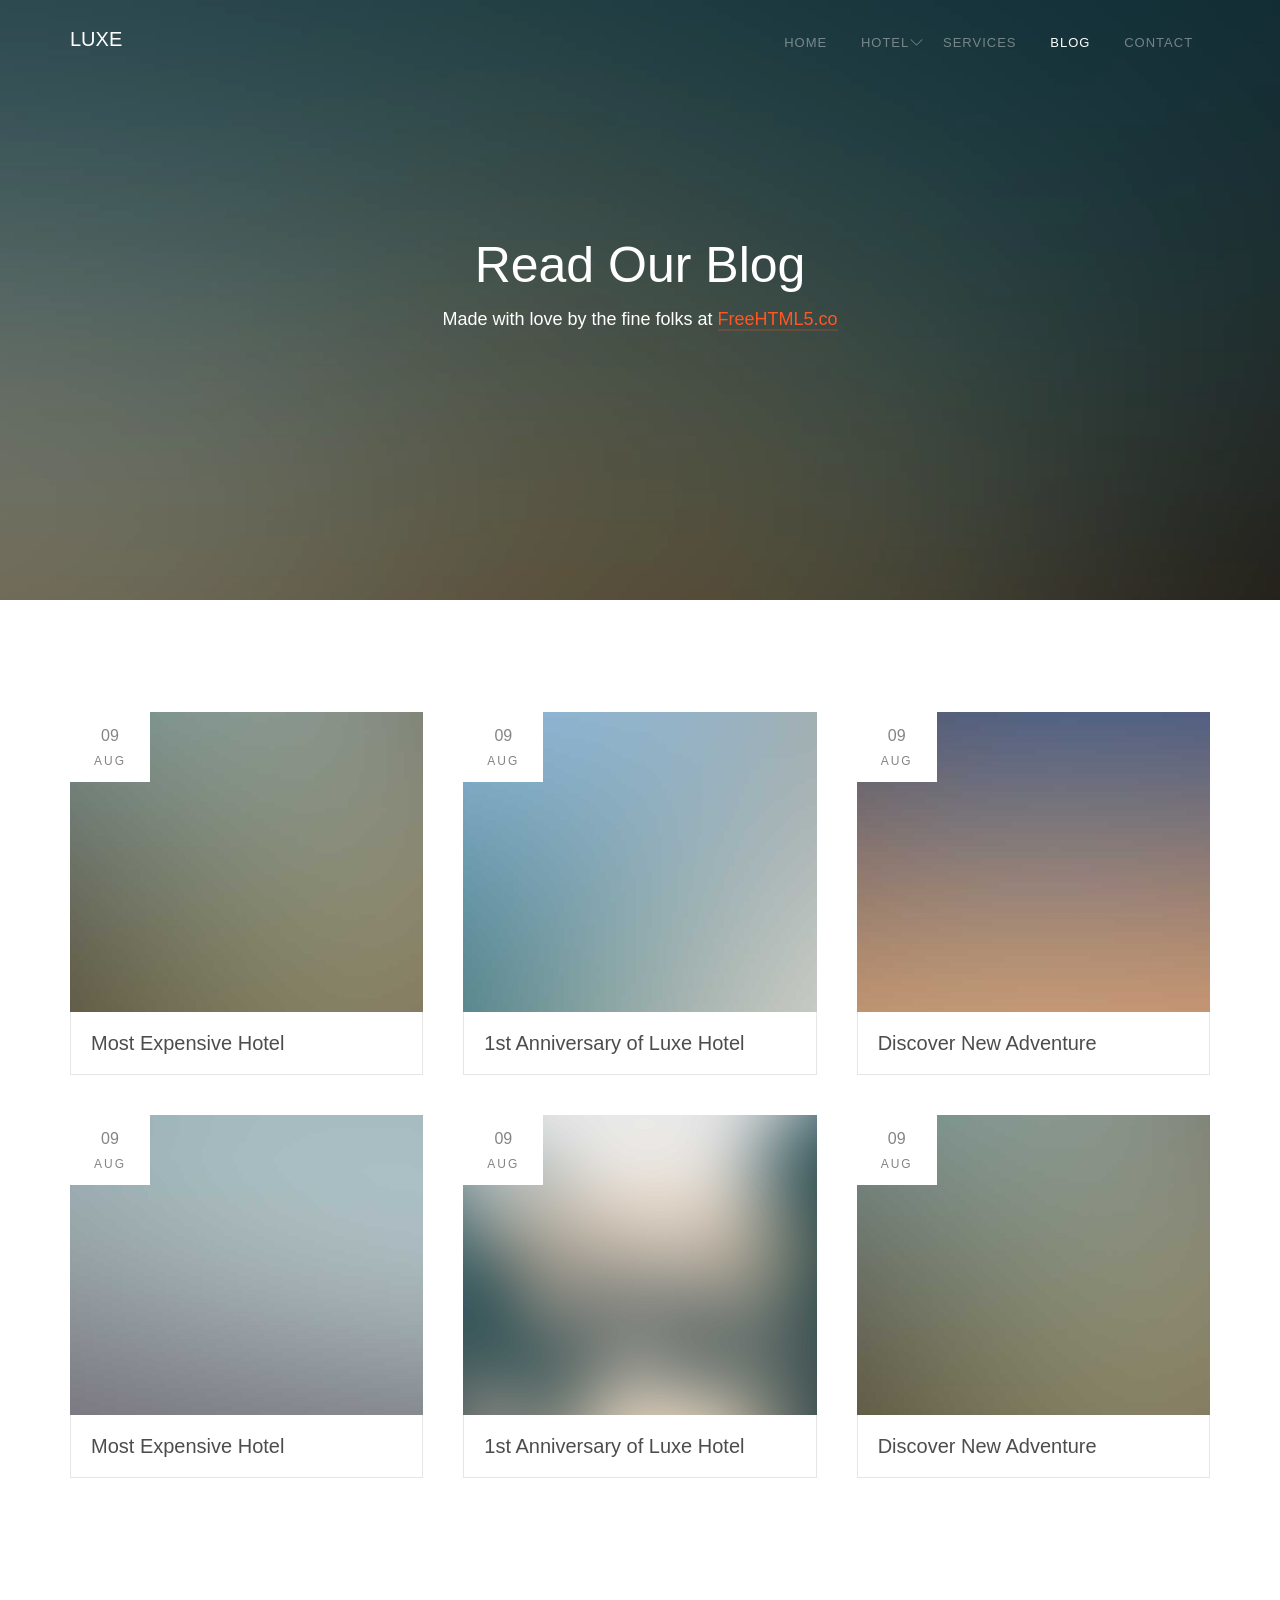
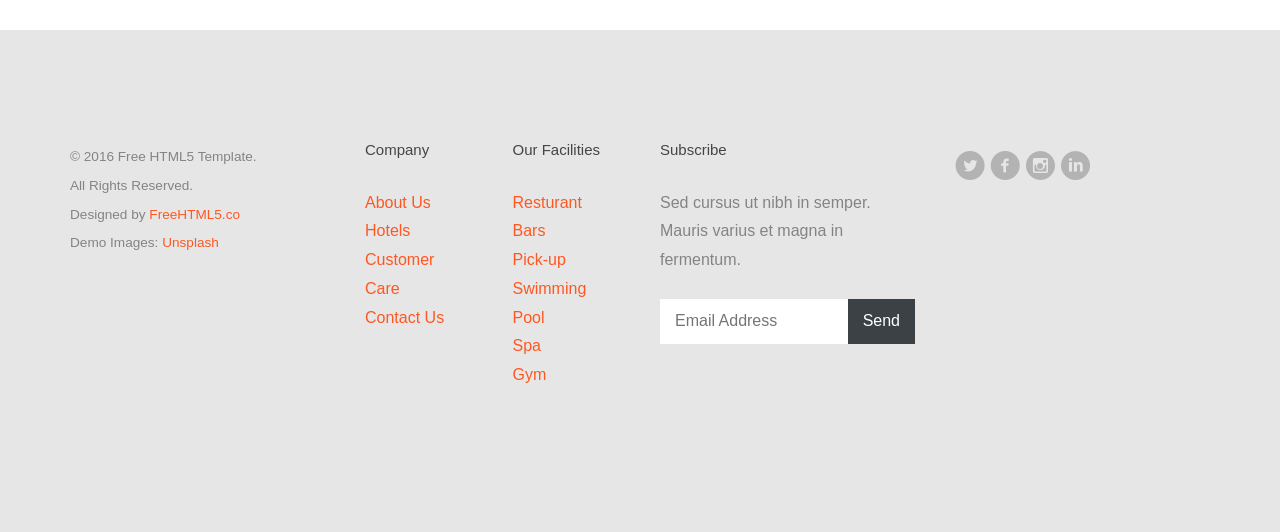
<file: blog.html>
<!DOCTYPE html>
<!--[if lt IE 7]>      <html class="no-js lt-ie9 lt-ie8 lt-ie7"> <![endif]-->
<!--[if IE 7]>         <html class="no-js lt-ie9 lt-ie8"> <![endif]-->
<!--[if IE 8]>         <html class="no-js lt-ie9"> <![endif]-->
<!--[if gt IE 8]><!--> <html class="no-js"> <!--<![endif]-->
	<head>
	<meta charset="utf-8">
	<meta http-equiv="X-UA-Compatible" content="IE=edge">
	<title>Luxe &mdash; 100% Free Fully Responsive HTML5 Template by FREEHTML5.co</title>
	<meta name="viewport" content="width=device-width, initial-scale=1">
	<meta name="description" content="Free HTML5 Template by FREEHTML5.CO" />
	<meta name="keywords" content="free html5, free template, free bootstrap, html5, css3, mobile first, responsive" />
	<meta name="author" content="FREEHTML5.CO" />

  <!-- 
	//////////////////////////////////////////////////////

	FREE HTML5 TEMPLATE 
	DESIGNED & DEVELOPED by FREEHTML5.CO
		
	Website: 		http://freehtml5.co/
	Email: 			info@freehtml5.co
	Twitter: 		http://twitter.com/fh5co
	Facebook: 		https://www.facebook.com/fh5co

	//////////////////////////////////////////////////////
	 -->

  	<!-- Facebook and Twitter integration -->
	<meta property="og:title" content=""/>
	<meta property="og:image" content=""/>
	<meta property="og:url" content=""/>
	<meta property="og:site_name" content=""/>
	<meta property="og:description" content=""/>
	<meta name="twitter:title" content="" />
	<meta name="twitter:image" content="" />
	<meta name="twitter:url" content="" />
	<meta name="twitter:card" content="" />

	<!-- Place favicon.ico and apple-touch-icon.png in the root directory -->
	<link rel="shortcut icon" href="favicon.ico">
	<!-- <link href='https://fonts.googleapis.com/css?family=Lato:400,100,100italic,300,300italic,400italic,700italic,900,700,900italic' rel='stylesheet' type='text/css'> -->

	<!-- Stylesheets -->
	<!-- Dropdown Menu -->
	<link rel="stylesheet" href="css/superfish.css">
	<!-- Owl Slider -->
	<!-- <link rel="stylesheet" href="css/owl.carousel.css"> -->
	<!-- <link rel="stylesheet" href="css/owl.theme.default.min.css"> -->
	<!-- Date Picker -->
	<link rel="stylesheet" href="css/bootstrap-datepicker.min.css">
	<!-- CS Select -->
	<link rel="stylesheet" href="css/cs-select.css">
	<link rel="stylesheet" href="css/cs-skin-border.css">

	<!-- Themify Icons -->
	<link rel="stylesheet" href="css/themify-icons.css">
	<!-- Flat Icon -->
	<link rel="stylesheet" href="css/flaticon.css">
	<!-- Icomoon -->
	<link rel="stylesheet" href="css/icomoon.css">
	<!-- Flexslider  -->
	<link rel="stylesheet" href="css/flexslider.css">
	
	<!-- Style -->
	<link rel="stylesheet" href="css/style.css">

	<!-- Modernizr JS -->
	<script src="js/modernizr-2.6.2.min.js"></script>
	<!-- FOR IE9 below -->
	<!--[if lt IE 9]>
	<script src="js/respond.min.js"></script>
	<![endif]-->

</head>
<body>
	<div id="fh5co-wrapper">
	<div id="fh5co-page">
	<div id="fh5co-header">
		<header id="fh5co-header-section">
			<div class="container">
				<div class="nav-header">
					<a href="#" class="js-fh5co-nav-toggle fh5co-nav-toggle"><i></i></a>
					<h1 id="fh5co-logo"><a href="index.html">Luxe</a></h1>
					<nav id="fh5co-menu-wrap" role="navigation">
						<ul class="sf-menu" id="fh5co-primary-menu">
							<li><a href="index.html">Home</a></li>
							<li>
								<a href="hotel.html" class="fh5co-sub-ddown">Hotel</a>
								<ul class="fh5co-sub-menu">
								 	<li><a href="#">Luxe Hotel</a></li>
								 	<li><a href="#">Deluxe Hotel</a></li>
									<li>
										<a href="#" class="fh5co-sub-ddown">King Hotel</a>
										<ul class="fh5co-sub-menu">
											<li><a href="http://freehtml5.co/preview/?item=build-free-html5-bootstrap-template" target="_blank">Build</a></li>
											<li><a href="http://freehtml5.co/preview/?item=work-free-html5-template-bootstrap" target="_blank">Work</a></li>
											<li><a href="http://freehtml5.co/preview/?item=light-free-html5-template-bootstrap" target="_blank">Light</a></li>
											<li><a href="http://freehtml5.co/preview/?item=relic-free-html5-template-using-bootstrap" target="_blank">Relic</a></li>
											<li><a href="http://freehtml5.co/preview/?item=display-free-html5-template-using-bootstrap" target="_blank">Display</a></li>
											<li><a href="http://freehtml5.co/preview/?item=sprint-free-html5-template-bootstrap" target="_blank">Sprint</a></li>
										</ul>
									</li>
									<li><a href="#">Five Star Hotel</a></li> 
								</ul>
							</li>
							<li><a href="services.html">Services</a></li>
							<li><a class="active" href="blog.html">Blog</a></li>
							<li><a href="contact.html">Contact</a></li>
						</ul>
					</nav>
				</div>
			</div>
		</header>
		
	</div>
	<!-- end:fh5co-header -->
	<div class="fh5co-parallax" style="background-image: url(images/slider1.jpg);" data-stellar-background-ratio="0.5">
		<div class="overlay"></div>
		<div class="container">
			<div class="row">
				<div class="col-md-12 col-md-offset-0 col-sm-12 col-sm-offset-0 col-xs-12 col-xs-offset-0 text-center fh5co-table">
					<div class="fh5co-intro fh5co-table-cell">
						<h1 class="text-center">Read Our Blog</h1>
						<p>Made with love by the fine folks at <a href="http://freehtml5.co">FreeHTML5.co</a></p>
					</div>
				</div>
			</div>
		</div>
	</div>


	<div id="fh5co-blog-section">
		<div class="container">
			<div class="row">
				<div class="col-md-4">
					<div class="blog-grid" style="background-image: url(images/image-1.jpg);">
						<div class="date text-center">
							<span>09</span>
							<small>Aug</small>
						</div>
					</div>
					<div class="desc">
						<h3><a href="#">Most Expensive Hotel</a></h3>
					</div>
				</div>
				<div class="col-md-4">
					<div class="blog-grid" style="background-image: url(images/image-2.jpg);">
						<div class="date text-center">
							<span>09</span>
							<small>Aug</small>
						</div>
					</div>
					<div class="desc">
						<h3><a href="#">1st Anniversary of Luxe Hotel</a></h3>
					</div>
				</div>
				<div class="col-md-4">
					<div class="blog-grid" style="background-image: url(images/image-3.jpg);">
						<div class="date text-center">
							<span>09</span>
							<small>Aug</small>
						</div>
					</div>
					<div class="desc">
						<h3><a href="#">Discover New Adventure</a></h3>
					</div>
				</div>
				<div class="col-md-4">
					<div class="blog-grid" style="background-image: url(images/image-4.jpg);">
						<div class="date text-center">
							<span>09</span>
							<small>Aug</small>
						</div>
					</div>
					<div class="desc">
						<h3><a href="#">Most Expensive Hotel</a></h3>
					</div>
				</div>
				<div class="col-md-4">
					<div class="blog-grid" style="background-image: url(images/image-5.jpg);">
						<div class="date text-center">
							<span>09</span>
							<small>Aug</small>
						</div>
					</div>
					<div class="desc">
						<h3><a href="#">1st Anniversary of Luxe Hotel</a></h3>
					</div>
				</div>
				<div class="col-md-4">
					<div class="blog-grid" style="background-image: url(images/image-6.jpg);">
						<div class="date text-center">
							<span>09</span>
							<small>Aug</small>
						</div>
					</div>
					<div class="desc">
						<h3><a href="#">Discover New Adventure</a></h3>
					</div>
				</div>
			</div>
		</div>
	</div>

	<footer id="footer" class="fh5co-bg-color">
		<div class="container">
			<div class="row">
				<div class="col-md-3">
					<div class="copyright">
						<p><small>&copy; 2016 Free HTML5 Template. <br> All Rights Reserved. <br>
						Designed by <a href="http://freehtml5.co" target="_blank">FreeHTML5.co</a> <br> Demo Images: <a href="http://unsplash.com/" target="_blank">Unsplash</a></small></p>
					</div>
				</div>
				<div class="col-md-6">
					<div class="row">
						<div class="col-md-3">
							<h3>Company</h3>
							<ul class="link">
								<li><a href="#">About Us</a></li>
								<li><a href="#">Hotels</a></li>
								<li><a href="#">Customer Care</a></li>
								<li><a href="#">Contact Us</a></li>
							</ul>
						</div>
						<div class="col-md-3">
							<h3>Our Facilities</h3>
							<ul class="link">
								<li><a href="#">Resturant</a></li>
								<li><a href="#">Bars</a></li>
								<li><a href="#">Pick-up</a></li>
								<li><a href="#">Swimming Pool</a></li>
								<li><a href="#">Spa</a></li>
								<li><a href="#">Gym</a></li>
							</ul>
						</div>
						<div class="col-md-6">
							<h3>Subscribe</h3>
							<p>Sed cursus ut nibh in semper. Mauris varius et magna in fermentum. </p>
							<form action="#" id="form-subscribe">
								<div class="form-field">
									<input type="email" placeholder="Email Address" id="email">
									<input type="submit" id="submit" value="Send">
								</div>
							</form>
						</div>
					</div>
				</div>
				<div class="col-md-3">
					<ul class="social-icons">
						<li>
							<a href="#"><i class="icon-twitter-with-circle"></i></a>
							<a href="#"><i class="icon-facebook-with-circle"></i></a>
							<a href="#"><i class="icon-instagram-with-circle"></i></a>
							<a href="#"><i class="icon-linkedin-with-circle"></i></a>
						</li>
					</ul>
				</div>
			</div>
		</div>
	</footer>

	</div>
	<!-- END fh5co-page -->

	</div>
	<!-- END fh5co-wrapper -->
	
	<!-- Javascripts -->
	<script src="js/jquery-2.1.4.min.js"></script>
	<!-- Dropdown Menu -->
	<script src="js/hoverIntent.js"></script>
	<script src="js/superfish.js"></script>
	<!-- Bootstrap -->
	<script src="js/bootstrap.min.js"></script>
	<!-- Waypoints -->
	<script src="js/jquery.waypoints.min.js"></script>
	<!-- Counters -->
	<script src="js/jquery.countTo.js"></script>
	<!-- Stellar Parallax -->
	<script src="js/jquery.stellar.min.js"></script>
	<!-- Owl Slider -->
	<!-- // <script src="js/owl.carousel.min.js"></script> -->
	<!-- Date Picker -->
	<script src="js/bootstrap-datepicker.min.js"></script>
	<!-- CS Select -->
	<script src="js/classie.js"></script>
	<script src="js/selectFx.js"></script>
	<!-- Flexslider -->
	<script src="js/jquery.flexslider-min.js"></script>

	<script src="js/custom.js"></script>

</body>
</html>
</file>
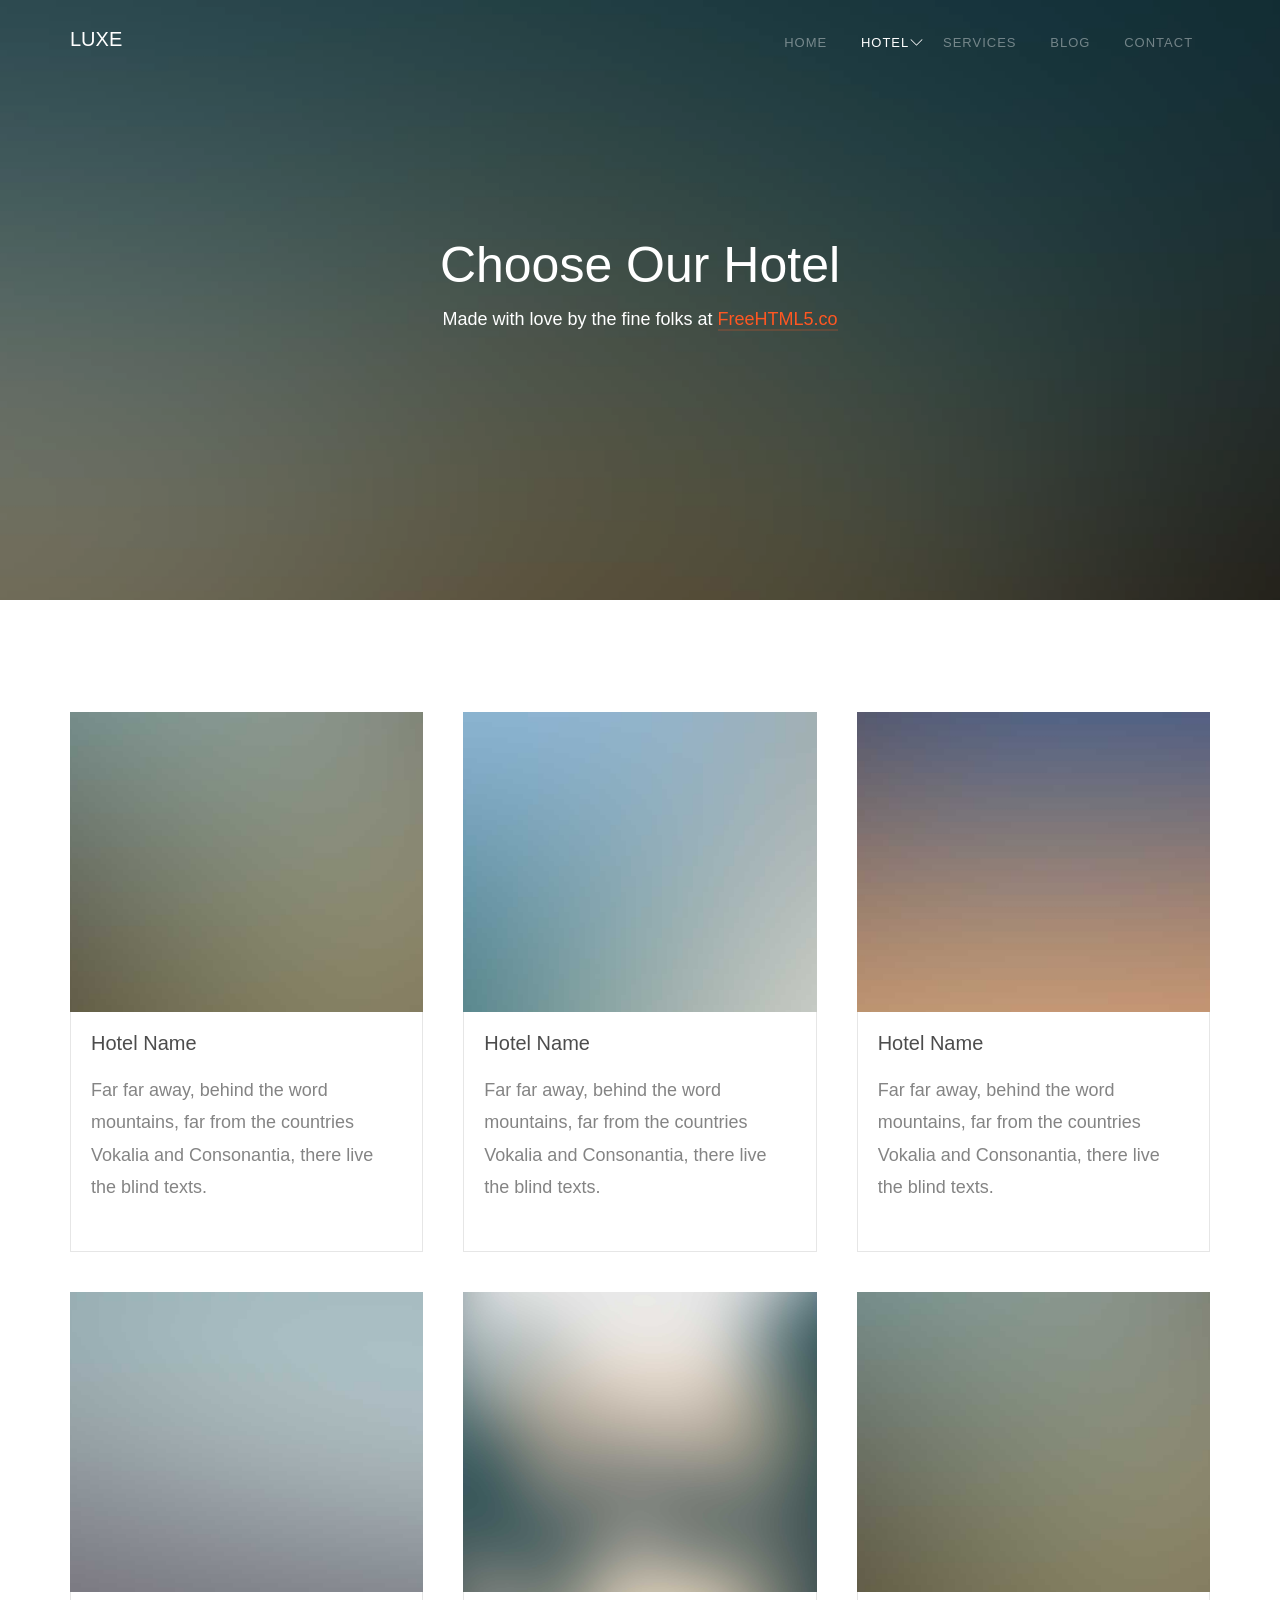
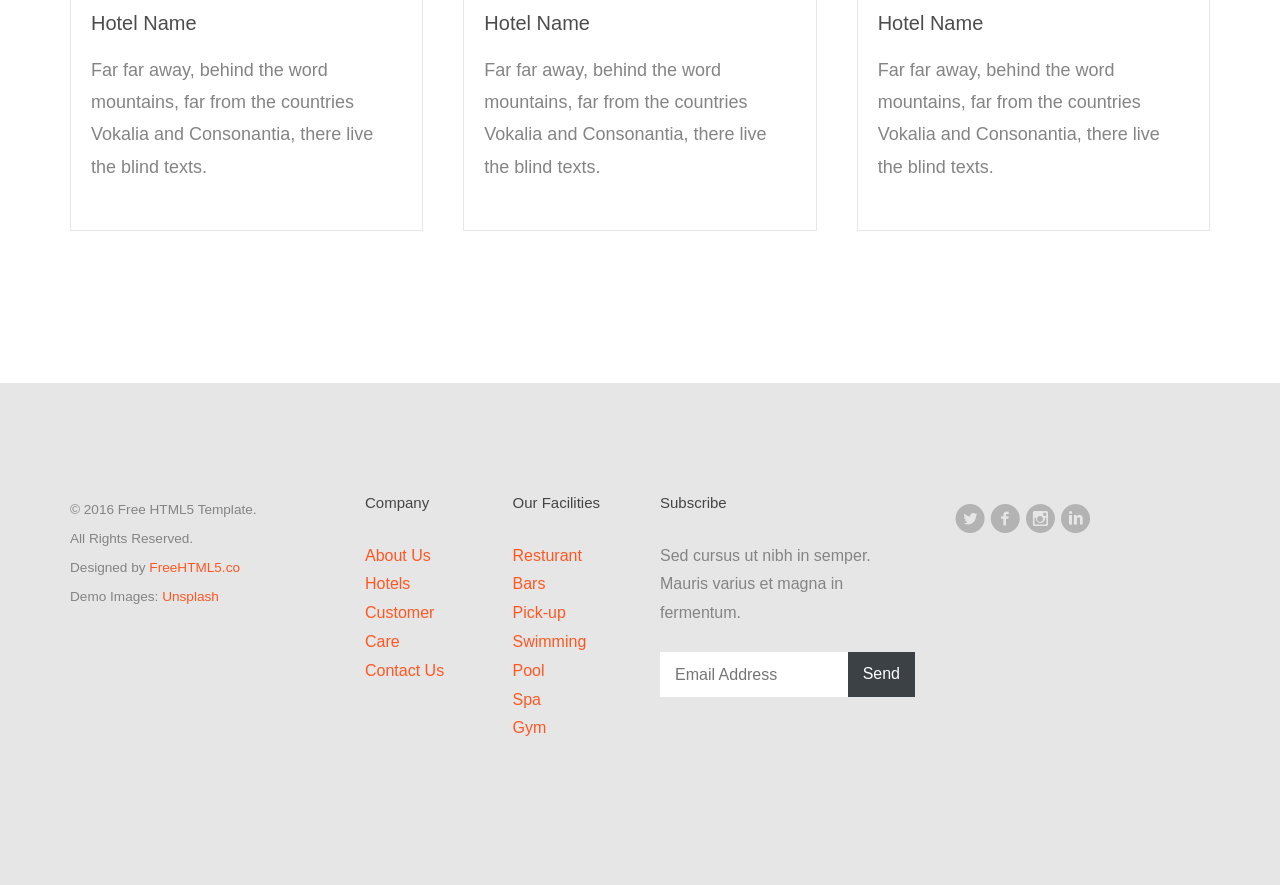
<file: hotel.html>
<!DOCTYPE html>
<!--[if lt IE 7]>      <html class="no-js lt-ie9 lt-ie8 lt-ie7"> <![endif]-->
<!--[if IE 7]>         <html class="no-js lt-ie9 lt-ie8"> <![endif]-->
<!--[if IE 8]>         <html class="no-js lt-ie9"> <![endif]-->
<!--[if gt IE 8]><!--> <html class="no-js"> <!--<![endif]-->
	<head>
	<meta charset="utf-8">
	<meta http-equiv="X-UA-Compatible" content="IE=edge">
	<title>Luxe &mdash; 100% Free Fully Responsive HTML5 Template by FREEHTML5.co</title>
	<meta name="viewport" content="width=device-width, initial-scale=1">
	<meta name="description" content="Free HTML5 Template by FREEHTML5.CO" />
	<meta name="keywords" content="free html5, free template, free bootstrap, html5, css3, mobile first, responsive" />
	<meta name="author" content="FREEHTML5.CO" />

  <!-- 
	//////////////////////////////////////////////////////

	FREE HTML5 TEMPLATE 
	DESIGNED & DEVELOPED by FREEHTML5.CO
		
	Website: 		http://freehtml5.co/
	Email: 			info@freehtml5.co
	Twitter: 		http://twitter.com/fh5co
	Facebook: 		https://www.facebook.com/fh5co

	//////////////////////////////////////////////////////
	 -->

  	<!-- Facebook and Twitter integration -->
	<meta property="og:title" content=""/>
	<meta property="og:image" content=""/>
	<meta property="og:url" content=""/>
	<meta property="og:site_name" content=""/>
	<meta property="og:description" content=""/>
	<meta name="twitter:title" content="" />
	<meta name="twitter:image" content="" />
	<meta name="twitter:url" content="" />
	<meta name="twitter:card" content="" />

	<!-- Place favicon.ico and apple-touch-icon.png in the root directory -->
	<link rel="shortcut icon" href="favicon.ico">
	<!-- <link href='https://fonts.googleapis.com/css?family=Lato:400,100,100italic,300,300italic,400italic,700italic,900,700,900italic' rel='stylesheet' type='text/css'> -->

	<!-- Stylesheets -->
	<!-- Dropdown Menu -->
	<link rel="stylesheet" href="css/superfish.css">
	<!-- Owl Slider -->
	<!-- <link rel="stylesheet" href="css/owl.carousel.css"> -->
	<!-- <link rel="stylesheet" href="css/owl.theme.default.min.css"> -->
	<!-- Date Picker -->
	<link rel="stylesheet" href="css/bootstrap-datepicker.min.css">
	<!-- CS Select -->
	<link rel="stylesheet" href="css/cs-select.css">
	<link rel="stylesheet" href="css/cs-skin-border.css">

	<!-- Themify Icons -->
	<link rel="stylesheet" href="css/themify-icons.css">
	<!-- Flat Icon -->
	<link rel="stylesheet" href="css/flaticon.css">
	<!-- Icomoon -->
	<link rel="stylesheet" href="css/icomoon.css">
	<!-- Flexslider  -->
	<link rel="stylesheet" href="css/flexslider.css">
	
	<!-- Style -->
	<link rel="stylesheet" href="css/style.css">

	<!-- Modernizr JS -->
	<script src="js/modernizr-2.6.2.min.js"></script>
	<!-- FOR IE9 below -->
	<!--[if lt IE 9]>
	<script src="js/respond.min.js"></script>
	<![endif]-->

</head>
<body>
	<div id="fh5co-wrapper">
	<div id="fh5co-page">
	<div id="fh5co-header">
		<header id="fh5co-header-section">
			<div class="container">
				<div class="nav-header">
					<a href="#" class="js-fh5co-nav-toggle fh5co-nav-toggle"><i></i></a>
					<h1 id="fh5co-logo"><a href="index.html">Luxe</a></h1>
					<nav id="fh5co-menu-wrap" role="navigation">
						<ul class="sf-menu" id="fh5co-primary-menu">
							<li><a href="index.html">Home</a></li>
							<li>
								<a class="active" href="hotel.html" class="fh5co-sub-ddown">Hotel</a>
								<ul class="fh5co-sub-menu">
								 	<li><a href="#">Luxe Hotel</a></li>
								 	<li><a href="#">Deluxe Hotel</a></li>
									<li>
										<a href="#" class="fh5co-sub-ddown">King Hotel</a>
										<ul class="fh5co-sub-menu">
											<li><a href="http://freehtml5.co/preview/?item=build-free-html5-bootstrap-template" target="_blank">Build</a></li>
											<li><a href="http://freehtml5.co/preview/?item=work-free-html5-template-bootstrap" target="_blank">Work</a></li>
											<li><a href="http://freehtml5.co/preview/?item=light-free-html5-template-bootstrap" target="_blank">Light</a></li>
											<li><a href="http://freehtml5.co/preview/?item=relic-free-html5-template-using-bootstrap" target="_blank">Relic</a></li>
											<li><a href="http://freehtml5.co/preview/?item=display-free-html5-template-using-bootstrap" target="_blank">Display</a></li>
											<li><a href="http://freehtml5.co/preview/?item=sprint-free-html5-template-bootstrap" target="_blank">Sprint</a></li>
										</ul>
									</li>
									<li><a href="#">Five Star Hotel</a></li> 
								</ul>
							</li>
							<li><a href="services.html">Services</a></li>
							<li><a href="blog.html">Blog</a></li>
							<li><a href="contact.html">Contact</a></li>
						</ul>
					</nav>
				</div>
			</div>
		</header>
		
	</div>
	<!-- end:fh5co-header -->
	<div class="fh5co-parallax" style="background-image: url(images/slider1.jpg);" data-stellar-background-ratio="0.5">
		<div class="overlay"></div>
		<div class="container">
			<div class="row">
				<div class="col-md-12 col-md-offset-0 col-sm-12 col-sm-offset-0 col-xs-12 col-xs-offset-0 text-center fh5co-table">
					<div class="fh5co-intro fh5co-table-cell">
						<h1 class="text-center">Choose Our Hotel</h1>
						<p>Made with love by the fine folks at <a href="http://freehtml5.co">FreeHTML5.co</a></p>
					</div>
				</div>
			</div>
		</div>
	</div>

	<div id="fh5co-hotel-section">
		<div class="container">
			<div class="row">
				<div class="col-md-4">
					<div class="hotel-content">
						<div class="hotel-grid" style="background-image: url(images/image-1.jpg);">
							<div class="price"><small>For as low as</small><span>$100/night</span></div>
							<a class="book-now text-center" href="#"><i class="ti-calendar"></i> Book Now</a>
						</div>
						<div class="desc">
							<h3><a href="#">Hotel Name</a></h3>
							<p>Far far away, behind the word mountains, far from the countries Vokalia and Consonantia, there live the blind texts.</p>
						</div>
					</div>
				</div>
				<div class="col-md-4">
					<div class="hotel-content">
						<div class="hotel-grid" style="background-image: url(images/image-2.jpg);">
							<div class="price"><small>For as low as</small><span>$100/night</span></div>
							<a class="book-now text-center" href="#"><i class="ti-calendar"></i> Book Now</a>
						</div>
						<div class="desc">
							<h3><a href="#">Hotel Name</a></h3>
							<p>Far far away, behind the word mountains, far from the countries Vokalia and Consonantia, there live the blind texts.</p>
						</div>
					</div>
				</div>
				<div class="col-md-4">
					<div class="hotel-content">
						<div class="hotel-grid" style="background-image: url(images/image-3.jpg);">
							<div class="price"><small>For as low as</small><span>$100/night</span></div>
							<a class="book-now text-center" href="#"><i class="ti-calendar"></i> Book Now</a>
						</div>
						<div class="desc">
							<h3><a href="#">Hotel Name</a></h3>
							<p>Far far away, behind the word mountains, far from the countries Vokalia and Consonantia, there live the blind texts.</p>
						</div>
					</div>
				</div>
				<div class="col-md-4">
					<div class="hotel-content">
						<div class="hotel-grid" style="background-image: url(images/image-4.jpg);">
							<div class="price"><small>For as low as</small><span>$100/night</span></div>
							<a class="book-now text-center" href="#"><i class="ti-calendar"></i> Book Now</a>
						</div>
						<div class="desc">
							<h3><a href="#">Hotel Name</a></h3>
							<p>Far far away, behind the word mountains, far from the countries Vokalia and Consonantia, there live the blind texts.</p>
						</div>
					</div>
				</div>
				<div class="col-md-4">
					<div class="hotel-content">
						<div class="hotel-grid" style="background-image: url(images/image-5.jpg);">
							<div class="price"><small>For as low as</small><span>$100/night</span></div>
							<a class="book-now text-center" href="#"><i class="ti-calendar"></i> Book Now</a>
						</div>
						<div class="desc">
							<h3><a href="#">Hotel Name</a></h3>
							<p>Far far away, behind the word mountains, far from the countries Vokalia and Consonantia, there live the blind texts.</p>
						</div>
					</div>
				</div>
				<div class="col-md-4">
					<div class="hotel-content">
						<div class="hotel-grid" style="background-image: url(images/image-6.jpg);">
							<div class="price"><small>For as low as</small><span>$100/night</span></div>
							<a class="book-now text-center" href="#"><i class="ti-calendar"></i> Book Now</a>
						</div>
						<div class="desc">
							<h3><a href="#">Hotel Name</a></h3>
							<p>Far far away, behind the word mountains, far from the countries Vokalia and Consonantia, there live the blind texts.</p>
						</div>
					</div>
				</div>

			</div>
		</div>
	</div>
	

	<footer id="footer" class="fh5co-bg-color">
		<div class="container">
			<div class="row">
				<div class="col-md-3">
					<div class="copyright">
						<p><small>&copy; 2016 Free HTML5 Template. <br> All Rights Reserved. <br>
						Designed by <a href="http://freehtml5.co" target="_blank">FreeHTML5.co</a> <br> Demo Images: <a href="http://unsplash.com/" target="_blank">Unsplash</a></small></p>
					</div>
				</div>
				<div class="col-md-6">
					<div class="row">
						<div class="col-md-3">
							<h3>Company</h3>
							<ul class="link">
								<li><a href="#">About Us</a></li>
								<li><a href="#">Hotels</a></li>
								<li><a href="#">Customer Care</a></li>
								<li><a href="#">Contact Us</a></li>
							</ul>
						</div>
						<div class="col-md-3">
							<h3>Our Facilities</h3>
							<ul class="link">
								<li><a href="#">Resturant</a></li>
								<li><a href="#">Bars</a></li>
								<li><a href="#">Pick-up</a></li>
								<li><a href="#">Swimming Pool</a></li>
								<li><a href="#">Spa</a></li>
								<li><a href="#">Gym</a></li>
							</ul>
						</div>
						<div class="col-md-6">
							<h3>Subscribe</h3>
							<p>Sed cursus ut nibh in semper. Mauris varius et magna in fermentum. </p>
							<form action="#" id="form-subscribe">
								<div class="form-field">
									<input type="email" placeholder="Email Address" id="email">
									<input type="submit" id="submit" value="Send">
								</div>
							</form>
						</div>
					</div>
				</div>
				<div class="col-md-3">
					<ul class="social-icons">
						<li>
							<a href="#"><i class="icon-twitter-with-circle"></i></a>
							<a href="#"><i class="icon-facebook-with-circle"></i></a>
							<a href="#"><i class="icon-instagram-with-circle"></i></a>
							<a href="#"><i class="icon-linkedin-with-circle"></i></a>
						</li>
					</ul>
				</div>
			</div>
		</div>
	</footer>

	</div>
	<!-- END fh5co-page -->

	</div>
	<!-- END fh5co-wrapper -->
	
	<!-- Javascripts -->
	<script src="js/jquery-2.1.4.min.js"></script>
	<!-- Dropdown Menu -->
	<script src="js/hoverIntent.js"></script>
	<script src="js/superfish.js"></script>
	<!-- Bootstrap -->
	<script src="js/bootstrap.min.js"></script>
	<!-- Waypoints -->
	<script src="js/jquery.waypoints.min.js"></script>
	<!-- Counters -->
	<script src="js/jquery.countTo.js"></script>
	<!-- Stellar Parallax -->
	<script src="js/jquery.stellar.min.js"></script>
	<!-- Owl Slider -->
	<!-- // <script src="js/owl.carousel.min.js"></script> -->
	<!-- Date Picker -->
	<script src="js/bootstrap-datepicker.min.js"></script>
	<!-- CS Select -->
	<script src="js/classie.js"></script>
	<script src="js/selectFx.js"></script>
	<!-- Flexslider -->
	<script src="js/jquery.flexslider-min.js"></script>

	<script src="js/custom.js"></script>

</body>
</html>
</file>
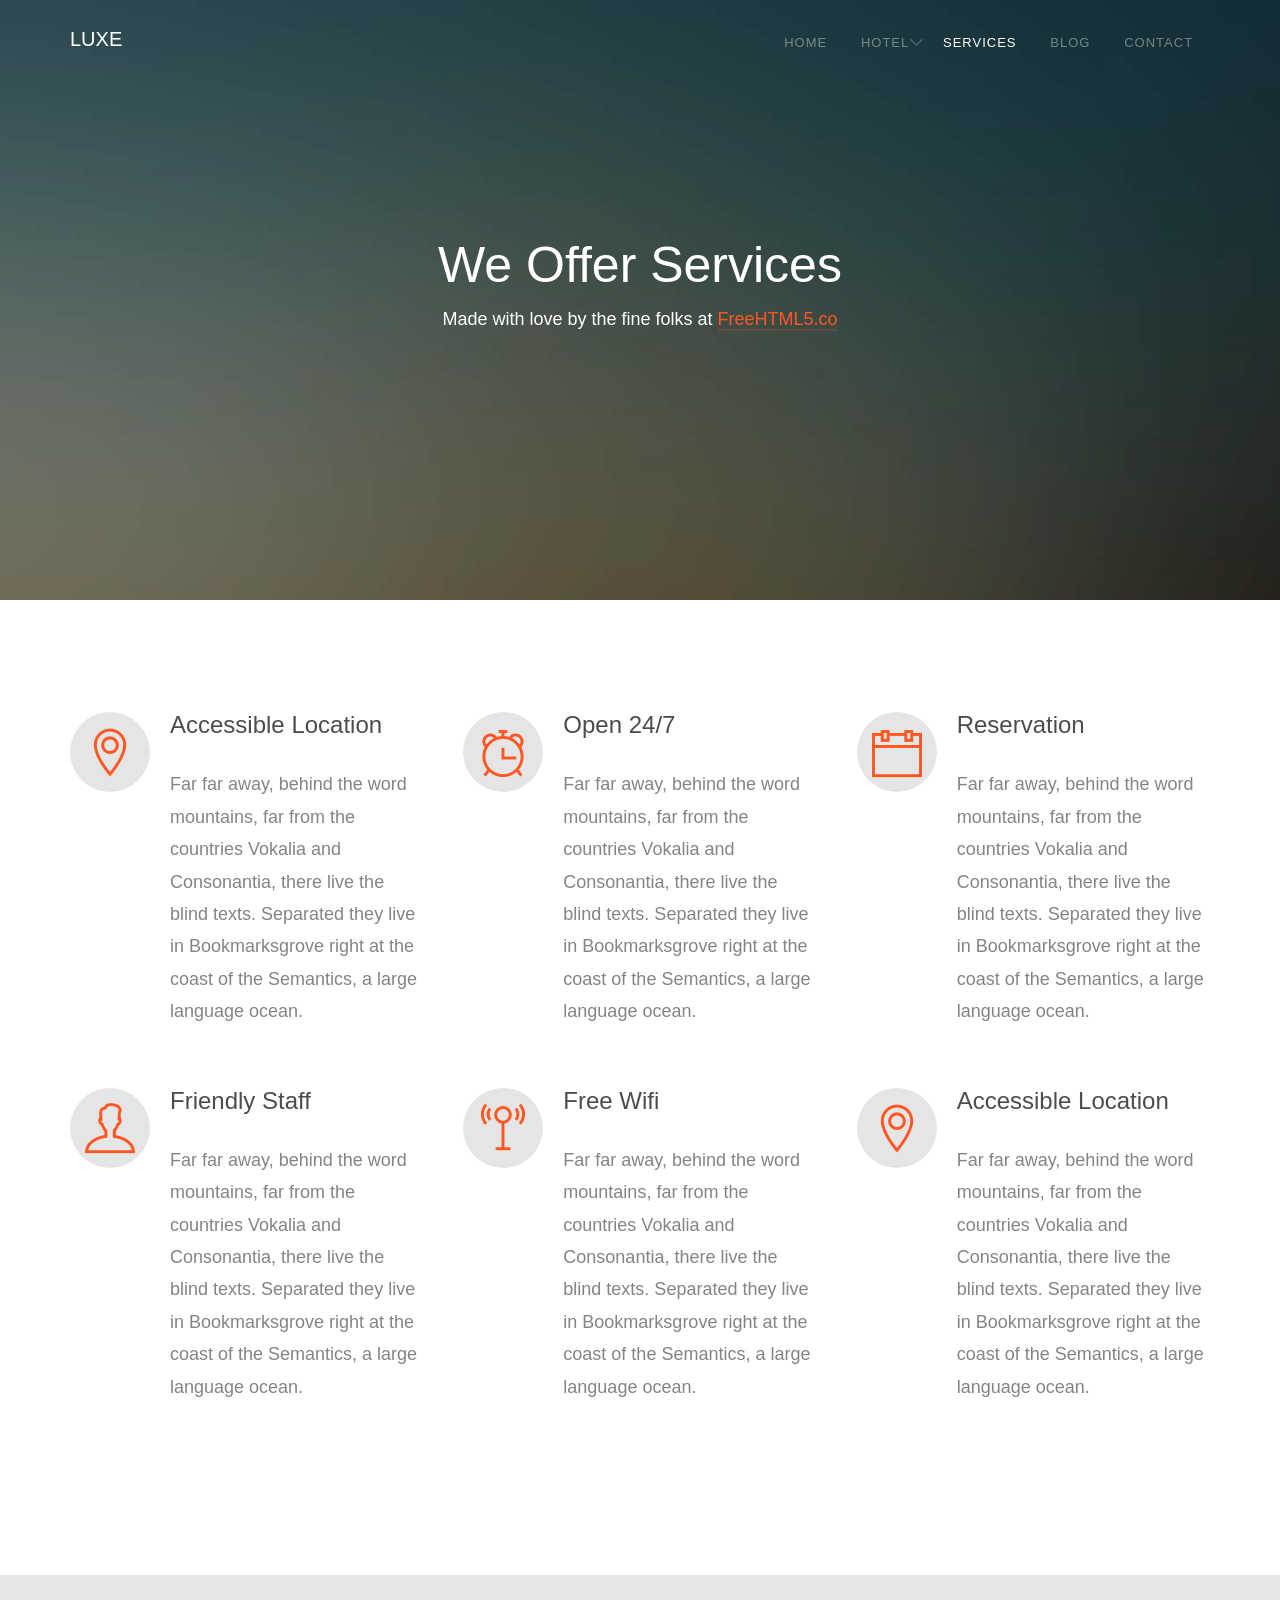
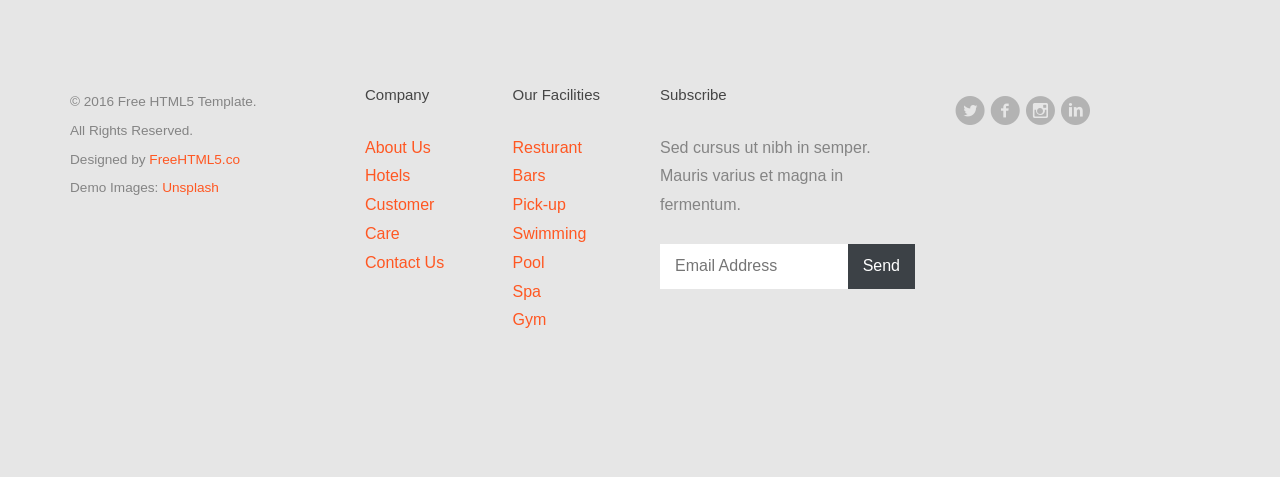
<file: services.html>
<!DOCTYPE html>
<!--[if lt IE 7]>      <html class="no-js lt-ie9 lt-ie8 lt-ie7"> <![endif]-->
<!--[if IE 7]>         <html class="no-js lt-ie9 lt-ie8"> <![endif]-->
<!--[if IE 8]>         <html class="no-js lt-ie9"> <![endif]-->
<!--[if gt IE 8]><!--> <html class="no-js"> <!--<![endif]-->
	<head>
	<meta charset="utf-8">
	<meta http-equiv="X-UA-Compatible" content="IE=edge">
	<title>Luxe &mdash; 100% Free Fully Responsive HTML5 Template by FREEHTML5.co</title>
	<meta name="viewport" content="width=device-width, initial-scale=1">
	<meta name="description" content="Free HTML5 Template by FREEHTML5.CO" />
	<meta name="keywords" content="free html5, free template, free bootstrap, html5, css3, mobile first, responsive" />
	<meta name="author" content="FREEHTML5.CO" />

  <!-- 
	//////////////////////////////////////////////////////

	FREE HTML5 TEMPLATE 
	DESIGNED & DEVELOPED by FREEHTML5.CO
		
	Website: 		http://freehtml5.co/
	Email: 			info@freehtml5.co
	Twitter: 		http://twitter.com/fh5co
	Facebook: 		https://www.facebook.com/fh5co

	//////////////////////////////////////////////////////
	 -->

  	<!-- Facebook and Twitter integration -->
	<meta property="og:title" content=""/>
	<meta property="og:image" content=""/>
	<meta property="og:url" content=""/>
	<meta property="og:site_name" content=""/>
	<meta property="og:description" content=""/>
	<meta name="twitter:title" content="" />
	<meta name="twitter:image" content="" />
	<meta name="twitter:url" content="" />
	<meta name="twitter:card" content="" />

	<!-- Place favicon.ico and apple-touch-icon.png in the root directory -->
	<link rel="shortcut icon" href="favicon.ico">
	<!-- <link href='https://fonts.googleapis.com/css?family=Lato:400,100,100italic,300,300italic,400italic,700italic,900,700,900italic' rel='stylesheet' type='text/css'> -->

	<!-- Stylesheets -->
	<!-- Dropdown Menu -->
	<link rel="stylesheet" href="css/superfish.css">
	<!-- Owl Slider -->
	<!-- <link rel="stylesheet" href="css/owl.carousel.css"> -->
	<!-- <link rel="stylesheet" href="css/owl.theme.default.min.css"> -->
	<!-- Date Picker -->
	<link rel="stylesheet" href="css/bootstrap-datepicker.min.css">
	<!-- CS Select -->
	<link rel="stylesheet" href="css/cs-select.css">
	<link rel="stylesheet" href="css/cs-skin-border.css">

	<!-- Themify Icons -->
	<link rel="stylesheet" href="css/themify-icons.css">
	<!-- Flat Icon -->
	<link rel="stylesheet" href="css/flaticon.css">
	<!-- Icomoon -->
	<link rel="stylesheet" href="css/icomoon.css">
	<!-- Flexslider  -->
	<link rel="stylesheet" href="css/flexslider.css">
	
	<!-- Style -->
	<link rel="stylesheet" href="css/style.css">

	<!-- Modernizr JS -->
	<script src="js/modernizr-2.6.2.min.js"></script>
	<!-- FOR IE9 below -->
	<!--[if lt IE 9]>
	<script src="js/respond.min.js"></script>
	<![endif]-->

</head>
<body>
	<div id="fh5co-wrapper">
	<div id="fh5co-page">
	<div id="fh5co-header">
		<header id="fh5co-header-section">
			<div class="container">
				<div class="nav-header">
					<a href="#" class="js-fh5co-nav-toggle fh5co-nav-toggle"><i></i></a>
					<h1 id="fh5co-logo"><a href="index.html">Luxe</a></h1>
					<nav id="fh5co-menu-wrap" role="navigation">
						<ul class="sf-menu" id="fh5co-primary-menu">
							<li><a href="index.html">Home</a></li>
							<li>
								<a href="hotel.html" class="fh5co-sub-ddown">Hotel</a>
								<ul class="fh5co-sub-menu">
								 	<li><a href="#">Luxe Hotel</a></li>
								 	<li><a href="#">Deluxe Hotel</a></li>
									<li>
										<a href="#" class="fh5co-sub-ddown">King Hotel</a>
										<ul class="fh5co-sub-menu">
											<li><a href="http://freehtml5.co/preview/?item=build-free-html5-bootstrap-template" target="_blank">Build</a></li>
											<li><a href="http://freehtml5.co/preview/?item=work-free-html5-template-bootstrap" target="_blank">Work</a></li>
											<li><a href="http://freehtml5.co/preview/?item=light-free-html5-template-bootstrap" target="_blank">Light</a></li>
											<li><a href="http://freehtml5.co/preview/?item=relic-free-html5-template-using-bootstrap" target="_blank">Relic</a></li>
											<li><a href="http://freehtml5.co/preview/?item=display-free-html5-template-using-bootstrap" target="_blank">Display</a></li>
											<li><a href="http://freehtml5.co/preview/?item=sprint-free-html5-template-bootstrap" target="_blank">Sprint</a></li>
										</ul>
									</li>
									<li><a href="#">Five Star Hotel</a></li> 
								</ul>
							</li>
							<li><a class="active" href="services.html">Services</a></li>
							<li><a href="blog.html">Blog</a></li>
							<li><a href="contact.html">Contact</a></li>
						</ul>
					</nav>
				</div>
			</div>
		</header>
		
	</div>
	<!-- end:fh5co-header -->
	<div class="fh5co-parallax" style="background-image: url(images/slider1.jpg);" data-stellar-background-ratio="0.5">
		<div class="overlay"></div>
		<div class="container">
			<div class="row">
				<div class="col-md-12 col-md-offset-0 col-sm-12 col-sm-offset-0 col-xs-12 col-xs-offset-0 text-center fh5co-table">
					<div class="fh5co-intro fh5co-table-cell">
						<h1 class="text-center">We Offer Services</h1>
						<p>Made with love by the fine folks at <a href="http://freehtml5.co">FreeHTML5.co</a></p>
					</div>
				</div>
			</div>
		</div>
	</div>


	<div id="fh5co-services-section">
		<div class="container">
			<div class="row">
				<div class="col-md-4">
					<div class="services">
						<span><i class="ti-location-pin"></i></span>
						<div class="desc">
							<h3>Accessible Location</h3>
							<p>Far far away, behind the word mountains, far from the countries Vokalia and Consonantia, there live the blind texts. Separated they live in Bookmarksgrove right at the coast of the Semantics, a large language ocean.</p>
						</div>
					</div>
				</div>
				<div class="col-md-4">
					<div class="services">
						<span><i class="ti-alarm-clock"></i></span>
						<div class="desc">
							<h3>Open 24/7</h3>
							<p>Far far away, behind the word mountains, far from the countries Vokalia and Consonantia, there live the blind texts. Separated they live in Bookmarksgrove right at the coast of the Semantics, a large language ocean.</p>
						</div>
					</div>
				</div>
				<div class="col-md-4">
					<div class="services">
						<span><i class="ti-calendar"></i></span>
						<div class="desc">
							<h3>Reservation</h3>
							<p>Far far away, behind the word mountains, far from the countries Vokalia and Consonantia, there live the blind texts. Separated they live in Bookmarksgrove right at the coast of the Semantics, a large language ocean.</p>
						</div>
					</div>
				</div>
				<div class="col-md-4">
					<div class="services">
						<span><i class="ti-user"></i></span>
						<div class="desc">
							<h3>Friendly Staff</h3>
							<p>Far far away, behind the word mountains, far from the countries Vokalia and Consonantia, there live the blind texts. Separated they live in Bookmarksgrove right at the coast of the Semantics, a large language ocean.</p>
						</div>
					</div>
				</div>
				<div class="col-md-4">
					<div class="services">
						<span><i class="ti-signal"></i></span>
						<div class="desc">
							<h3>Free Wifi</h3>
							<p>Far far away, behind the word mountains, far from the countries Vokalia and Consonantia, there live the blind texts. Separated they live in Bookmarksgrove right at the coast of the Semantics, a large language ocean.</p>
						</div>
					</div>
				</div>
				<div class="col-md-4">
					<div class="services">
						<span><i class="ti-location-pin"></i></span>
						<div class="desc">
							<h3>Accessible Location</h3>
							<p>Far far away, behind the word mountains, far from the countries Vokalia and Consonantia, there live the blind texts. Separated they live in Bookmarksgrove right at the coast of the Semantics, a large language ocean.</p>
						</div>
					</div>
				</div>
			</div>
		</div>
	</div>

	<footer id="footer" class="fh5co-bg-color">
		<div class="container">
			<div class="row">
				<div class="col-md-3">
					<div class="copyright">
						<p><small>&copy; 2016 Free HTML5 Template. <br> All Rights Reserved. <br>
						Designed by <a href="http://freehtml5.co" target="_blank">FreeHTML5.co</a> <br> Demo Images: <a href="http://unsplash.com/" target="_blank">Unsplash</a></small></p>
					</div>
				</div>
				<div class="col-md-6">
					<div class="row">
						<div class="col-md-3">
							<h3>Company</h3>
							<ul class="link">
								<li><a href="#">About Us</a></li>
								<li><a href="#">Hotels</a></li>
								<li><a href="#">Customer Care</a></li>
								<li><a href="#">Contact Us</a></li>
							</ul>
						</div>
						<div class="col-md-3">
							<h3>Our Facilities</h3>
							<ul class="link">
								<li><a href="#">Resturant</a></li>
								<li><a href="#">Bars</a></li>
								<li><a href="#">Pick-up</a></li>
								<li><a href="#">Swimming Pool</a></li>
								<li><a href="#">Spa</a></li>
								<li><a href="#">Gym</a></li>
							</ul>
						</div>
						<div class="col-md-6">
							<h3>Subscribe</h3>
							<p>Sed cursus ut nibh in semper. Mauris varius et magna in fermentum. </p>
							<form action="#" id="form-subscribe">
								<div class="form-field">
									<input type="email" placeholder="Email Address" id="email">
									<input type="submit" id="submit" value="Send">
								</div>
							</form>
						</div>
					</div>
				</div>
				<div class="col-md-3">
					<ul class="social-icons">
						<li>
							<a href="#"><i class="icon-twitter-with-circle"></i></a>
							<a href="#"><i class="icon-facebook-with-circle"></i></a>
							<a href="#"><i class="icon-instagram-with-circle"></i></a>
							<a href="#"><i class="icon-linkedin-with-circle"></i></a>
						</li>
					</ul>
				</div>
			</div>
		</div>
	</footer>

	</div>
	<!-- END fh5co-page -->

	</div>
	<!-- END fh5co-wrapper -->
	
	<!-- Javascripts -->
	<script src="js/jquery-2.1.4.min.js"></script>
	<!-- Dropdown Menu -->
	<script src="js/hoverIntent.js"></script>
	<script src="js/superfish.js"></script>
	<!-- Bootstrap -->
	<script src="js/bootstrap.min.js"></script>
	<!-- Waypoints -->
	<script src="js/jquery.waypoints.min.js"></script>
	<!-- Counters -->
	<script src="js/jquery.countTo.js"></script>
	<!-- Stellar Parallax -->
	<script src="js/jquery.stellar.min.js"></script>
	<!-- Owl Slider -->
	<!-- // <script src="js/owl.carousel.min.js"></script> -->
	<!-- Date Picker -->
	<script src="js/bootstrap-datepicker.min.js"></script>
	<!-- CS Select -->
	<script src="js/classie.js"></script>
	<script src="js/selectFx.js"></script>
	<!-- Flexslider -->
	<script src="js/jquery.flexslider-min.js"></script>

	<script src="js/custom.js"></script>

</body>
</html>
</file>
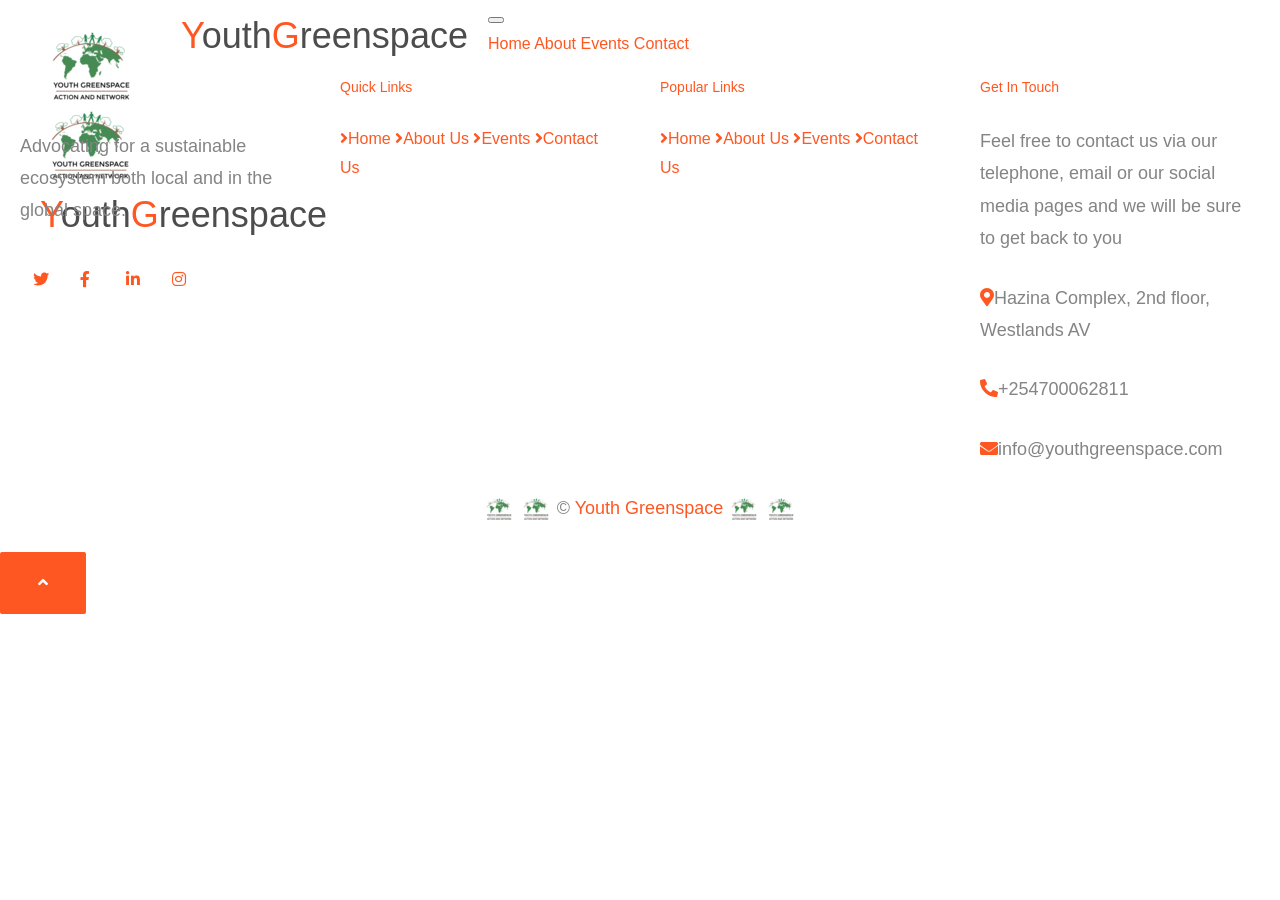
<file: single.html>
<!DOCTYPE html>
<html lang="en">

<head>
    <meta charset="utf-8">
    <title>Youth Greenspace</title>
    <meta content="width=device-width, initial-scale=1.0" name="viewport">
    <meta content="Free HTML Templates" name="keywords">
    <meta content="Free HTML Templates" name="description">

    <!-- Favicon -->
    <link rel="icon" href="greenspace-logo.png" type="image/png">

    <!-- Google Web Fonts -->
    <link rel="preconnect" href="https://fonts.gstatic.com">
    <link href="https://fonts.googleapis.com/css2?family=Raleway:wght@400;500;600;700;800;900&display=swap" rel="stylesheet"> 

    <!-- Font Awesome -->
    <link href="https://cdnjs.cloudflare.com/ajax/libs/font-awesome/5.15.0/css/all.min.css" rel="stylesheet">

    <!-- Libraries Stylesheet -->
    <link href="lib/owlcarousel/assets/owl.carousel.min.css" rel="stylesheet">

    <!-- Customized Bootstrap Stylesheet -->
    <link href="css/style.css" rel="stylesheet">
</head>
<!--Start of Tawk.to Script-->
<script type="text/javascript">
    var Tawk_API=Tawk_API||{}, Tawk_LoadStart=new Date();
    (function(){
    var s1=document.createElement("script"),s0=document.getElementsByTagName("script")[0];
    s1.async=true;
    s1.src='https://embed.tawk.to/62adab88b0d10b6f3e780097/1g5r6c489';
    s1.charset='UTF-8';
    s1.setAttribute('crossorigin','*');
    s0.parentNode.insertBefore(s1,s0);
    })();
    </script>
    <!--End of Tawk.to Script-->
<body>
    <!-- Navbar Start -->
    <div class="container-fluid nav-bar p-0">
        <div class="container-lg p-0">
            <nav class="navbar navbar-expand-lg bg-secondary navbar-dark">
                <a class="navbar-brand" href="/">
                    <img src="img/greenspace-logo.png">
                </a>
                <a href="index.html" class="navbar-brand">
                    <h1 class="m-0 text-white display-4"><span class="text-primary">Y</span>outh<span class="text-primary">G</span>reenspace</h1>
                </a>
                <button type="button" class="navbar-toggler" data-toggle="collapse" data-target="#navbarCollapse">
                    <span class="navbar-toggler-icon"></span>
                </button>
                <div class="collapse navbar-collapse justify-content-between" id="navbarCollapse">
                    <div class="navbar-nav ml-auto py-0">
                        <a href="index.html" class="nav-item nav-link">Home</a>
                        <a href="about.html" class="nav-item nav-link">About</a>
                        <a href="service.html" class="nav-item nav-link">Events</a>
                        <a href="contact.html" class="nav-item nav-link">Contact</a>
                    </div>
                </div>
            </nav>
        </div>
    </div>
    <!-- Navbar End -->

    <!-- Footer Start -->
    <div class="container-fluid bg-secondary text-white mt-5 pt-5 px-sm-3 px-md-5">
        <div class="row pt-5">
            <div class="col-lg-3 col-md-6 mb-5">
                <a href="index.html" class="navbar-brand">
                    <img class="mb-30" src="img/greenspace-logo.png">
                    <h1 class="m-0 mt-n2 text-white display-4"><span class="text-primary">Y</span>outh<span class="text-primary">G</span>reenspace</h1>
                </a>
                <p>Advocating for a sustainable ecosystem both local and in the global space.</p>
                <div class="d-flex justify-content-start mt-4">
                    <a class="btn btn-outline-primary rounded-circle text-center mr-2 px-0" style="width: 38px; height: 38px;" href="#"><i class="fab fa-twitter"></i></a>
                    <a class="btn btn-outline-primary rounded-circle text-center mr-2 px-0" style="width: 38px; height: 38px;" href="#"><i class="fab fa-facebook-f"></i></a>
                    <a class="btn btn-outline-primary rounded-circle text-center mr-2 px-0" style="width: 38px; height: 38px;" href="#"><i class="fab fa-linkedin-in"></i></a>
                    <a class="btn btn-outline-primary rounded-circle text-center mr-2 px-0" style="width: 38px; height: 38px;" href="#"><i class="fab fa-instagram"></i></a>
                </div>
            </div>
            <div class="col-lg-3 col-md-6 mb-5">
                <h5 class="font-weight-bold text-primary mb-4">Quick Links</h5>
                <div class="d-flex flex-column justify-content-start">
                    <a class="text-white mb-2" href="#"><i class="fa fa-angle-right text-primary mr-2"></i>Home</a>
                    <a class="text-white mb-2" href="#"><i class="fa fa-angle-right text-primary mr-2"></i>About Us</a>
                    <a class="text-white mb-2" href="#"><i class="fa fa-angle-right text-primary mr-2"></i>Events</a>
                    <a class="text-white" href="#"><i class="fa fa-angle-right text-primary mr-2"></i>Contact Us</a>
                </div>
            </div>
            <div class="col-lg-3 col-md-6 mb-5">
                <h5 class="font-weight-bold text-primary mb-4">Popular Links</h5>
                <div class="d-flex flex-column justify-content-start">
                    <a class="text-white mb-2" href="#"><i class="fa fa-angle-right text-primary mr-2"></i>Home</a>
                    <a class="text-white mb-2" href="#"><i class="fa fa-angle-right text-primary mr-2"></i>About Us</a>
                    <a class="text-white mb-2" href="#"><i class="fa fa-angle-right text-primary mr-2"></i>Events</a>
                    <a class="text-white" href="#"><i class="fa fa-angle-right text-primary mr-2"></i>Contact Us</a>
                </div>
            </div>
            <div class="col-lg-3 col-md-6 mb-5">
                <h5 class="font-weight-bold text-primary mb-4">Get In Touch</h5>
                <p>Feel free to contact us via our telephone, email or our social media pages and we will be sure to get back to you</p>
                <p><i class="fa fa-map-marker-alt text-primary mr-2"></i>Hazina Complex, 2nd floor, Westlands AV</p>
                <p><i class="fa fa-phone-alt text-primary mr-2"></i>+254700062811</p>
                <p><i class="fa fa-envelope text-primary mr-2"></i>info@youthgreenspace.com</p>
            </div>
        </div>
    </div>
    <div class="container-fluid py-4 px-sm-3 px-md-5">
        <p class="m-0 text-center">
            <img class="mb-30" src="img/favicon-1.png">
            <img class="mb-30" src="img/favicon-1.png">
            &copy; <a class="font-weight-semi-bold" href="#">Youth Greenspace</a>
            <img class="mb-30" src="img/favicon-1.png">
            <img class="mb-30" src="img/favicon-1.png">
        </p>
    </div>
    <!-- Footer End -->


    <!-- Back to Top -->
    <a href="#" class="btn btn-lg btn-primary back-to-top"><i class="fa fa-angle-up"></i></a>


    <!-- JavaScript Libraries -->
    <script src="https://code.jquery.com/jquery-3.4.1.min.js"></script>
    <script src="https://stackpath.bootstrapcdn.com/bootstrap/4.4.1/js/bootstrap.bundle.min.js"></script>
    <script src="lib/easing/easing.min.js"></script>
    <script src="lib/waypoints/waypoints.min.js"></script>
    <script src="lib/counterup/counterup.min.js"></script>
    <script src="lib/owlcarousel/owl.carousel.min.js"></script>

    <!-- Contact Javascript File -->
    <script src="mail/jqBootstrapValidation.min.js"></script>
    <script src="mail/contact.js"></script>

    <!-- Template Javascript -->
    <script src="js/main.js"></script>
</body>

</html>
</file>
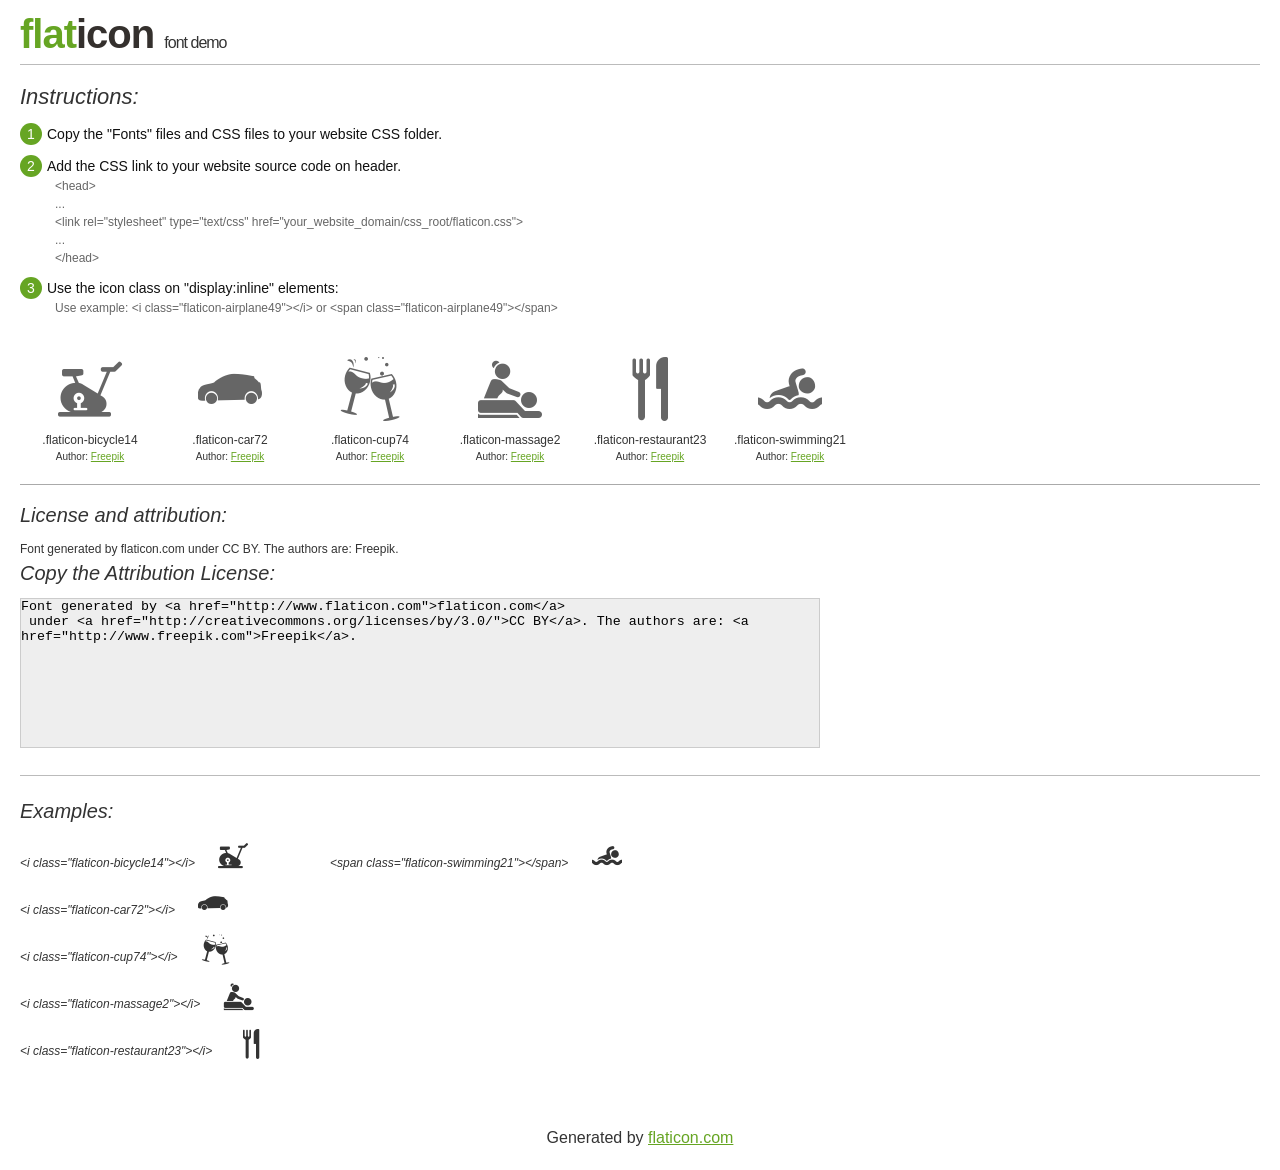
<file: fonts/flaticon/flaticon.html>
<!DOCTYPE html>
<html>

<head>
    <title>Flaticon WebFont</title>
    <link rel="stylesheet" type="text/css" href="flaticon.css">
    <meta charset="UTF-8">
    <style>
    body {
        font-family: sans-serif;
        line-height: 1.5;
        font-size: 16px;
        padding: 20px;
        color:#333;
    }
    * {
        -moz-box-sizing: border-box;
        -webkit-box-sizing: border-box;
        box-sizing: border-box;
        margin: 0;
        padding: 0;
    }
    [class^="flaticon-"]:before, [class*=" flaticon-"]:before, [class^="flaticon-"]:after, [class*=" flaticon-"]:after {
        font-family: Flaticon;
        font-size: 30px;
        font-style: normal;
        margin-left: 20px;
        color: #333;
    }
    .image p {
		font-size: 12px;
		margin: 0px;
		clear: none;
		width: 300px;
		line-height: 40px;
	}
    .text {
        float: left;
        font-size:14px;
        margin-top: 15px;
    }
    .text ul {
        margin-left:0px;
        color:#111;
        margin-bottom:20px;
    }
    .text .ex {
        font-size:12px;
        color:#666;
        margin-left:35px;
        display:block;
    }
    .text ul li {
        margin-top:10px;
        list-style:none;
    }
    .num {
        background:#66A523;
        color:#fff;
        border-radius:20px;
        padding:1px;
        display:inline-block;
        width:22px;
        height:22px;
        text-align:center;
        margin-right: 5px;
    }
    .text ul strong {
        font-weight:normal;
        color:#000;
    }
    .image {
        width: 280px;
        float: left;
        margin-bottom: 15px;
        margin-right: 30px;
    }
    #glyphs {
        clear: both;
    }
    .image p:nth-child(even) i {
        clear: none;
    }
    .glyph {
        display: inline-block;
        width: 120px;
        margin: 10px;
        text-align: center;
        vertical-align: top;
        background: #FFF;
    }
    .glyph .glyph-icon {
        padding: 10px;
        display: block;
        font-family:"Flaticon";
        font-size: 64px;
        line-height: 1;
    }
    .glyph .glyph-icon:before {
        font-size: 64px;
        color: #666;
        margin-left: 0;
    }
    .class-name {
        font-size: 12px;
    }
    .author-name {
		font-size: 10px;
	}
	a{
		color: #66A523;
	}
    .instructions {
        font-style:italic;
        font-size:22px;
        margin-bottom:10px;
    }
    .iconsuse {
        font-size:22px;
        font-style:italic;
        padding-top:20px;
        margin-top:20px;
        border-top:1px solid #bbb;
    }
    .usetitle {
        margin-bottom: 10px;
        font-size: 20px;
        font-style: italic;
    }
    .class-name:last-child {
        font-size: 10px;
        color:#888;
    }
    .class-name:last-child a {
        font-size: 10px;
        color:#555;
    }
    .class-name:last-child a:hover {
        color:#66A523;
    }
    .glyph > input {
        display: block;
        width: 100px;
        margin: 5px auto;
        text-align: center;
        font-size: 12px;
        cursor: text;
    }
    .glyph > input.icon-input {
        font-family:"Flaticon";
        font-size: 16px;
        margin-bottom: 10px;
    }
    h1.logo {
        font-size: 40px;
        letter-spacing: -1px;
        margin-top: -16px;
        text-transform: lowercase;
        border-bottom:1px solid #bbb;
    }
    h1.logo strong {
        font-size: 16px;
        font-family:sans-serif;
        font-weight:normal;
        color:#333;
    }
    h1.logo a {
        color:#34302d;
        text-decoration: none;
    }
    h1.logo a span {
        color:#66A523;
    }
    #footer {
        padding-top:40px;
        clear:both;
        text-align:center;
    }
    #footer a {
        color:#66A523;
    }
    textarea {
		margin: 0px;
		width: 800px;
		height: 150px;
		border: 1px solid #CCC;
		resize: none;
		background: #EEE;
    }
    .author-link, .attrDiv a{
    	font-size: 12px;
    	color: #333;
    	text-decoration: none;
    }
    .external {
    	display: block;
    }
    .attrDiv {
		font-size: 12px;
	}
    .attribution {
        border-top: 1px solid #AAA;
        margin: 10px 0;
        padding-top: 15px;
    }
    </style>
</head>

<body>
    <header>
        <h1 class="logo">
            <a href="http://www.flaticon.com">
                <span>FLAT</span>ICON</a>
            <strong>Font Demo</strong>
        </h1>
    </header>

    <section class="demo">
        <div class="text">

            <div class="instructions">Instructions:</div>

            <ul>
                <li>
                    <p>
                        <span class="num">1</span>Copy the "Fonts" files and CSS files to your website CSS folder.
                </li>
                <li>
                    <p>
                        <span class="num">2</span>Add the CSS link to your website source code on header.
                        <br />
                        <span class="ex">&lt;head&gt;
                            <br/>...
                            <br/>&lt;link rel="stylesheet" type="text/css" href="your_website_domain/css_root/flaticon.css"&gt;
                            <br/>...
                            <br/>&lt;/head&gt;</span>
                </li>

                <li>
                    <p>
                        <span class="num">3</span>Use the icon class on "display:inline" elements:
                        <br />
                        <span class="ex">Use example: &lt;i class=&quot;flaticon-airplane49&quot;&gt;&lt;/i&gt; or &lt;span class=&quot;flaticon-airplane49&quot;&gt;&lt;/span&gt;</span>
                </li>
            </ul>
        </div>

    </section>

    <section id="glyphs"><div class="glyph">
		<div class="glyph-icon flaticon-bicycle14"></div>
		<div class="class-name">.flaticon-bicycle14</div><div class="author-name">Author: <a href="http://www.flaticon.com/free-icon/bicycle-of-gym-without-wheels_55175">Freepik</a></div></div><div class="glyph">
		<div class="glyph-icon flaticon-car72"></div>
		<div class="class-name">.flaticon-car72</div><div class="author-name">Author: <a href="http://www.flaticon.com/free-icon/car-black-side-silhouette_27003">Freepik</a></div></div><div class="glyph">
		<div class="glyph-icon flaticon-cup74"></div>
		<div class="class-name">.flaticon-cup74</div><div class="author-name">Author: <a href="http://www.flaticon.com/free-icon/cheers_11161">Freepik</a></div></div><div class="glyph">
		<div class="glyph-icon flaticon-massage2"></div>
		<div class="class-name">.flaticon-massage2</div><div class="author-name">Author: <a href="http://www.flaticon.com/free-icon/massage-spa-body-treatment_53781">Freepik</a></div></div><div class="glyph">
		<div class="glyph-icon flaticon-restaurant23"></div>
		<div class="class-name">.flaticon-restaurant23</div><div class="author-name">Author: <a href="http://www.flaticon.com/free-icon/restaurant-interface-symbol-of-fork-and-knife-couple_37481">Freepik</a></div></div><div class="glyph">
		<div class="glyph-icon flaticon-swimming21"></div>
		<div class="class-name">.flaticon-swimming21</div><div class="author-name">Author: <a href="http://www.flaticon.com/free-icon/swimming_50004">Freepik</a></div></div></section>

<section class="attribution">

	<div class="usetitle">License and attribution:</div><div class="attrDiv">Font generated by <a href="http://www.flaticon.com">flaticon.com</a>
 under <a href="http://creativecommons.org/licenses/by/3.0/">CC BY</a>. The authors are: <a href="http://www.freepik.com">Freepik</a>.</div><div class="usetitle">Copy the Attribution License:</div>

<textarea onclick="this.focus();this.select();">Font generated by &lt;a href=&quot;http://www.flaticon.com&quot;&gt;flaticon.com&lt;/a&gt;
 under &lt;a href=&quot;http://creativecommons.org/licenses/by/3.0/&quot;&gt;CC BY&lt;/a&gt;. The authors are: &lt;a href=&quot;http://www.freepik.com&quot;&gt;Freepik&lt;/a&gt;.</textarea>

</section>

<section class="iconsuse">
    	<div class="usetitle">Examples:</div>
		<div class="image"><p>&lt;i class=&quot;flaticon-bicycle14&quot;&gt;&lt;/i&gt; <i class="flaticon-bicycle14"></i></p><p>&lt;i class=&quot;flaticon-car72&quot;&gt;&lt;/i&gt; <i class="flaticon-car72"></i></p><p>&lt;i class=&quot;flaticon-cup74&quot;&gt;&lt;/i&gt; <i class="flaticon-cup74"></i></p><p>&lt;i class=&quot;flaticon-massage2&quot;&gt;&lt;/i&gt; <i class="flaticon-massage2"></i></p><p>&lt;i class=&quot;flaticon-restaurant23&quot;&gt;&lt;/i&gt; <i class="flaticon-restaurant23"></i></p></div><div class="image"><p>&lt;span class=&quot;flaticon-swimming21&quot;&gt;&lt;/span&gt; <span class="flaticon-swimming21"></span></p></div>
</section>
<div id="footer">
    <div>Generated by <a href="http://www.flaticon.com">flaticon.com</a>
    </div>
</div>
	</body>
</html>
</file>
<file: css/superfish.css>
/*** ESSENTIAL STYLES ***/
.sf-menu, .sf-menu * {
	margin: 0;
	padding: 0;
	list-style: none;
}
.sf-menu li {
	position: relative;
}
.sf-menu ul {
	position: absolute;
	display: none;
	top: 100%;
	left: 0;
	z-index: 99;
}
.sf-menu > li {
	float: left;
}
.sf-menu li:hover > ul,
.sf-menu li.sfHover > ul {
	display: block;
}

.sf-menu a {
	display: block;
	position: relative;
}
.sf-menu ul ul {
	top: 0;
	left: 100%;
}


/*** DEMO SKIN ***/
.sf-menu {
	float: left;
	margin-bottom: 1em;
}
.sf-menu ul {
	box-shadow: 2px 2px 6px rgba(0,0,0,.2);
	min-width: 12em; /* allow long menu items to determine submenu width */
	*width: 12em; /* no auto sub width for IE7, see white-space comment below */
}
.sf-menu a {
	border-left: 1px solid #fff;
	border-top: 1px solid #dFeEFF; /* fallback colour must use full shorthand */
	border-top: 1px solid rgba(255,255,255,.5);
	padding: .75em 1em;
	text-decoration: none;
	zoom: 1; /* IE7 */
}
.sf-menu a {
	color: #13a;
}
.sf-menu li {
	background: #BDD2FF;
	white-space: nowrap; /* no need for Supersubs plugin */
	*white-space: normal; /* ...unless you support IE7 (let it wrap) */
	-webkit-transition: background .2s;
	transition: background .2s;
}
.sf-menu ul li {
	background: #AABDE6;
}
.sf-menu ul ul li {
	background: #9AAEDB;
}
.sf-menu li:hover,
.sf-menu li.sfHover {
	background: #CFDEFF;
	/* only transition out, not in */
	-webkit-transition: none;
	transition: none;
}

/*** arrows (for all except IE7) **/
.sf-arrows .sf-with-ul {
	padding-right: 2.5em;
	*padding-right: 1em; /* no CSS arrows for IE7 (lack pseudo-elements) */
}
/* styling for both css and generated arrows */
.sf-arrows .sf-with-ul:after {
	content: '';
	position: absolute;
	top: 50%;
	right: 1em;
	margin-top: -3px;
	height: 0;
	width: 0;
	/* order of following 3 rules important for fallbacks to work */
	border: 5px solid transparent;
	border-top-color: #dFeEFF; /* edit this to suit design (no rgba in IE8) */
	border-top-color: rgba(255,255,255,.5);
}
.sf-arrows > li > .sf-with-ul:focus:after,
.sf-arrows > li:hover > .sf-with-ul:after,
.sf-arrows > .sfHover > .sf-with-ul:after {
	border-top-color: white; /* IE8 fallback colour */
}
/* styling for right-facing arrows */
.sf-arrows ul .sf-with-ul:after {
	margin-top: -5px;
	margin-right: -3px;
	border-color: transparent;
	border-left-color: #dFeEFF; /* edit this to suit design (no rgba in IE8) */
	border-left-color: rgba(255,255,255,.5);
}
.sf-arrows ul li > .sf-with-ul:focus:after,
.sf-arrows ul li:hover > .sf-with-ul:after,
.sf-arrows ul .sfHover > .sf-with-ul:after {
	border-left-color: white;
}
</file>
<file: css/cs-select.css>
/* Default custom select styles */
div.cs-select {
	display: inline-block;
	vertical-align: middle;
	position: relative;
	text-align: left;
	background: #fff;
	z-index: 100;
	width: 100%;
	max-width: 500px;
	-webkit-touch-callout: none;
	-webkit-user-select: none;
	-khtml-user-select: none;
	-moz-user-select: none;
	-ms-user-select: none;
	user-select: none;
}

div.cs-select:focus {
	outline: none; /* For better accessibility add a style for this in your skin */
}

.cs-select select {
	display: none;
}

.cs-select span {
	display: block;
	position: relative;
	cursor: pointer;
	padding: 1em;
	white-space: nowrap;
	overflow: hidden;
	text-overflow: ellipsis;
}

/* Placeholder and selected option */
.cs-select > span {
	padding-right: 3em;
}

.cs-select > span::after,
.cs-select .cs-selected span::after {
	speak: none;
	position: absolute;
	top: 50%;
	-webkit-transform: translateY(-50%);
	transform: translateY(-50%);
	-webkit-font-smoothing: antialiased;
	-moz-osx-font-smoothing: grayscale;
}

.cs-select > span::after {
	content: '\25BE';
	right: 1em;
}

.cs-select .cs-selected span::after {
	content: '\2713';
	margin-left: 1em;
}

.cs-select.cs-active > span::after {
	-webkit-transform: translateY(-50%) rotate(180deg);
	transform: translateY(-50%) rotate(180deg);
}

div.cs-active {
	z-index: 200;
}

/* Options */
.cs-select .cs-options {
	position: absolute;
	overflow: hidden;
	width: 100%;
	background: #fff;
	visibility: hidden;
}

.cs-select.cs-active .cs-options {
	visibility: visible;
}

.cs-select ul {
	list-style: none;
	margin: 0;
	padding: 5px 0;
	width: 100%;
	font-size: 16px;
}

.cs-select ul span {
	padding: 1em;
	color: #777;
}

.cs-select ul li.cs-focus span {
	background-color: #ddd;
}

/* Optgroup and optgroup label */
.cs-select li.cs-optgroup ul {
	padding-left: 1em;
}

.cs-select li.cs-optgroup > span {
	cursor: default;
}
</file>
<file: css/cs-skin-border.css>
@font-face {
	font-family: 'themify';
	src:url('../fonts/themify.eot?-fvbane');
	src:url('../fonts/themify.eot?#iefix-fvbane') format('embedded-opentype'),
		url('../fonts/themify.woff?-fvbane') format('woff'),
		url('../fonts/themify.ttf?-fvbane') format('truetype'),
		url('../fonts/themify.svg?-fvbane#themify') format('svg');
	font-weight: normal;
	font-style: normal;
}

div.cs-skin-border {
	background: transparent;
	font-size: 16px;
	font-weight: 700;
	max-width: 600px;
}

@media screen and (max-width: 30em) {
	div.cs-skin-border { font-size: 1em; }
}

.cs-skin-border > span {
	border: 5px solid #000;
	border-color: inherit;
	-webkit-transition: background 0.2s, border-color 0.2s;
	transition: background 0.2s, border-color 0.2s;
}

.cs-skin-border > span::after,
.cs-skin-border .cs-selected span::after {
	font-family: 'themify';
	content: "\e648";
}

.cs-skin-border ul span::after {
	content: '';
	opacity: 0;
}

.cs-skin-border .cs-selected span::after {
	/*content: "\e64b";*/
	content: "\e64c";
	color: #ddd9c9;
	font-size: 1.5em;
	opacity: 1;
	-webkit-transition: opacity 0.2s;
	transition: opacity 0.2s;
}

.cs-skin-border.cs-active > span {
	background: #fff;
	border-color: #fff;
	color: #db4118;
}

.cs-skin-border .cs-options {
	color: #db4118;
	font-size: 0.75em;
	opacity: 0;
	-webkit-transition: opacity 0.2s, visibility 0s 0.2s;
	transition: opacity 0.2s, visibility 0s 0.2s;
}

.cs-skin-border.cs-active .cs-options {
	opacity: 1;
	-webkit-transition: opacity 0.2s;
	transition: opacity 0.2s;
}

.cs-skin-border ul span {
	padding: 1em 2em;
	-webkit-backface-visibility: hidden;
	backface-visibility: hidden;
}

.cs-skin-border .cs-options li span:hover,
.cs-skin-border li.cs-focus span {
	background: #f5f3ec;
}
</file>
<file: css/themify-icons.css>
@font-face {
	font-family: 'themify';
	src:url('../fonts/themify/themify.eot?-fvbane');
	src:url('../fonts/themify/themify.eot?#iefix-fvbane') format('embedded-opentype'),
		url('../fonts/themify/themify.woff?-fvbane') format('woff'),
		url('../fonts/themify/themify.ttf?-fvbane') format('truetype'),
		url('../fonts/themify/themify.svg?-fvbane#themify') format('svg');
	font-weight: normal;
	font-style: normal;
}

[class^="ti-"], [class*=" ti-"] {
	font-family: 'themify';
	speak: none;
	font-style: normal;
	font-weight: normal;
	font-variant: normal;
	text-transform: none;
	line-height: 1;

	/* Better Font Rendering =========== */
	-webkit-font-smoothing: antialiased;
	-moz-osx-font-smoothing: grayscale;
}

.ti-wand:before {
	content: "\e600";
}
.ti-volume:before {
	content: "\e601";
}
.ti-user:before {
	content: "\e602";
}
.ti-unlock:before {
	content: "\e603";
}
.ti-unlink:before {
	content: "\e604";
}
.ti-trash:before {
	content: "\e605";
}
.ti-thought:before {
	content: "\e606";
}
.ti-target:before {
	content: "\e607";
}
.ti-tag:before {
	content: "\e608";
}
.ti-tablet:before {
	content: "\e609";
}
.ti-star:before {
	content: "\e60a";
}
.ti-spray:before {
	content: "\e60b";
}
.ti-signal:before {
	content: "\e60c";
}
.ti-shopping-cart:before {
	content: "\e60d";
}
.ti-shopping-cart-full:before {
	content: "\e60e";
}
.ti-settings:before {
	content: "\e60f";
}
.ti-search:before {
	content: "\e610";
}
.ti-zoom-in:before {
	content: "\e611";
}
.ti-zoom-out:before {
	content: "\e612";
}
.ti-cut:before {
	content: "\e613";
}
.ti-ruler:before {
	content: "\e614";
}
.ti-ruler-pencil:before {
	content: "\e615";
}
.ti-ruler-alt:before {
	content: "\e616";
}
.ti-bookmark:before {
	content: "\e617";
}
.ti-bookmark-alt:before {
	content: "\e618";
}
.ti-reload:before {
	content: "\e619";
}
.ti-plus:before {
	content: "\e61a";
}
.ti-pin:before {
	content: "\e61b";
}
.ti-pencil:before {
	content: "\e61c";
}
.ti-pencil-alt:before {
	content: "\e61d";
}
.ti-paint-roller:before {
	content: "\e61e";
}
.ti-paint-bucket:before {
	content: "\e61f";
}
.ti-na:before {
	content: "\e620";
}
.ti-mobile:before {
	content: "\e621";
}
.ti-minus:before {
	content: "\e622";
}
.ti-medall:before {
	content: "\e623";
}
.ti-medall-alt:before {
	content: "\e624";
}
.ti-marker:before {
	content: "\e625";
}
.ti-marker-alt:before {
	content: "\e626";
}
.ti-arrow-up:before {
	content: "\e627";
}
.ti-arrow-right:before {
	content: "\e628";
}
.ti-arrow-left:before {
	content: "\e629";
}
.ti-arrow-down:before {
	content: "\e62a";
}
.ti-lock:before {
	content: "\e62b";
}
.ti-location-arrow:before {
	content: "\e62c";
}
.ti-link:before {
	content: "\e62d";
}
.ti-layout:before {
	content: "\e62e";
}
.ti-layers:before {
	content: "\e62f";
}
.ti-layers-alt:before {
	content: "\e630";
}
.ti-key:before {
	content: "\e631";
}
.ti-import:before {
	content: "\e632";
}
.ti-image:before {
	content: "\e633";
}
.ti-heart:before {
	content: "\e634";
}
.ti-heart-broken:before {
	content: "\e635";
}
.ti-hand-stop:before {
	content: "\e636";
}
.ti-hand-open:before {
	content: "\e637";
}
.ti-hand-drag:before {
	content: "\e638";
}
.ti-folder:before {
	content: "\e639";
}
.ti-flag:before {
	content: "\e63a";
}
.ti-flag-alt:before {
	content: "\e63b";
}
.ti-flag-alt-2:before {
	content: "\e63c";
}
.ti-eye:before {
	content: "\e63d";
}
.ti-export:before {
	content: "\e63e";
}
.ti-exchange-vertical:before {
	content: "\e63f";
}
.ti-desktop:before {
	content: "\e640";
}
.ti-cup:before {
	content: "\e641";
}
.ti-crown:before {
	content: "\e642";
}
.ti-comments:before {
	content: "\e643";
}
.ti-comment:before {
	content: "\e644";
}
.ti-comment-alt:before {
	content: "\e645";
}
.ti-close:before {
	content: "\e646";
}
.ti-clip:before {
	content: "\e647";
}
.ti-angle-up:before {
	content: "\e648";
}
.ti-angle-right:before {
	content: "\e649";
}
.ti-angle-left:before {
	content: "\e64a";
}
.ti-angle-down:before {
	content: "\e64b";
}
.ti-check:before {
	content: "\e64c";
}
.ti-check-box:before {
	content: "\e64d";
}
.ti-camera:before {
	content: "\e64e";
}
.ti-announcement:before {
	content: "\e64f";
}
.ti-brush:before {
	content: "\e650";
}
.ti-briefcase:before {
	content: "\e651";
}
.ti-bolt:before {
	content: "\e652";
}
.ti-bolt-alt:before {
	content: "\e653";
}
.ti-blackboard:before {
	content: "\e654";
}
.ti-bag:before {
	content: "\e655";
}
.ti-move:before {
	content: "\e656";
}
.ti-arrows-vertical:before {
	content: "\e657";
}
.ti-arrows-horizontal:before {
	content: "\e658";
}
.ti-fullscreen:before {
	content: "\e659";
}
.ti-arrow-top-right:before {
	content: "\e65a";
}
.ti-arrow-top-left:before {
	content: "\e65b";
}
.ti-arrow-circle-up:before {
	content: "\e65c";
}
.ti-arrow-circle-right:before {
	content: "\e65d";
}
.ti-arrow-circle-left:before {
	content: "\e65e";
}
.ti-arrow-circle-down:before {
	content: "\e65f";
}
.ti-angle-double-up:before {
	content: "\e660";
}
.ti-angle-double-right:before {
	content: "\e661";
}
.ti-angle-double-left:before {
	content: "\e662";
}
.ti-angle-double-down:before {
	content: "\e663";
}
.ti-zip:before {
	content: "\e664";
}
.ti-world:before {
	content: "\e665";
}
.ti-wheelchair:before {
	content: "\e666";
}
.ti-view-list:before {
	content: "\e667";
}
.ti-view-list-alt:before {
	content: "\e668";
}
.ti-view-grid:before {
	content: "\e669";
}
.ti-uppercase:before {
	content: "\e66a";
}
.ti-upload:before {
	content: "\e66b";
}
.ti-underline:before {
	content: "\e66c";
}
.ti-truck:before {
	content: "\e66d";
}
.ti-timer:before {
	content: "\e66e";
}
.ti-ticket:before {
	content: "\e66f";
}
.ti-thumb-up:before {
	content: "\e670";
}
.ti-thumb-down:before {
	content: "\e671";
}
.ti-text:before {
	content: "\e672";
}
.ti-stats-up:before {
	content: "\e673";
}
.ti-stats-down:before {
	content: "\e674";
}
.ti-split-v:before {
	content: "\e675";
}
.ti-split-h:before {
	content: "\e676";
}
.ti-smallcap:before {
	content: "\e677";
}
.ti-shine:before {
	content: "\e678";
}
.ti-shift-right:before {
	content: "\e679";
}
.ti-shift-left:before {
	content: "\e67a";
}
.ti-shield:before {
	content: "\e67b";
}
.ti-notepad:before {
	content: "\e67c";
}
.ti-server:before {
	content: "\e67d";
}
.ti-quote-right:before {
	content: "\e67e";
}
.ti-quote-left:before {
	content: "\e67f";
}
.ti-pulse:before {
	content: "\e680";
}
.ti-printer:before {
	content: "\e681";
}
.ti-power-off:before {
	content: "\e682";
}
.ti-plug:before {
	content: "\e683";
}
.ti-pie-chart:before {
	content: "\e684";
}
.ti-paragraph:before {
	content: "\e685";
}
.ti-panel:before {
	content: "\e686";
}
.ti-package:before {
	content: "\e687";
}
.ti-music:before {
	content: "\e688";
}
.ti-music-alt:before {
	content: "\e689";
}
.ti-mouse:before {
	content: "\e68a";
}
.ti-mouse-alt:before {
	content: "\e68b";
}
.ti-money:before {
	content: "\e68c";
}
.ti-microphone:before {
	content: "\e68d";
}
.ti-menu:before {
	content: "\e68e";
}
.ti-menu-alt:before {
	content: "\e68f";
}
.ti-map:before {
	content: "\e690";
}
.ti-map-alt:before {
	content: "\e691";
}
.ti-loop:before {
	content: "\e692";
}
.ti-location-pin:before {
	content: "\e693";
}
.ti-list:before {
	content: "\e694";
}
.ti-light-bulb:before {
	content: "\e695";
}
.ti-Italic:before {
	content: "\e696";
}
.ti-info:before {
	content: "\e697";
}
.ti-infinite:before {
	content: "\e698";
}
.ti-id-badge:before {
	content: "\e699";
}
.ti-hummer:before {
	content: "\e69a";
}
.ti-home:before {
	content: "\e69b";
}
.ti-help:before {
	content: "\e69c";
}
.ti-headphone:before {
	content: "\e69d";
}
.ti-harddrives:before {
	content: "\e69e";
}
.ti-harddrive:before {
	content: "\e69f";
}
.ti-gift:before {
	content: "\e6a0";
}
.ti-game:before {
	content: "\e6a1";
}
.ti-filter:before {
	content: "\e6a2";
}
.ti-files:before {
	content: "\e6a3";
}
.ti-file:before {
	content: "\e6a4";
}
.ti-eraser:before {
	content: "\e6a5";
}
.ti-envelope:before {
	content: "\e6a6";
}
.ti-download:before {
	content: "\e6a7";
}
.ti-direction:before {
	content: "\e6a8";
}
.ti-direction-alt:before {
	content: "\e6a9";
}
.ti-dashboard:before {
	content: "\e6aa";
}
.ti-control-stop:before {
	content: "\e6ab";
}
.ti-control-shuffle:before {
	content: "\e6ac";
}
.ti-control-play:before {
	content: "\e6ad";
}
.ti-control-pause:before {
	content: "\e6ae";
}
.ti-control-forward:before {
	content: "\e6af";
}
.ti-control-backward:before {
	content: "\e6b0";
}
.ti-cloud:before {
	content: "\e6b1";
}
.ti-cloud-up:before {
	content: "\e6b2";
}
.ti-cloud-down:before {
	content: "\e6b3";
}
.ti-clipboard:before {
	content: "\e6b4";
}
.ti-car:before {
	content: "\e6b5";
}
.ti-calendar:before {
	content: "\e6b6";
}
.ti-book:before {
	content: "\e6b7";
}
.ti-bell:before {
	content: "\e6b8";
}
.ti-basketball:before {
	content: "\e6b9";
}
.ti-bar-chart:before {
	content: "\e6ba";
}
.ti-bar-chart-alt:before {
	content: "\e6bb";
}
.ti-back-right:before {
	content: "\e6bc";
}
.ti-back-left:before {
	content: "\e6bd";
}
.ti-arrows-corner:before {
	content: "\e6be";
}
.ti-archive:before {
	content: "\e6bf";
}
.ti-anchor:before {
	content: "\e6c0";
}
.ti-align-right:before {
	content: "\e6c1";
}
.ti-align-left:before {
	content: "\e6c2";
}
.ti-align-justify:before {
	content: "\e6c3";
}
.ti-align-center:before {
	content: "\e6c4";
}
.ti-alert:before {
	content: "\e6c5";
}
.ti-alarm-clock:before {
	content: "\e6c6";
}
.ti-agenda:before {
	content: "\e6c7";
}
.ti-write:before {
	content: "\e6c8";
}
.ti-window:before {
	content: "\e6c9";
}
.ti-widgetized:before {
	content: "\e6ca";
}
.ti-widget:before {
	content: "\e6cb";
}
.ti-widget-alt:before {
	content: "\e6cc";
}
.ti-wallet:before {
	content: "\e6cd";
}
.ti-video-clapper:before {
	content: "\e6ce";
}
.ti-video-camera:before {
	content: "\e6cf";
}
.ti-vector:before {
	content: "\e6d0";
}
.ti-themify-logo:before {
	content: "\e6d1";
}
.ti-themify-favicon:before {
	content: "\e6d2";
}
.ti-themify-favicon-alt:before {
	content: "\e6d3";
}
.ti-support:before {
	content: "\e6d4";
}
.ti-stamp:before {
	content: "\e6d5";
}
.ti-split-v-alt:before {
	content: "\e6d6";
}
.ti-slice:before {
	content: "\e6d7";
}
.ti-shortcode:before {
	content: "\e6d8";
}
.ti-shift-right-alt:before {
	content: "\e6d9";
}
.ti-shift-left-alt:before {
	content: "\e6da";
}
.ti-ruler-alt-2:before {
	content: "\e6db";
}
.ti-receipt:before {
	content: "\e6dc";
}
.ti-pin2:before {
	content: "\e6dd";
}
.ti-pin-alt:before {
	content: "\e6de";
}
.ti-pencil-alt2:before {
	content: "\e6df";
}
.ti-palette:before {
	content: "\e6e0";
}
.ti-more:before {
	content: "\e6e1";
}
.ti-more-alt:before {
	content: "\e6e2";
}
.ti-microphone-alt:before {
	content: "\e6e3";
}
.ti-magnet:before {
	content: "\e6e4";
}
.ti-line-double:before {
	content: "\e6e5";
}
.ti-line-dotted:before {
	content: "\e6e6";
}
.ti-line-dashed:before {
	content: "\e6e7";
}
.ti-layout-width-full:before {
	content: "\e6e8";
}
.ti-layout-width-default:before {
	content: "\e6e9";
}
.ti-layout-width-default-alt:before {
	content: "\e6ea";
}
.ti-layout-tab:before {
	content: "\e6eb";
}
.ti-layout-tab-window:before {
	content: "\e6ec";
}
.ti-layout-tab-v:before {
	content: "\e6ed";
}
.ti-layout-tab-min:before {
	content: "\e6ee";
}
.ti-layout-slider:before {
	content: "\e6ef";
}
.ti-layout-slider-alt:before {
	content: "\e6f0";
}
.ti-layout-sidebar-right:before {
	content: "\e6f1";
}
.ti-layout-sidebar-none:before {
	content: "\e6f2";
}
.ti-layout-sidebar-left:before {
	content: "\e6f3";
}
.ti-layout-placeholder:before {
	content: "\e6f4";
}
.ti-layout-menu:before {
	content: "\e6f5";
}
.ti-layout-menu-v:before {
	content: "\e6f6";
}
.ti-layout-menu-separated:before {
	content: "\e6f7";
}
.ti-layout-menu-full:before {
	content: "\e6f8";
}
.ti-layout-media-right-alt:before {
	content: "\e6f9";
}
.ti-layout-media-right:before {
	content: "\e6fa";
}
.ti-layout-media-overlay:before {
	content: "\e6fb";
}
.ti-layout-media-overlay-alt:before {
	content: "\e6fc";
}
.ti-layout-media-overlay-alt-2:before {
	content: "\e6fd";
}
.ti-layout-media-left-alt:before {
	content: "\e6fe";
}
.ti-layout-media-left:before {
	content: "\e6ff";
}
.ti-layout-media-center-alt:before {
	content: "\e700";
}
.ti-layout-media-center:before {
	content: "\e701";
}
.ti-layout-list-thumb:before {
	content: "\e702";
}
.ti-layout-list-thumb-alt:before {
	content: "\e703";
}
.ti-layout-list-post:before {
	content: "\e704";
}
.ti-layout-list-large-image:before {
	content: "\e705";
}
.ti-layout-line-solid:before {
	content: "\e706";
}
.ti-layout-grid4:before {
	content: "\e707";
}
.ti-layout-grid3:before {
	content: "\e708";
}
.ti-layout-grid2:before {
	content: "\e709";
}
.ti-layout-grid2-thumb:before {
	content: "\e70a";
}
.ti-layout-cta-right:before {
	content: "\e70b";
}
.ti-layout-cta-left:before {
	content: "\e70c";
}
.ti-layout-cta-center:before {
	content: "\e70d";
}
.ti-layout-cta-btn-right:before {
	content: "\e70e";
}
.ti-layout-cta-btn-left:before {
	content: "\e70f";
}
.ti-layout-column4:before {
	content: "\e710";
}
.ti-layout-column3:before {
	content: "\e711";
}
.ti-layout-column2:before {
	content: "\e712";
}
.ti-layout-accordion-separated:before {
	content: "\e713";
}
.ti-layout-accordion-merged:before {
	content: "\e714";
}
.ti-layout-accordion-list:before {
	content: "\e715";
}
.ti-ink-pen:before {
	content: "\e716";
}
.ti-info-alt:before {
	content: "\e717";
}
.ti-help-alt:before {
	content: "\e718";
}
.ti-headphone-alt:before {
	content: "\e719";
}
.ti-hand-point-up:before {
	content: "\e71a";
}
.ti-hand-point-right:before {
	content: "\e71b";
}
.ti-hand-point-left:before {
	content: "\e71c";
}
.ti-hand-point-down:before {
	content: "\e71d";
}
.ti-gallery:before {
	content: "\e71e";
}
.ti-face-smile:before {
	content: "\e71f";
}
.ti-face-sad:before {
	content: "\e720";
}
.ti-credit-card:before {
	content: "\e721";
}
.ti-control-skip-forward:before {
	content: "\e722";
}
.ti-control-skip-backward:before {
	content: "\e723";
}
.ti-control-record:before {
	content: "\e724";
}
.ti-control-eject:before {
	content: "\e725";
}
.ti-comments-smiley:before {
	content: "\e726";
}
.ti-brush-alt:before {
	content: "\e727";
}
.ti-youtube:before {
	content: "\e728";
}
.ti-vimeo:before {
	content: "\e729";
}
.ti-twitter:before {
	content: "\e72a";
}
.ti-time:before {
	content: "\e72b";
}
.ti-tumblr:before {
	content: "\e72c";
}
.ti-skype:before {
	content: "\e72d";
}
.ti-share:before {
	content: "\e72e";
}
.ti-share-alt:before {
	content: "\e72f";
}
.ti-rocket:before {
	content: "\e730";
}
.ti-pinterest:before {
	content: "\e731";
}
.ti-new-window:before {
	content: "\e732";
}
.ti-microsoft:before {
	content: "\e733";
}
.ti-list-ol:before {
	content: "\e734";
}
.ti-linkedin:before {
	content: "\e735";
}
.ti-layout-sidebar-2:before {
	content: "\e736";
}
.ti-layout-grid4-alt:before {
	content: "\e737";
}
.ti-layout-grid3-alt:before {
	content: "\e738";
}
.ti-layout-grid2-alt:before {
	content: "\e739";
}
.ti-layout-column4-alt:before {
	content: "\e73a";
}
.ti-layout-column3-alt:before {
	content: "\e73b";
}
.ti-layout-column2-alt:before {
	content: "\e73c";
}
.ti-instagram:before {
	content: "\e73d";
}
.ti-google:before {
	content: "\e73e";
}
.ti-github:before {
	content: "\e73f";
}
.ti-flickr:before {
	content: "\e740";
}
.ti-facebook:before {
	content: "\e741";
}
.ti-dropbox:before {
	content: "\e742";
}
.ti-dribbble:before {
	content: "\e743";
}
.ti-apple:before {
	content: "\e744";
}
.ti-android:before {
	content: "\e745";
}
.ti-save:before {
	content: "\e746";
}
.ti-save-alt:before {
	content: "\e747";
}
.ti-yahoo:before {
	content: "\e748";
}
.ti-wordpress:before {
	content: "\e749";
}
.ti-vimeo-alt:before {
	content: "\e74a";
}
.ti-twitter-alt:before {
	content: "\e74b";
}
.ti-tumblr-alt:before {
	content: "\e74c";
}
.ti-trello:before {
	content: "\e74d";
}
.ti-stack-overflow:before {
	content: "\e74e";
}
.ti-soundcloud:before {
	content: "\e74f";
}
.ti-sharethis:before {
	content: "\e750";
}
.ti-sharethis-alt:before {
	content: "\e751";
}
.ti-reddit:before {
	content: "\e752";
}
.ti-pinterest-alt:before {
	content: "\e753";
}
.ti-microsoft-alt:before {
	content: "\e754";
}
.ti-linux:before {
	content: "\e755";
}
.ti-jsfiddle:before {
	content: "\e756";
}
.ti-joomla:before {
	content: "\e757";
}
.ti-html5:before {
	content: "\e758";
}
.ti-flickr-alt:before {
	content: "\e759";
}
.ti-email:before {
	content: "\e75a";
}
.ti-drupal:before {
	content: "\e75b";
}
.ti-dropbox-alt:before {
	content: "\e75c";
}
.ti-css3:before {
	content: "\e75d";
}
.ti-rss:before {
	content: "\e75e";
}
.ti-rss-alt:before {
	content: "\e75f";
}
</file>
<file: css/flaticon.css>
@font-face {
	font-family: "Flaticon";
	src: url("../fonts/flaticon/flaticon.eot");
	src: url("../fonts/flaticon/flaticon.eot#iefix") format("embedded-opentype"),
	url("../fonts/flaticon/flaticon.woff") format("woff"),
	url("../fonts/flaticon/flaticon.ttf") format("truetype"),
	url("../fonts/flaticon/flaticon.svg") format("svg");
	font-weight: normal;
	font-style: normal;
}
[class^="flaticon-"]:before, [class*=" flaticon-"]:before,
[class^="flaticon-"]:after, [class*=" flaticon-"]:after {   
	font-family: Flaticon;
        font-size: 20px;
font-style: normal;
margin-left: 0px;
}.flaticon-bicycle:before {
	content: "\e000";
}
.flaticon-car:before {
	content: "\e001";
}
.flaticon-cup:before {
	content: "\e002";
}
.flaticon-massage:before {
	content: "\e003";
}
.flaticon-restaurant:before {
	content: "\e004";
}
.flaticon-swimming:before {
	content: "\e005";
}
</file>
<file: css/icomoon.css>
@font-face {
	font-family: 'icomoon';
	src:url('../fonts/icomoon/icomoon.eot?2iyeok');
	src:url('../fonts/icomoon/icomoon.eot?2iyeok#iefix') format('embedded-opentype'),
		url('../fonts/icomoon/icomoon.ttf?2iyeok') format('truetype'),
		url('../fonts/icomoon/icomoon.woff?2iyeok') format('woff'),
		url('../fonts/icomoon/icomoon.svg?2iyeok#icomoon') format('svg');
	font-weight: normal;
	font-style: normal;
}

[class^="icon-"], [class*=" icon-"] {
	font-family: 'icomoon';
	speak: none;
	font-style: normal;
	font-weight: normal;
	font-variant: normal;
	text-transform: none;
	line-height: 1;

	/* Better Font Rendering =========== */
	-webkit-font-smoothing: antialiased;
	-moz-osx-font-smoothing: grayscale;
}

.icon-add-to-list:before {
	content: "\e900";
}
.icon-classic-computer:before {
	content: "\e901";
}
.icon-controller-fast-backward:before {
	content: "\e902";
}
.icon-creative-commons-attribution:before {
	content: "\e903";
}
.icon-creative-commons-noderivs:before {
	content: "\e904";
}
.icon-creative-commons-noncommercial-eu:before {
	content: "\e905";
}
.icon-creative-commons-noncommercial-us:before {
	content: "\e906";
}
.icon-creative-commons-public-domain:before {
	content: "\e907";
}
.icon-creative-commons-remix:before {
	content: "\e908";
}
.icon-creative-commons-share:before {
	content: "\e909";
}
.icon-creative-commons-sharealike:before {
	content: "\e90a";
}
.icon-creative-commons:before {
	content: "\e90b";
}
.icon-document-landscape:before {
	content: "\e90c";
}
.icon-remove-user:before {
	content: "\e90d";
}
.icon-warning:before {
	content: "\e90e";
}
.icon-arrow-bold-down:before {
	content: "\e90f";
}
.icon-arrow-bold-left:before {
	content: "\e910";
}
.icon-arrow-bold-right:before {
	content: "\e911";
}
.icon-arrow-bold-up:before {
	content: "\e912";
}
.icon-arrow-down:before {
	content: "\e913";
}
.icon-arrow-left:before {
	content: "\e914";
}
.icon-arrow-long-down:before {
	content: "\e915";
}
.icon-arrow-long-left:before {
	content: "\e916";
}
.icon-arrow-long-right:before {
	content: "\e917";
}
.icon-arrow-long-up:before {
	content: "\e918";
}
.icon-arrow-right:before {
	content: "\e919";
}
.icon-arrow-up:before {
	content: "\e91a";
}
.icon-arrow-with-circle-down:before {
	content: "\e91b";
}
.icon-arrow-with-circle-left:before {
	content: "\e91c";
}
.icon-arrow-with-circle-right:before {
	content: "\e91d";
}
.icon-arrow-with-circle-up:before {
	content: "\e91e";
}
.icon-bookmark:before {
	content: "\e91f";
}
.icon-bookmarks:before {
	content: "\e920";
}
.icon-chevron-down:before {
	content: "\e921";
}
.icon-chevron-left:before {
	content: "\e922";
}
.icon-chevron-right:before {
	content: "\e923";
}
.icon-chevron-small-down:before {
	content: "\e924";
}
.icon-chevron-small-left:before {
	content: "\e925";
}
.icon-chevron-small-right:before {
	content: "\e926";
}
.icon-chevron-small-up:before {
	content: "\e927";
}
.icon-chevron-thin-down:before {
	content: "\e928";
}
.icon-chevron-thin-left:before {
	content: "\e929";
}
.icon-chevron-thin-right:before {
	content: "\e92a";
}
.icon-chevron-thin-up:before {
	content: "\e92b";
}
.icon-chevron-up:before {
	content: "\e92c";
}
.icon-chevron-with-circle-down:before {
	content: "\e92d";
}
.icon-chevron-with-circle-left:before {
	content: "\e92e";
}
.icon-chevron-with-circle-right:before {
	content: "\e92f";
}
.icon-chevron-with-circle-up:before {
	content: "\e930";
}
.icon-cloud:before {
	content: "\e931";
}
.icon-controller-fast-forward:before {
	content: "\e932";
}
.icon-controller-jump-to-start:before {
	content: "\e933";
}
.icon-controller-next:before {
	content: "\e934";
}
.icon-controller-paus:before {
	content: "\e935";
}
.icon-controller-play:before {
	content: "\e936";
}
.icon-controller-record:before {
	content: "\e937";
}
.icon-controller-stop:before {
	content: "\e938";
}
.icon-controller-volume:before {
	content: "\e939";
}
.icon-dot-single:before {
	content: "\e93a";
}
.icon-dots-three-horizontal:before {
	content: "\e93b";
}
.icon-dots-three-vertical:before {
	content: "\e93c";
}
.icon-dots-two-horizontal:before {
	content: "\e93d";
}
.icon-dots-two-vertical:before {
	content: "\e93e";
}
.icon-download:before {
	content: "\e93f";
}
.icon-emoji-flirt:before {
	content: "\e940";
}
.icon-flow-branch:before {
	content: "\e941";
}
.icon-flow-cascade:before {
	content: "\e942";
}
.icon-flow-line:before {
	content: "\e943";
}
.icon-flow-parallel:before {
	content: "\e944";
}
.icon-flow-tree:before {
	content: "\e945";
}
.icon-install:before {
	content: "\e946";
}
.icon-layers:before {
	content: "\e947";
}
.icon-open-book:before {
	content: "\e948";
}
.icon-resize-100:before {
	content: "\e949";
}
.icon-resize-full-screen:before {
	content: "\e94a";
}
.icon-save:before {
	content: "\e94b";
}
.icon-select-arrows:before {
	content: "\e94c";
}
.icon-sound-mute:before {
	content: "\e94d";
}
.icon-sound:before {
	content: "\e94e";
}
.icon-trash:before {
	content: "\e94f";
}
.icon-triangle-down:before {
	content: "\e950";
}
.icon-triangle-left:before {
	content: "\e951";
}
.icon-triangle-right:before {
	content: "\e952";
}
.icon-triangle-up:before {
	content: "\e953";
}
.icon-uninstall:before {
	content: "\e954";
}
.icon-upload-to-cloud:before {
	content: "\e955";
}
.icon-upload:before {
	content: "\e956";
}
.icon-add-user:before {
	content: "\e957";
}
.icon-address:before {
	content: "\e958";
}
.icon-adjust:before {
	content: "\e959";
}
.icon-air:before {
	content: "\e95a";
}
.icon-aircraft-landing:before {
	content: "\e95b";
}
.icon-aircraft-take-off:before {
	content: "\e95c";
}
.icon-aircraft:before {
	content: "\e95d";
}
.icon-align-bottom:before {
	content: "\e95e";
}
.icon-align-horizontal-middle:before {
	content: "\e95f";
}
.icon-align-left:before {
	content: "\e960";
}
.icon-align-right:before {
	content: "\e961";
}
.icon-align-top:before {
	content: "\e962";
}
.icon-align-vertical-middle:before {
	content: "\e963";
}
.icon-archive:before {
	content: "\e964";
}
.icon-area-graph:before {
	content: "\e965";
}
.icon-attachment:before {
	content: "\e966";
}
.icon-awareness-ribbon:before {
	content: "\e967";
}
.icon-back-in-time:before {
	content: "\e968";
}
.icon-back:before {
	content: "\e969";
}
.icon-bar-graph:before {
	content: "\e96a";
}
.icon-battery:before {
	content: "\e96b";
}
.icon-beamed-note:before {
	content: "\e96c";
}
.icon-bell:before {
	content: "\e96d";
}
.icon-blackboard:before {
	content: "\e96e";
}
.icon-block:before {
	content: "\e96f";
}
.icon-book:before {
	content: "\e970";
}
.icon-bowl:before {
	content: "\e971";
}
.icon-box:before {
	content: "\e972";
}
.icon-briefcase:before {
	content: "\e973";
}
.icon-browser:before {
	content: "\e974";
}
.icon-brush:before {
	content: "\e975";
}
.icon-bucket:before {
	content: "\e976";
}
.icon-cake:before {
	content: "\e977";
}
.icon-calculator:before {
	content: "\e978";
}
.icon-calendar:before {
	content: "\e979";
}
.icon-camera:before {
	content: "\e97a";
}
.icon-ccw:before {
	content: "\e97b";
}
.icon-chat:before {
	content: "\e97c";
}
.icon-check:before {
	content: "\e97d";
}
.icon-circle-with-cross:before {
	content: "\e97e";
}
.icon-circle-with-minus:before {
	content: "\e97f";
}
.icon-circle-with-plus:before {
	content: "\e980";
}
.icon-circle:before {
	content: "\e981";
}
.icon-circular-graph:before {
	content: "\e982";
}
.icon-clapperboard:before {
	content: "\e983";
}
.icon-clipboard:before {
	content: "\e984";
}
.icon-clock:before {
	content: "\e985";
}
.icon-code:before {
	content: "\e986";
}
.icon-cog:before {
	content: "\e987";
}
.icon-colours:before {
	content: "\e988";
}
.icon-compass:before {
	content: "\e989";
}
.icon-copy:before {
	content: "\e98a";
}
.icon-credit-card:before {
	content: "\e98b";
}
.icon-credit:before {
	content: "\e98c";
}
.icon-cross:before {
	content: "\e98d";
}
.icon-cup:before {
	content: "\e98e";
}
.icon-cw:before {
	content: "\e98f";
}
.icon-cycle:before {
	content: "\e990";
}
.icon-database:before {
	content: "\e991";
}
.icon-dial-pad:before {
	content: "\e992";
}
.icon-direction:before {
	content: "\e993";
}
.icon-document:before {
	content: "\e994";
}
.icon-documents:before {
	content: "\e995";
}
.icon-drink:before {
	content: "\e996";
}
.icon-drive:before {
	content: "\e997";
}
.icon-drop:before {
	content: "\e998";
}
.icon-edit:before {
	content: "\e999";
}
.icon-email:before {
	content: "\e99a";
}
.icon-emoji-happy:before {
	content: "\e99b";
}
.icon-emoji-neutral:before {
	content: "\e99c";
}
.icon-emoji-sad:before {
	content: "\e99d";
}
.icon-erase:before {
	content: "\e99e";
}
.icon-eraser:before {
	content: "\e99f";
}
.icon-export:before {
	content: "\e9a0";
}
.icon-eye:before {
	content: "\e9a1";
}
.icon-feather:before {
	content: "\e9a2";
}
.icon-flag:before {
	content: "\e9a3";
}
.icon-flash:before {
	content: "\e9a4";
}
.icon-flashlight:before {
	content: "\e9a5";
}
.icon-flat-brush:before {
	content: "\e9a6";
}
.icon-folder-images:before {
	content: "\e9a7";
}
.icon-folder-music:before {
	content: "\e9a8";
}
.icon-folder-video:before {
	content: "\e9a9";
}
.icon-folder:before {
	content: "\e9aa";
}
.icon-forward:before {
	content: "\e9ab";
}
.icon-funnel:before {
	content: "\e9ac";
}
.icon-game-controller:before {
	content: "\e9ad";
}
.icon-gauge:before {
	content: "\e9ae";
}
.icon-globe:before {
	content: "\e9af";
}
.icon-graduation-cap:before {
	content: "\e9b0";
}
.icon-grid:before {
	content: "\e9b1";
}
.icon-hair-cross:before {
	content: "\e9b2";
}
.icon-hand:before {
	content: "\e9b3";
}
.icon-heart-outlined:before {
	content: "\e9b4";
}
.icon-heart:before {
	content: "\e9b5";
}
.icon-help-with-circle:before {
	content: "\e9b6";
}
.icon-help:before {
	content: "\e9b7";
}
.icon-home:before {
	content: "\e9b8";
}
.icon-hour-glass:before {
	content: "\e9b9";
}
.icon-image-inverted:before {
	content: "\e9ba";
}
.icon-image:before {
	content: "\e9bb";
}
.icon-images:before {
	content: "\e9bc";
}
.icon-inbox:before {
	content: "\e9bd";
}
.icon-infinity:before {
	content: "\e9be";
}
.icon-info-with-circle:before {
	content: "\e9bf";
}
.icon-info:before {
	content: "\e9c0";
}
.icon-key:before {
	content: "\e9c1";
}
.icon-keyboard:before {
	content: "\e9c2";
}
.icon-lab-flask:before {
	content: "\e9c3";
}
.icon-landline:before {
	content: "\e9c4";
}
.icon-language:before {
	content: "\e9c5";
}
.icon-laptop:before {
	content: "\e9c6";
}
.icon-leaf:before {
	content: "\e9c7";
}
.icon-level-down:before {
	content: "\e9c8";
}
.icon-level-up:before {
	content: "\e9c9";
}
.icon-lifebuoy:before {
	content: "\e9ca";
}
.icon-light-bulb:before {
	content: "\e9cb";
}
.icon-light-down:before {
	content: "\e9cc";
}
.icon-light-up:before {
	content: "\e9cd";
}
.icon-line-graph:before {
	content: "\e9ce";
}
.icon-link:before {
	content: "\e9cf";
}
.icon-list:before {
	content: "\e9d0";
}
.icon-location-pin:before {
	content: "\e9d1";
}
.icon-location:before {
	content: "\e9d2";
}
.icon-lock-open:before {
	content: "\e9d3";
}
.icon-lock:before {
	content: "\e9d4";
}
.icon-log-out:before {
	content: "\e9d5";
}
.icon-login:before {
	content: "\e9d6";
}
.icon-loop:before {
	content: "\e9d7";
}
.icon-magnet:before {
	content: "\e9d8";
}
.icon-magnifying-glass:before {
	content: "\e9d9";
}
.icon-mail:before {
	content: "\e9da";
}
.icon-man:before {
	content: "\e9db";
}
.icon-map:before {
	content: "\e9dc";
}
.icon-mask:before {
	content: "\e9dd";
}
.icon-medal:before {
	content: "\e9de";
}
.icon-megaphone:before {
	content: "\e9df";
}
.icon-menu:before {
	content: "\e9e0";
}
.icon-message:before {
	content: "\e9e1";
}
.icon-mic:before {
	content: "\e9e2";
}
.icon-minus:before {
	content: "\e9e3";
}
.icon-mobile:before {
	content: "\e9e4";
}
.icon-modern-mic:before {
	content: "\e9e5";
}
.icon-moon:before {
	content: "\e9e6";
}
.icon-mouse:before {
	content: "\e9e7";
}
.icon-music:before {
	content: "\e9e8";
}
.icon-network:before {
	content: "\e9e9";
}
.icon-new-message:before {
	content: "\e9ea";
}
.icon-new:before {
	content: "\e9eb";
}
.icon-news:before {
	content: "\e9ec";
}
.icon-note:before {
	content: "\e9ed";
}
.icon-notification:before {
	content: "\e9ee";
}
.icon-old-mobile:before {
	content: "\e9ef";
}
.icon-old-phone:before {
	content: "\e9f0";
}
.icon-palette:before {
	content: "\e9f1";
}
.icon-paper-plane:before {
	content: "\e9f2";
}
.icon-pencil:before {
	content: "\e9f3";
}
.icon-phone:before {
	content: "\e9f4";
}
.icon-pie-chart:before {
	content: "\e9f5";
}
.icon-pin:before {
	content: "\e9f6";
}
.icon-plus:before {
	content: "\e9f7";
}
.icon-popup:before {
	content: "\e9f8";
}
.icon-power-plug:before {
	content: "\e9f9";
}
.icon-price-ribbon:before {
	content: "\e9fa";
}
.icon-price-tag:before {
	content: "\e9fb";
}
.icon-print:before {
	content: "\e9fc";
}
.icon-progress-empty:before {
	content: "\e9fd";
}
.icon-progress-full:before {
	content: "\e9fe";
}
.icon-progress-one:before {
	content: "\e9ff";
}
.icon-progress-two:before {
	content: "\ea00";
}
.icon-publish:before {
	content: "\ea01";
}
.icon-quote:before {
	content: "\ea02";
}
.icon-radio:before {
	content: "\ea03";
}
.icon-reply-all:before {
	content: "\ea04";
}
.icon-reply:before {
	content: "\ea05";
}
.icon-retweet:before {
	content: "\ea06";
}
.icon-rocket:before {
	content: "\ea07";
}
.icon-round-brush:before {
	content: "\ea08";
}
.icon-rss:before {
	content: "\ea09";
}
.icon-ruler:before {
	content: "\ea0a";
}
.icon-scissors:before {
	content: "\ea0b";
}
.icon-share-alternitive:before {
	content: "\ea0c";
}
.icon-share:before {
	content: "\ea0d";
}
.icon-shareable:before {
	content: "\ea0e";
}
.icon-shield:before {
	content: "\ea0f";
}
.icon-shop:before {
	content: "\ea10";
}
.icon-shopping-bag:before {
	content: "\ea11";
}
.icon-shopping-basket:before {
	content: "\ea12";
}
.icon-shopping-cart:before {
	content: "\ea13";
}
.icon-shuffle:before {
	content: "\ea14";
}
.icon-signal:before {
	content: "\ea15";
}
.icon-sound-mix:before {
	content: "\ea16";
}
.icon-sports-club:before {
	content: "\ea17";
}
.icon-spreadsheet:before {
	content: "\ea18";
}
.icon-squared-cross:before {
	content: "\ea19";
}
.icon-squared-minus:before {
	content: "\ea1a";
}
.icon-squared-plus:before {
	content: "\ea1b";
}
.icon-star-outlined:before {
	content: "\ea1c";
}
.icon-star:before {
	content: "\ea1d";
}
.icon-stopwatch:before {
	content: "\ea1e";
}
.icon-suitcase:before {
	content: "\ea1f";
}
.icon-swap:before {
	content: "\ea20";
}
.icon-sweden:before {
	content: "\ea21";
}
.icon-switch:before {
	content: "\ea22";
}
.icon-tablet:before {
	content: "\ea23";
}
.icon-tag:before {
	content: "\ea24";
}
.icon-text-document-inverted:before {
	content: "\ea25";
}
.icon-text-document:before {
	content: "\ea26";
}
.icon-text:before {
	content: "\ea27";
}
.icon-thermometer:before {
	content: "\ea28";
}
.icon-thumbs-down:before {
	content: "\ea29";
}
.icon-thumbs-up:before {
	content: "\ea2a";
}
.icon-thunder-cloud:before {
	content: "\ea2b";
}
.icon-ticket:before {
	content: "\ea2c";
}
.icon-time-slot:before {
	content: "\ea2d";
}
.icon-tools:before {
	content: "\ea2e";
}
.icon-traffic-cone:before {
	content: "\ea2f";
}
.icon-tree:before {
	content: "\ea30";
}
.icon-trophy:before {
	content: "\ea31";
}
.icon-tv:before {
	content: "\ea32";
}
.icon-typing:before {
	content: "\ea33";
}
.icon-unread:before {
	content: "\ea34";
}
.icon-untag:before {
	content: "\ea35";
}
.icon-user:before {
	content: "\ea36";
}
.icon-users:before {
	content: "\ea37";
}
.icon-v-card:before {
	content: "\ea38";
}
.icon-video:before {
	content: "\ea39";
}
.icon-vinyl:before {
	content: "\ea3a";
}
.icon-voicemail:before {
	content: "\ea3b";
}
.icon-wallet:before {
	content: "\ea3c";
}
.icon-water:before {
	content: "\ea3d";
}
.icon-500px-with-circle:before {
	content: "\ea3e";
}
.icon-500px:before {
	content: "\ea3f";
}
.icon-basecamp:before {
	content: "\ea40";
}
.icon-behance:before {
	content: "\ea41";
}
.icon-creative-cloud:before {
	content: "\ea42";
}
.icon-dropbox:before {
	content: "\ea43";
}
.icon-evernote:before {
	content: "\ea44";
}
.icon-flattr:before {
	content: "\ea45";
}
.icon-foursquare:before {
	content: "\ea46";
}
.icon-google-drive:before {
	content: "\ea47";
}
.icon-google-hangouts:before {
	content: "\ea48";
}
.icon-grooveshark:before {
	content: "\ea49";
}
.icon-icloud:before {
	content: "\ea4a";
}
.icon-mixi:before {
	content: "\ea4b";
}
.icon-onedrive:before {
	content: "\ea4c";
}
.icon-paypal:before {
	content: "\ea4d";
}
.icon-picasa:before {
	content: "\ea4e";
}
.icon-qq:before {
	content: "\ea4f";
}
.icon-rdio-with-circle:before {
	content: "\ea50";
}
.icon-renren:before {
	content: "\ea51";
}
.icon-scribd:before {
	content: "\ea52";
}
.icon-sina-weibo:before {
	content: "\ea53";
}
.icon-skype-with-circle:before {
	content: "\ea54";
}
.icon-skype:before {
	content: "\ea55";
}
.icon-slideshare:before {
	content: "\ea56";
}
.icon-smashing:before {
	content: "\ea57";
}
.icon-soundcloud:before {
	content: "\ea58";
}
.icon-spotify-with-circle:before {
	content: "\ea59";
}
.icon-spotify:before {
	content: "\ea5a";
}
.icon-swarm:before {
	content: "\ea5b";
}
.icon-vine-with-circle:before {
	content: "\ea5c";
}
.icon-vine:before {
	content: "\ea5d";
}
.icon-vk-alternitive:before {
	content: "\ea5e";
}
.icon-vk-with-circle:before {
	content: "\ea5f";
}
.icon-vk:before {
	content: "\ea60";
}
.icon-xing-with-circle:before {
	content: "\ea61";
}
.icon-xing:before {
	content: "\ea62";
}
.icon-yelp:before {
	content: "\ea63";
}
.icon-dribbble-with-circle:before {
	content: "\ea64";
}
.icon-dribbble:before {
	content: "\ea65";
}
.icon-facebook-with-circle:before {
	content: "\ea66";
}
.icon-facebook:before {
	content: "\ea67";
}
.icon-flickr-with-circle:before {
	content: "\ea68";
}
.icon-flickr:before {
	content: "\ea69";
}
.icon-github-with-circle:before {
	content: "\ea6a";
}
.icon-github:before {
	content: "\ea6b";
}
.icon-google-with-circle:before {
	content: "\ea6c";
}
.icon-google:before {
	content: "\ea6d";
}
.icon-instagram-with-circle:before {
	content: "\ea6e";
}
.icon-instagram:before {
	content: "\ea6f";
}
.icon-lastfm-with-circle:before {
	content: "\ea70";
}
.icon-lastfm:before {
	content: "\ea71";
}
.icon-linkedin-with-circle:before {
	content: "\ea72";
}
.icon-linkedin:before {
	content: "\ea73";
}
.icon-pinterest-with-circle:before {
	content: "\ea74";
}
.icon-pinterest:before {
	content: "\ea75";
}
.icon-rdio:before {
	content: "\ea76";
}
.icon-stumbleupon-with-circle:before {
	content: "\ea77";
}
.icon-stumbleupon:before {
	content: "\ea78";
}
.icon-tumblr-with-circle:before {
	content: "\ea79";
}
.icon-tumblr:before {
	content: "\ea7a";
}
.icon-twitter-with-circle:before {
	content: "\ea7b";
}
.icon-twitter:before {
	content: "\ea7c";
}
.icon-vimeo-with-circle:before {
	content: "\ea7d";
}
.icon-vimeo:before {
	content: "\ea7e";
}
.icon-youtube-with-circle:before {
	content: "\ea7f";
}
.icon-youtube:before {
	content: "\ea80";
}
</file>
<file: css/style.css>
@charset "UTF-8";
@font-face {
  font-family: 'icomoon';
  src: url("../fonts/icomoon/icomoon.eot?srf3rx");
  src: url("../fonts/icomoon/icomoon.eot?srf3rx#iefix") format("embedded-opentype"), url("../fonts/icomoon/icomoon.ttf?srf3rx") format("truetype"), url("../fonts/icomoon/icomoon.woff?srf3rx") format("woff"), url("../fonts/icomoon/icomoon.svg?srf3rx#icomoon") format("svg");
  font-weight: normal;
  font-style: normal;
}
@font-face {
  font-family: 'themify';
  src: url("../fonts/themify/themify.eot?-fvbane");
  src: url("../fonts/themify/themify.eot?#iefix-fvbane") format("embedded-opentype"), url("../fonts/themify/themify.woff?-fvbane") format("woff"), url("../fonts/themify/themify.ttf?-fvbane") format("truetype"), url("../fonts/themify/themify.svg?-fvbane#themify") format("svg");
  font-weight: normal;
  font-style: normal;
}
/*!
 * Bootstrap v3.3.5 (http://getbootstrap.com)
 * Copyright 2011-2015 Twitter, Inc.
 * Licensed under MIT (https://github.com/twbs/bootstrap/blob/master/LICENSE)
 */
/*! normalize.css v3.0.3 | MIT License | github.com/necolas/normalize.css */
html {
  font-family: sans-serif;
  -ms-text-size-adjust: 100%;
  -webkit-text-size-adjust: 100%;
}

body {
  margin: 0;
}

article,
aside,
details,
figcaption,
figure,
footer,
header,
hgroup,
main,
menu,
nav,
section,
summary {
  display: block;
}

audio,
canvas,
progress,
video {
  display: inline-block;
  vertical-align: baseline;
}

audio:not([controls]) {
  display: none;
  height: 0;
}

[hidden],
template {
  display: none;
}

a {
  background-color: transparent;
}

a:active,
a:hover {
  outline: 0;
}

abbr[title] {
  border-bottom: 1px dotted;
}

b,
strong {
  font-weight: bold;
}

dfn {
  font-style: italic;
}

h1 {
  font-size: 2em;
  margin: 0.67em 0;
}

mark {
  background: #ff0;
  color: #000;
}

small {
  font-size: 80%;
}

sub,
sup {
  font-size: 75%;
  line-height: 0;
  position: relative;
  vertical-align: baseline;
}

sup {
  top: -0.5em;
}

sub {
  bottom: -0.25em;
}

img {
  border: 0;
}

svg:not(:root) {
  overflow: hidden;
}

figure {
  margin: 1em 40px;
}

hr {
  box-sizing: content-box;
  height: 0;
}

pre {
  overflow: auto;
}

code,
kbd,
pre,
samp {
  font-family: monospace, monospace;
  font-size: 1em;
}

button,
input,
optgroup,
select,
textarea {
  color: inherit;
  font: inherit;
  margin: 0;
}

button {
  overflow: visible;
}

button,
select {
  text-transform: none;
}

button,
html input[type="button"],
input[type="reset"],
input[type="submit"] {
  -webkit-appearance: button;
  cursor: pointer;
}

button[disabled],
html input[disabled] {
  cursor: default;
}

button::-moz-focus-inner,
input::-moz-focus-inner {
  border: 0;
  padding: 0;
}

input {
  line-height: normal;
}

input[type="checkbox"],
input[type="radio"] {
  box-sizing: border-box;
  padding: 0;
}

input[type="number"]::-webkit-inner-spin-button,
input[type="number"]::-webkit-outer-spin-button {
  height: auto;
}

input[type="search"] {
  -webkit-appearance: textfield;
  box-sizing: content-box;
}

input[type="search"]::-webkit-search-cancel-button,
input[type="search"]::-webkit-search-decoration {
  -webkit-appearance: none;
}

fieldset {
  border: 1px solid #c0c0c0;
  margin: 0 2px;
  padding: 0.35em 0.625em 0.75em;
}

legend {
  border: 0;
  padding: 0;
}

textarea {
  overflow: auto;
}

optgroup {
  font-weight: bold;
}

table {
  border-collapse: collapse;
  border-spacing: 0;
}

td,
th {
  padding: 0;
}

/*! Source: https://github.com/h5bp/html5-boilerplate/blob/master/src/css/main.css */
@media print {
  *,
  *:before,
  *:after {
    background: transparent !important;
    color: #000 !important;
    box-shadow: none !important;
    text-shadow: none !important;
  }

  a,
  a:visited {
    text-decoration: underline;
  }

  a[href]:after {
    content: " (" attr(href) ")";
  }

  abbr[title]:after {
    content: " (" attr(title) ")";
  }

  a[href^="#"]:after,
  a[href^="javascript:"]:after {
    content: "";
  }

  pre,
  blockquote {
    border: 1px solid #999;
    page-break-inside: avoid;
  }

  thead {
    display: table-header-group;
  }

  tr,
  img {
    page-break-inside: avoid;
  }

  img {
    max-width: 100% !important;
  }

  p,
  h2,
  h3 {
    orphans: 3;
    widows: 3;
  }

  h2,
  h3 {
    page-break-after: avoid;
  }

  .navbar {
    display: none;
  }

  .btn > .caret,
  .dropup > .btn > .caret {
    border-top-color: #000 !important;
  }

  .label {
    border: 1px solid #000;
  }

  .table {
    border-collapse: collapse !important;
  }
  .table td,
  .table th {
    background-color: #fff !important;
  }

  .table-bordered th,
  .table-bordered td {
    border: 1px solid #ddd !important;
  }
}
@font-face {
  font-family: 'Glyphicons Halflings';
  src: url("../fonts/bootstrap/glyphicons-halflings-regular.eot");
  src: url("../fonts/bootstrap/glyphicons-halflings-regular.eot?#iefix") format("embedded-opentype"), url("../fonts/bootstrap/glyphicons-halflings-regular.woff2") format("woff2"), url("../fonts/bootstrap/glyphicons-halflings-regular.woff") format("woff"), url("../fonts/bootstrap/glyphicons-halflings-regular.ttf") format("truetype"), url("../fonts/bootstrap/glyphicons-halflings-regular.svg#glyphicons_halflingsregular") format("svg");
}
.glyphicon {
  position: relative;
  top: 1px;
  display: inline-block;
  font-family: 'Glyphicons Halflings';
  font-style: normal;
  font-weight: normal;
  line-height: 1;
  -webkit-font-smoothing: antialiased;
  -moz-osx-font-smoothing: grayscale;
}

.glyphicon-asterisk:before {
  content: "\2a";
}

.glyphicon-plus:before {
  content: "\2b";
}

.glyphicon-euro:before,
.glyphicon-eur:before {
  content: "\20ac";
}

.glyphicon-minus:before {
  content: "\2212";
}

.glyphicon-cloud:before {
  content: "\2601";
}

.glyphicon-envelope:before {
  content: "\2709";
}

.glyphicon-pencil:before {
  content: "\270f";
}

.glyphicon-glass:before {
  content: "\e001";
}

.glyphicon-music:before {
  content: "\e002";
}

.glyphicon-search:before {
  content: "\e003";
}

.glyphicon-heart:before {
  content: "\e005";
}

.glyphicon-star:before {
  content: "\e006";
}

.glyphicon-star-empty:before {
  content: "\e007";
}

.glyphicon-user:before {
  content: "\e008";
}

.glyphicon-film:before {
  content: "\e009";
}

.glyphicon-th-large:before {
  content: "\e010";
}

.glyphicon-th:before {
  content: "\e011";
}

.glyphicon-th-list:before {
  content: "\e012";
}

.glyphicon-ok:before {
  content: "\e013";
}

.glyphicon-remove:before {
  content: "\e014";
}

.glyphicon-zoom-in:before {
  content: "\e015";
}

.glyphicon-zoom-out:before {
  content: "\e016";
}

.glyphicon-off:before {
  content: "\e017";
}

.glyphicon-signal:before {
  content: "\e018";
}

.glyphicon-cog:before {
  content: "\e019";
}

.glyphicon-trash:before {
  content: "\e020";
}

.glyphicon-home:before {
  content: "\e021";
}

.glyphicon-file:before {
  content: "\e022";
}

.glyphicon-time:before {
  content: "\e023";
}

.glyphicon-road:before {
  content: "\e024";
}

.glyphicon-download-alt:before {
  content: "\e025";
}

.glyphicon-download:before {
  content: "\e026";
}

.glyphicon-upload:before {
  content: "\e027";
}

.glyphicon-inbox:before {
  content: "\e028";
}

.glyphicon-play-circle:before {
  content: "\e029";
}

.glyphicon-repeat:before {
  content: "\e030";
}

.glyphicon-refresh:before {
  content: "\e031";
}

.glyphicon-list-alt:before {
  content: "\e032";
}

.glyphicon-lock:before {
  content: "\e033";
}

.glyphicon-flag:before {
  content: "\e034";
}

.glyphicon-headphones:before {
  content: "\e035";
}

.glyphicon-volume-off:before {
  content: "\e036";
}

.glyphicon-volume-down:before {
  content: "\e037";
}

.glyphicon-volume-up:before {
  content: "\e038";
}

.glyphicon-qrcode:before {
  content: "\e039";
}

.glyphicon-barcode:before {
  content: "\e040";
}

.glyphicon-tag:before {
  content: "\e041";
}

.glyphicon-tags:before {
  content: "\e042";
}

.glyphicon-book:before {
  content: "\e043";
}

.glyphicon-bookmark:before {
  content: "\e044";
}

.glyphicon-print:before {
  content: "\e045";
}

.glyphicon-camera:before {
  content: "\e046";
}

.glyphicon-font:before {
  content: "\e047";
}

.glyphicon-bold:before {
  content: "\e048";
}

.glyphicon-italic:before {
  content: "\e049";
}

.glyphicon-text-height:before {
  content: "\e050";
}

.glyphicon-text-width:before {
  content: "\e051";
}

.glyphicon-align-left:before {
  content: "\e052";
}

.glyphicon-align-center:before {
  content: "\e053";
}

.glyphicon-align-right:before {
  content: "\e054";
}

.glyphicon-align-justify:before {
  content: "\e055";
}

.glyphicon-list:before {
  content: "\e056";
}

.glyphicon-indent-left:before {
  content: "\e057";
}

.glyphicon-indent-right:before {
  content: "\e058";
}

.glyphicon-facetime-video:before {
  content: "\e059";
}

.glyphicon-picture:before {
  content: "\e060";
}

.glyphicon-map-marker:before {
  content: "\e062";
}

.glyphicon-adjust:before {
  content: "\e063";
}

.glyphicon-tint:before {
  content: "\e064";
}

.glyphicon-edit:before {
  content: "\e065";
}

.glyphicon-share:before {
  content: "\e066";
}

.glyphicon-check:before {
  content: "\e067";
}

.glyphicon-move:before {
  content: "\e068";
}

.glyphicon-step-backward:before {
  content: "\e069";
}

.glyphicon-fast-backward:before {
  content: "\e070";
}

.glyphicon-backward:before {
  content: "\e071";
}

.glyphicon-play:before {
  content: "\e072";
}

.glyphicon-pause:before {
  content: "\e073";
}

.glyphicon-stop:before {
  content: "\e074";
}

.glyphicon-forward:before {
  content: "\e075";
}

.glyphicon-fast-forward:before {
  content: "\e076";
}

.glyphicon-step-forward:before {
  content: "\e077";
}

.glyphicon-eject:before {
  content: "\e078";
}

.glyphicon-chevron-left:before {
  content: "\e079";
}

.glyphicon-chevron-right:before {
  content: "\e080";
}

.glyphicon-plus-sign:before {
  content: "\e081";
}

.glyphicon-minus-sign:before {
  content: "\e082";
}

.glyphicon-remove-sign:before {
  content: "\e083";
}

.glyphicon-ok-sign:before {
  content: "\e084";
}

.glyphicon-question-sign:before {
  content: "\e085";
}

.glyphicon-info-sign:before {
  content: "\e086";
}

.glyphicon-screenshot:before {
  content: "\e087";
}

.glyphicon-remove-circle:before {
  content: "\e088";
}

.glyphicon-ok-circle:before {
  content: "\e089";
}

.glyphicon-ban-circle:before {
  content: "\e090";
}

.glyphicon-arrow-left:before {
  content: "\e091";
}

.glyphicon-arrow-right:before {
  content: "\e092";
}

.glyphicon-arrow-up:before {
  content: "\e093";
}

.glyphicon-arrow-down:before {
  content: "\e094";
}

.glyphicon-share-alt:before {
  content: "\e095";
}

.glyphicon-resize-full:before {
  content: "\e096";
}

.glyphicon-resize-small:before {
  content: "\e097";
}

.glyphicon-exclamation-sign:before {
  content: "\e101";
}

.glyphicon-gift:before {
  content: "\e102";
}

.glyphicon-leaf:before {
  content: "\e103";
}

.glyphicon-fire:before {
  content: "\e104";
}

.glyphicon-eye-open:before {
  content: "\e105";
}

.glyphicon-eye-close:before {
  content: "\e106";
}

.glyphicon-warning-sign:before {
  content: "\e107";
}

.glyphicon-plane:before {
  content: "\e108";
}

.glyphicon-calendar:before {
  content: "\e109";
}

.glyphicon-random:before {
  content: "\e110";
}

.glyphicon-comment:before {
  content: "\e111";
}

.glyphicon-magnet:before {
  content: "\e112";
}

.glyphicon-chevron-up:before {
  content: "\e113";
}

.glyphicon-chevron-down:before {
  content: "\e114";
}

.glyphicon-retweet:before {
  content: "\e115";
}

.glyphicon-shopping-cart:before {
  content: "\e116";
}

.glyphicon-folder-close:before {
  content: "\e117";
}

.glyphicon-folder-open:before {
  content: "\e118";
}

.glyphicon-resize-vertical:before {
  content: "\e119";
}

.glyphicon-resize-horizontal:before {
  content: "\e120";
}

.glyphicon-hdd:before {
  content: "\e121";
}

.glyphicon-bullhorn:before {
  content: "\e122";
}

.glyphicon-bell:before {
  content: "\e123";
}

.glyphicon-certificate:before {
  content: "\e124";
}

.glyphicon-thumbs-up:before {
  content: "\e125";
}

.glyphicon-thumbs-down:before {
  content: "\e126";
}

.glyphicon-hand-right:before {
  content: "\e127";
}

.glyphicon-hand-left:before {
  content: "\e128";
}

.glyphicon-hand-up:before {
  content: "\e129";
}

.glyphicon-hand-down:before {
  content: "\e130";
}

.glyphicon-circle-arrow-right:before {
  content: "\e131";
}

.glyphicon-circle-arrow-left:before {
  content: "\e132";
}

.glyphicon-circle-arrow-up:before {
  content: "\e133";
}

.glyphicon-circle-arrow-down:before {
  content: "\e134";
}

.glyphicon-globe:before {
  content: "\e135";
}

.glyphicon-wrench:before {
  content: "\e136";
}

.glyphicon-tasks:before {
  content: "\e137";
}

.glyphicon-filter:before {
  content: "\e138";
}

.glyphicon-briefcase:before {
  content: "\e139";
}

.glyphicon-fullscreen:before {
  content: "\e140";
}

.glyphicon-dashboard:before {
  content: "\e141";
}

.glyphicon-paperclip:before {
  content: "\e142";
}

.glyphicon-heart-empty:before {
  content: "\e143";
}

.glyphicon-link:before {
  content: "\e144";
}

.glyphicon-phone:before {
  content: "\e145";
}

.glyphicon-pushpin:before {
  content: "\e146";
}

.glyphicon-usd:before {
  content: "\e148";
}

.glyphicon-gbp:before {
  content: "\e149";
}

.glyphicon-sort:before {
  content: "\e150";
}

.glyphicon-sort-by-alphabet:before {
  content: "\e151";
}

.glyphicon-sort-by-alphabet-alt:before {
  content: "\e152";
}

.glyphicon-sort-by-order:before {
  content: "\e153";
}

.glyphicon-sort-by-order-alt:before {
  content: "\e154";
}

.glyphicon-sort-by-attributes:before {
  content: "\e155";
}

.glyphicon-sort-by-attributes-alt:before {
  content: "\e156";
}

.glyphicon-unchecked:before {
  content: "\e157";
}

.glyphicon-expand:before {
  content: "\e158";
}

.glyphicon-collapse-down:before {
  content: "\e159";
}

.glyphicon-collapse-up:before {
  content: "\e160";
}

.glyphicon-log-in:before {
  content: "\e161";
}

.glyphicon-flash:before {
  content: "\e162";
}

.glyphicon-log-out:before {
  content: "\e163";
}

.glyphicon-new-window:before {
  content: "\e164";
}

.glyphicon-record:before {
  content: "\e165";
}

.glyphicon-save:before {
  content: "\e166";
}

.glyphicon-open:before {
  content: "\e167";
}

.glyphicon-saved:before {
  content: "\e168";
}

.glyphicon-import:before {
  content: "\e169";
}

.glyphicon-export:before {
  content: "\e170";
}

.glyphicon-send:before {
  content: "\e171";
}

.glyphicon-floppy-disk:before {
  content: "\e172";
}

.glyphicon-floppy-saved:before {
  content: "\e173";
}

.glyphicon-floppy-remove:before {
  content: "\e174";
}

.glyphicon-floppy-save:before {
  content: "\e175";
}

.glyphicon-floppy-open:before {
  content: "\e176";
}

.glyphicon-credit-card:before {
  content: "\e177";
}

.glyphicon-transfer:before {
  content: "\e178";
}

.glyphicon-cutlery:before {
  content: "\e179";
}

.glyphicon-header:before {
  content: "\e180";
}

.glyphicon-compressed:before {
  content: "\e181";
}

.glyphicon-earphone:before {
  content: "\e182";
}

.glyphicon-phone-alt:before {
  content: "\e183";
}

.glyphicon-tower:before {
  content: "\e184";
}

.glyphicon-stats:before {
  content: "\e185";
}

.glyphicon-sd-video:before {
  content: "\e186";
}

.glyphicon-hd-video:before {
  content: "\e187";
}

.glyphicon-subtitles:before {
  content: "\e188";
}

.glyphicon-sound-stereo:before {
  content: "\e189";
}

.glyphicon-sound-dolby:before {
  content: "\e190";
}

.glyphicon-sound-5-1:before {
  content: "\e191";
}

.glyphicon-sound-6-1:before {
  content: "\e192";
}

.glyphicon-sound-7-1:before {
  content: "\e193";
}

.glyphicon-copyright-mark:before {
  content: "\e194";
}

.glyphicon-registration-mark:before {
  content: "\e195";
}

.glyphicon-cloud-download:before {
  content: "\e197";
}

.glyphicon-cloud-upload:before {
  content: "\e198";
}

.glyphicon-tree-conifer:before {
  content: "\e199";
}

.glyphicon-tree-deciduous:before {
  content: "\e200";
}

.glyphicon-cd:before {
  content: "\e201";
}

.glyphicon-save-file:before {
  content: "\e202";
}

.glyphicon-open-file:before {
  content: "\e203";
}

.glyphicon-level-up:before {
  content: "\e204";
}

.glyphicon-copy:before {
  content: "\e205";
}

.glyphicon-paste:before {
  content: "\e206";
}

.glyphicon-alert:before {
  content: "\e209";
}

.glyphicon-equalizer:before {
  content: "\e210";
}

.glyphicon-king:before {
  content: "\e211";
}

.glyphicon-queen:before {
  content: "\e212";
}

.glyphicon-pawn:before {
  content: "\e213";
}

.glyphicon-bishop:before {
  content: "\e214";
}

.glyphicon-knight:before {
  content: "\e215";
}

.glyphicon-baby-formula:before {
  content: "\e216";
}

.glyphicon-tent:before {
  content: "\26fa";
}

.glyphicon-blackboard:before {
  content: "\e218";
}

.glyphicon-bed:before {
  content: "\e219";
}

.glyphicon-apple:before {
  content: "\f8ff";
}

.glyphicon-erase:before {
  content: "\e221";
}

.glyphicon-hourglass:before {
  content: "\231b";
}

.glyphicon-lamp:before {
  content: "\e223";
}

.glyphicon-duplicate:before {
  content: "\e224";
}

.glyphicon-piggy-bank:before {
  content: "\e225";
}

.glyphicon-scissors:before {
  content: "\e226";
}

.glyphicon-bitcoin:before {
  content: "\e227";
}

.glyphicon-btc:before {
  content: "\e227";
}

.glyphicon-xbt:before {
  content: "\e227";
}

.glyphicon-yen:before {
  content: "\00a5";
}

.glyphicon-jpy:before {
  content: "\00a5";
}

.glyphicon-ruble:before {
  content: "\20bd";
}

.glyphicon-rub:before {
  content: "\20bd";
}

.glyphicon-scale:before {
  content: "\e230";
}

.glyphicon-ice-lolly:before {
  content: "\e231";
}

.glyphicon-ice-lolly-tasted:before {
  content: "\e232";
}

.glyphicon-education:before {
  content: "\e233";
}

.glyphicon-option-horizontal:before {
  content: "\e234";
}

.glyphicon-option-vertical:before {
  content: "\e235";
}

.glyphicon-menu-hamburger:before {
  content: "\e236";
}

.glyphicon-modal-window:before {
  content: "\e237";
}

.glyphicon-oil:before {
  content: "\e238";
}

.glyphicon-grain:before {
  content: "\e239";
}

.glyphicon-sunglasses:before {
  content: "\e240";
}

.glyphicon-text-size:before {
  content: "\e241";
}

.glyphicon-text-color:before {
  content: "\e242";
}

.glyphicon-text-background:before {
  content: "\e243";
}

.glyphicon-object-align-top:before {
  content: "\e244";
}

.glyphicon-object-align-bottom:before {
  content: "\e245";
}

.glyphicon-object-align-horizontal:before {
  content: "\e246";
}

.glyphicon-object-align-left:before {
  content: "\e247";
}

.glyphicon-object-align-vertical:before {
  content: "\e248";
}

.glyphicon-object-align-right:before {
  content: "\e249";
}

.glyphicon-triangle-right:before {
  content: "\e250";
}

.glyphicon-triangle-left:before {
  content: "\e251";
}

.glyphicon-triangle-bottom:before {
  content: "\e252";
}

.glyphicon-triangle-top:before {
  content: "\e253";
}

.glyphicon-console:before {
  content: "\e254";
}

.glyphicon-superscript:before {
  content: "\e255";
}

.glyphicon-subscript:before {
  content: "\e256";
}

.glyphicon-menu-left:before {
  content: "\e257";
}

.glyphicon-menu-right:before {
  content: "\e258";
}

.glyphicon-menu-down:before {
  content: "\e259";
}

.glyphicon-menu-up:before {
  content: "\e260";
}

* {
  -webkit-box-sizing: border-box;
  -moz-box-sizing: border-box;
  box-sizing: border-box;
}

*:before,
*:after {
  -webkit-box-sizing: border-box;
  -moz-box-sizing: border-box;
  box-sizing: border-box;
}

html {
  font-size: 10px;
  -webkit-tap-highlight-color: transparent;
}

body {
  font-family: "Helvetica Neue", Helvetica, Arial, sans-serif;
  font-size: 14px;
  line-height: 1.42857;
  color: #333333;
  background-color: #fff;
}

input,
button,
select,
textarea {
  font-family: inherit;
  font-size: inherit;
  line-height: inherit;
}

a {
  color: #FF5722;
  text-decoration: none;
}
a:hover, a:focus {
  color: #d53300;
  text-decoration: underline;
}
a:focus {
  outline: thin dotted;
  outline: 5px auto -webkit-focus-ring-color;
  outline-offset: -2px;
}

figure {
  margin: 0;
}

img {
  vertical-align: middle;
}

.img-responsive {
  display: block;
  max-width: 100%;
  height: auto;
}

.img-rounded {
  border-radius: 6px;
}

.img-thumbnail {
  padding: 4px;
  line-height: 1.42857;
  background-color: #fff;
  border: 1px solid #ddd;
  border-radius: 4px;
  -webkit-transition: all 0.2s ease-in-out;
  -o-transition: all 0.2s ease-in-out;
  transition: all 0.2s ease-in-out;
  display: inline-block;
  max-width: 100%;
  height: auto;
}

.img-circle {
  border-radius: 50%;
}

hr {
  margin-top: 20px;
  margin-bottom: 20px;
  border: 0;
  border-top: 1px solid #eeeeee;
}

.sr-only {
  position: absolute;
  width: 1px;
  height: 1px;
  margin: -1px;
  padding: 0;
  overflow: hidden;
  clip: rect(0, 0, 0, 0);
  border: 0;
}

.sr-only-focusable:active, .sr-only-focusable:focus {
  position: static;
  width: auto;
  height: auto;
  margin: 0;
  overflow: visible;
  clip: auto;
}

[role="button"] {
  cursor: pointer;
}

h1, h2, h3, h4, h5, h6,
.h1, .h2, .h3, .h4, .h5, .h6 {
  font-family: inherit;
  font-weight: 500;
  line-height: 1.1;
  color: inherit;
}
h1 small,
h1 .small, h2 small,
h2 .small, h3 small,
h3 .small, h4 small,
h4 .small, h5 small,
h5 .small, h6 small,
h6 .small,
.h1 small,
.h1 .small, .h2 small,
.h2 .small, .h3 small,
.h3 .small, .h4 small,
.h4 .small, .h5 small,
.h5 .small, .h6 small,
.h6 .small {
  font-weight: normal;
  line-height: 1;
  color: #777777;
}

h1, .h1,
h2, .h2,
h3, .h3 {
  margin-top: 20px;
  margin-bottom: 10px;
}
h1 small,
h1 .small, .h1 small,
.h1 .small,
h2 small,
h2 .small, .h2 small,
.h2 .small,
h3 small,
h3 .small, .h3 small,
.h3 .small {
  font-size: 65%;
}

h4, .h4,
h5, .h5,
h6, .h6 {
  margin-top: 10px;
  margin-bottom: 10px;
}
h4 small,
h4 .small, .h4 small,
.h4 .small,
h5 small,
h5 .small, .h5 small,
.h5 .small,
h6 small,
h6 .small, .h6 small,
.h6 .small {
  font-size: 75%;
}

h1, .h1 {
  font-size: 36px;
}

h2, .h2 {
  font-size: 30px;
}

h3, .h3 {
  font-size: 24px;
}

h4, .h4 {
  font-size: 18px;
}

h5, .h5 {
  font-size: 14px;
}

h6, .h6 {
  font-size: 12px;
}

p {
  margin: 0 0 10px;
}

.lead {
  margin-bottom: 20px;
  font-size: 16px;
  font-weight: 300;
  line-height: 1.4;
}
@media (min-width: 768px) {
  .lead {
    font-size: 21px;
  }
}

small,
.small {
  font-size: 85%;
}

mark,
.mark {
  background-color: #fcf8e3;
  padding: .2em;
}

.text-left {
  text-align: left;
}

.text-right {
  text-align: right;
}

.text-center {
  text-align: center;
}

.text-justify {
  text-align: justify;
}

.text-nowrap {
  white-space: nowrap;
}

.text-lowercase {
  text-transform: lowercase;
}

.text-uppercase, .initialism {
  text-transform: uppercase;
}

.text-capitalize {
  text-transform: capitalize;
}

.text-muted {
  color: #777777;
}

.text-primary {
  color: #FF5722;
}

a.text-primary:hover,
a.text-primary:focus {
  color: #ee3900;
}

.text-success {
  color: #3c763d;
}

a.text-success:hover,
a.text-success:focus {
  color: #2b542c;
}

.text-info {
  color: #31708f;
}

a.text-info:hover,
a.text-info:focus {
  color: #245269;
}

.text-warning {
  color: #8a6d3b;
}

a.text-warning:hover,
a.text-warning:focus {
  color: #66512c;
}

.text-danger {
  color: #a94442;
}

a.text-danger:hover,
a.text-danger:focus {
  color: #843534;
}

.bg-primary {
  color: #fff;
}

.bg-primary {
  background-color: #FF5722;
}

a.bg-primary:hover,
a.bg-primary:focus {
  background-color: #ee3900;
}

.bg-success {
  background-color: #dff0d8;
}

a.bg-success:hover,
a.bg-success:focus {
  background-color: #c1e2b3;
}

.bg-info {
  background-color: #d9edf7;
}

a.bg-info:hover,
a.bg-info:focus {
  background-color: #afd9ee;
}

.bg-warning {
  background-color: #fcf8e3;
}

a.bg-warning:hover,
a.bg-warning:focus {
  background-color: #f7ecb5;
}

.bg-danger {
  background-color: #f2dede;
}

a.bg-danger:hover,
a.bg-danger:focus {
  background-color: #e4b9b9;
}

.page-header {
  padding-bottom: 9px;
  margin: 40px 0 20px;
  border-bottom: 1px solid #eeeeee;
}

ul,
ol {
  margin-top: 0;
  margin-bottom: 10px;
}
ul ul,
ul ol,
ol ul,
ol ol {
  margin-bottom: 0;
}

.list-unstyled {
  padding-left: 0;
  list-style: none;
}

.list-inline {
  padding-left: 0;
  list-style: none;
  margin-left: -5px;
}
.list-inline > li {
  display: inline-block;
  padding-left: 5px;
  padding-right: 5px;
}

dl {
  margin-top: 0;
  margin-bottom: 20px;
}

dt,
dd {
  line-height: 1.42857;
}

dt {
  font-weight: bold;
}

dd {
  margin-left: 0;
}

.dl-horizontal dd:before, .dl-horizontal dd:after {
  content: " ";
  display: table;
}
.dl-horizontal dd:after {
  clear: both;
}
@media (min-width: 768px) {
  .dl-horizontal dt {
    float: left;
    width: 160px;
    clear: left;
    text-align: right;
    overflow: hidden;
    text-overflow: ellipsis;
    white-space: nowrap;
  }
  .dl-horizontal dd {
    margin-left: 180px;
  }
}

abbr[title],
abbr[data-original-title] {
  cursor: help;
  border-bottom: 1px dotted #777777;
}

.initialism {
  font-size: 90%;
}

blockquote {
  padding: 10px 20px;
  margin: 0 0 20px;
  font-size: 17.5px;
  border-left: 5px solid #eeeeee;
}
blockquote p:last-child,
blockquote ul:last-child,
blockquote ol:last-child {
  margin-bottom: 0;
}
blockquote footer,
blockquote small,
blockquote .small {
  display: block;
  font-size: 80%;
  line-height: 1.42857;
  color: #777777;
}
blockquote footer:before,
blockquote small:before,
blockquote .small:before {
  content: '\2014 \00A0';
}

.blockquote-reverse,
blockquote.pull-right {
  padding-right: 15px;
  padding-left: 0;
  border-right: 5px solid #eeeeee;
  border-left: 0;
  text-align: right;
}
.blockquote-reverse footer:before,
.blockquote-reverse small:before,
.blockquote-reverse .small:before,
blockquote.pull-right footer:before,
blockquote.pull-right small:before,
blockquote.pull-right .small:before {
  content: '';
}
.blockquote-reverse footer:after,
.blockquote-reverse small:after,
.blockquote-reverse .small:after,
blockquote.pull-right footer:after,
blockquote.pull-right small:after,
blockquote.pull-right .small:after {
  content: '\00A0 \2014';
}

address {
  margin-bottom: 20px;
  font-style: normal;
  line-height: 1.42857;
}

code,
kbd,
pre,
samp {
  font-family: Menlo, Monaco, Consolas, "Courier New", monospace;
}

code {
  padding: 2px 4px;
  font-size: 90%;
  color: #c7254e;
  background-color: #f9f2f4;
  border-radius: 4px;
}

kbd {
  padding: 2px 4px;
  font-size: 90%;
  color: #fff;
  background-color: #333;
  border-radius: 3px;
  box-shadow: inset 0 -1px 0 rgba(0, 0, 0, 0.25);
}
kbd kbd {
  padding: 0;
  font-size: 100%;
  font-weight: bold;
  box-shadow: none;
}

pre {
  display: block;
  padding: 9.5px;
  margin: 0 0 10px;
  font-size: 13px;
  line-height: 1.42857;
  word-break: break-all;
  word-wrap: break-word;
  color: #333333;
  background-color: #f5f5f5;
  border: 1px solid #ccc;
  border-radius: 4px;
}
pre code {
  padding: 0;
  font-size: inherit;
  color: inherit;
  white-space: pre-wrap;
  background-color: transparent;
  border-radius: 0;
}

.pre-scrollable {
  max-height: 340px;
  overflow-y: scroll;
}

.container {
  margin-right: auto;
  margin-left: auto;
  padding-left: 20px;
  padding-right: 20px;
}
.container:before, .container:after {
  content: " ";
  display: table;
}
.container:after {
  clear: both;
}
@media (min-width: 768px) {
  .container {
    width: 760px;
  }
}
@media (min-width: 992px) {
  .container {
    width: 980px;
  }
}
@media (min-width: 1200px) {
  .container {
    width: 1180px;
  }
}

.container-fluid {
  margin-right: auto;
  margin-left: auto;
  padding-left: 20px;
  padding-right: 20px;
}
.container-fluid:before, .container-fluid:after {
  content: " ";
  display: table;
}
.container-fluid:after {
  clear: both;
}

.row {
  margin-left: -20px;
  margin-right: -20px;
}
.row:before, .row:after {
  content: " ";
  display: table;
}
.row:after {
  clear: both;
}

.col-xs-1, .col-sm-1, .col-md-1, .col-lg-1, .col-xs-2, .col-sm-2, .col-md-2, .col-lg-2, .col-xs-3, .col-sm-3, .col-md-3, .col-lg-3, .col-xs-4, .col-sm-4, .col-md-4, .col-lg-4, .col-xs-5, .col-sm-5, .col-md-5, .col-lg-5, .col-xs-6, .col-sm-6, .col-md-6, .col-lg-6, .col-xs-7, .col-sm-7, .col-md-7, .col-lg-7, .col-xs-8, .col-sm-8, .col-md-8, .col-lg-8, .col-xs-9, .col-sm-9, .col-md-9, .col-lg-9, .col-xs-10, .col-sm-10, .col-md-10, .col-lg-10, .col-xs-11, .col-sm-11, .col-md-11, .col-lg-11, .col-xs-12, .col-sm-12, .col-md-12, .col-lg-12 {
  position: relative;
  min-height: 1px;
  padding-left: 20px;
  padding-right: 20px;
}

.col-xs-1, .col-xs-2, .col-xs-3, .col-xs-4, .col-xs-5, .col-xs-6, .col-xs-7, .col-xs-8, .col-xs-9, .col-xs-10, .col-xs-11, .col-xs-12 {
  float: left;
}

.col-xs-1 {
  width: 8.33333%;
}

.col-xs-2 {
  width: 16.66667%;
}

.col-xs-3 {
  width: 25%;
}

.col-xs-4 {
  width: 33.33333%;
}

.col-xs-5 {
  width: 41.66667%;
}

.col-xs-6 {
  width: 50%;
}

.col-xs-7 {
  width: 58.33333%;
}

.col-xs-8 {
  width: 66.66667%;
}

.col-xs-9 {
  width: 75%;
}

.col-xs-10 {
  width: 83.33333%;
}

.col-xs-11 {
  width: 91.66667%;
}

.col-xs-12 {
  width: 100%;
}

.col-xs-pull-0 {
  right: auto;
}

.col-xs-pull-1 {
  right: 8.33333%;
}

.col-xs-pull-2 {
  right: 16.66667%;
}

.col-xs-pull-3 {
  right: 25%;
}

.col-xs-pull-4 {
  right: 33.33333%;
}

.col-xs-pull-5 {
  right: 41.66667%;
}

.col-xs-pull-6 {
  right: 50%;
}

.col-xs-pull-7 {
  right: 58.33333%;
}

.col-xs-pull-8 {
  right: 66.66667%;
}

.col-xs-pull-9 {
  right: 75%;
}

.col-xs-pull-10 {
  right: 83.33333%;
}

.col-xs-pull-11 {
  right: 91.66667%;
}

.col-xs-pull-12 {
  right: 100%;
}

.col-xs-push-0 {
  left: auto;
}

.col-xs-push-1 {
  left: 8.33333%;
}

.col-xs-push-2 {
  left: 16.66667%;
}

.col-xs-push-3 {
  left: 25%;
}

.col-xs-push-4 {
  left: 33.33333%;
}

.col-xs-push-5 {
  left: 41.66667%;
}

.col-xs-push-6 {
  left: 50%;
}

.col-xs-push-7 {
  left: 58.33333%;
}

.col-xs-push-8 {
  left: 66.66667%;
}

.col-xs-push-9 {
  left: 75%;
}

.col-xs-push-10 {
  left: 83.33333%;
}

.col-xs-push-11 {
  left: 91.66667%;
}

.col-xs-push-12 {
  left: 100%;
}

.col-xs-offset-0 {
  margin-left: 0%;
}

.col-xs-offset-1 {
  margin-left: 8.33333%;
}

.col-xs-offset-2 {
  margin-left: 16.66667%;
}

.col-xs-offset-3 {
  margin-left: 25%;
}

.col-xs-offset-4 {
  margin-left: 33.33333%;
}

.col-xs-offset-5 {
  margin-left: 41.66667%;
}

.col-xs-offset-6 {
  margin-left: 50%;
}

.col-xs-offset-7 {
  margin-left: 58.33333%;
}

.col-xs-offset-8 {
  margin-left: 66.66667%;
}

.col-xs-offset-9 {
  margin-left: 75%;
}

.col-xs-offset-10 {
  margin-left: 83.33333%;
}

.col-xs-offset-11 {
  margin-left: 91.66667%;
}

.col-xs-offset-12 {
  margin-left: 100%;
}

@media (min-width: 768px) {
  .col-sm-1, .col-sm-2, .col-sm-3, .col-sm-4, .col-sm-5, .col-sm-6, .col-sm-7, .col-sm-8, .col-sm-9, .col-sm-10, .col-sm-11, .col-sm-12 {
    float: left;
  }

  .col-sm-1 {
    width: 8.33333%;
  }

  .col-sm-2 {
    width: 16.66667%;
  }

  .col-sm-3 {
    width: 25%;
  }

  .col-sm-4 {
    width: 33.33333%;
  }

  .col-sm-5 {
    width: 41.66667%;
  }

  .col-sm-6 {
    width: 50%;
  }

  .col-sm-7 {
    width: 58.33333%;
  }

  .col-sm-8 {
    width: 66.66667%;
  }

  .col-sm-9 {
    width: 75%;
  }

  .col-sm-10 {
    width: 83.33333%;
  }

  .col-sm-11 {
    width: 91.66667%;
  }

  .col-sm-12 {
    width: 100%;
  }

  .col-sm-pull-0 {
    right: auto;
  }

  .col-sm-pull-1 {
    right: 8.33333%;
  }

  .col-sm-pull-2 {
    right: 16.66667%;
  }

  .col-sm-pull-3 {
    right: 25%;
  }

  .col-sm-pull-4 {
    right: 33.33333%;
  }

  .col-sm-pull-5 {
    right: 41.66667%;
  }

  .col-sm-pull-6 {
    right: 50%;
  }

  .col-sm-pull-7 {
    right: 58.33333%;
  }

  .col-sm-pull-8 {
    right: 66.66667%;
  }

  .col-sm-pull-9 {
    right: 75%;
  }

  .col-sm-pull-10 {
    right: 83.33333%;
  }

  .col-sm-pull-11 {
    right: 91.66667%;
  }

  .col-sm-pull-12 {
    right: 100%;
  }

  .col-sm-push-0 {
    left: auto;
  }

  .col-sm-push-1 {
    left: 8.33333%;
  }

  .col-sm-push-2 {
    left: 16.66667%;
  }

  .col-sm-push-3 {
    left: 25%;
  }

  .col-sm-push-4 {
    left: 33.33333%;
  }

  .col-sm-push-5 {
    left: 41.66667%;
  }

  .col-sm-push-6 {
    left: 50%;
  }

  .col-sm-push-7 {
    left: 58.33333%;
  }

  .col-sm-push-8 {
    left: 66.66667%;
  }

  .col-sm-push-9 {
    left: 75%;
  }

  .col-sm-push-10 {
    left: 83.33333%;
  }

  .col-sm-push-11 {
    left: 91.66667%;
  }

  .col-sm-push-12 {
    left: 100%;
  }

  .col-sm-offset-0 {
    margin-left: 0%;
  }

  .col-sm-offset-1 {
    margin-left: 8.33333%;
  }

  .col-sm-offset-2 {
    margin-left: 16.66667%;
  }

  .col-sm-offset-3 {
    margin-left: 25%;
  }

  .col-sm-offset-4 {
    margin-left: 33.33333%;
  }

  .col-sm-offset-5 {
    margin-left: 41.66667%;
  }

  .col-sm-offset-6 {
    margin-left: 50%;
  }

  .col-sm-offset-7 {
    margin-left: 58.33333%;
  }

  .col-sm-offset-8 {
    margin-left: 66.66667%;
  }

  .col-sm-offset-9 {
    margin-left: 75%;
  }

  .col-sm-offset-10 {
    margin-left: 83.33333%;
  }

  .col-sm-offset-11 {
    margin-left: 91.66667%;
  }

  .col-sm-offset-12 {
    margin-left: 100%;
  }
}
@media (min-width: 992px) {
  .col-md-1, .col-md-2, .col-md-3, .col-md-4, .col-md-5, .col-md-6, .col-md-7, .col-md-8, .col-md-9, .col-md-10, .col-md-11, .col-md-12 {
    float: left;
  }

  .col-md-1 {
    width: 8.33333%;
  }

  .col-md-2 {
    width: 16.66667%;
  }

  .col-md-3 {
    width: 25%;
  }

  .col-md-4 {
    width: 33.33333%;
  }

  .col-md-5 {
    width: 41.66667%;
  }

  .col-md-6 {
    width: 50%;
  }

  .col-md-7 {
    width: 58.33333%;
  }

  .col-md-8 {
    width: 66.66667%;
  }

  .col-md-9 {
    width: 75%;
  }

  .col-md-10 {
    width: 83.33333%;
  }

  .col-md-11 {
    width: 91.66667%;
  }

  .col-md-12 {
    width: 100%;
  }

  .col-md-pull-0 {
    right: auto;
  }

  .col-md-pull-1 {
    right: 8.33333%;
  }

  .col-md-pull-2 {
    right: 16.66667%;
  }

  .col-md-pull-3 {
    right: 25%;
  }

  .col-md-pull-4 {
    right: 33.33333%;
  }

  .col-md-pull-5 {
    right: 41.66667%;
  }

  .col-md-pull-6 {
    right: 50%;
  }

  .col-md-pull-7 {
    right: 58.33333%;
  }

  .col-md-pull-8 {
    right: 66.66667%;
  }

  .col-md-pull-9 {
    right: 75%;
  }

  .col-md-pull-10 {
    right: 83.33333%;
  }

  .col-md-pull-11 {
    right: 91.66667%;
  }

  .col-md-pull-12 {
    right: 100%;
  }

  .col-md-push-0 {
    left: auto;
  }

  .col-md-push-1 {
    left: 8.33333%;
  }

  .col-md-push-2 {
    left: 16.66667%;
  }

  .col-md-push-3 {
    left: 25%;
  }

  .col-md-push-4 {
    left: 33.33333%;
  }

  .col-md-push-5 {
    left: 41.66667%;
  }

  .col-md-push-6 {
    left: 50%;
  }

  .col-md-push-7 {
    left: 58.33333%;
  }

  .col-md-push-8 {
    left: 66.66667%;
  }

  .col-md-push-9 {
    left: 75%;
  }

  .col-md-push-10 {
    left: 83.33333%;
  }

  .col-md-push-11 {
    left: 91.66667%;
  }

  .col-md-push-12 {
    left: 100%;
  }

  .col-md-offset-0 {
    margin-left: 0%;
  }

  .col-md-offset-1 {
    margin-left: 8.33333%;
  }

  .col-md-offset-2 {
    margin-left: 16.66667%;
  }

  .col-md-offset-3 {
    margin-left: 25%;
  }

  .col-md-offset-4 {
    margin-left: 33.33333%;
  }

  .col-md-offset-5 {
    margin-left: 41.66667%;
  }

  .col-md-offset-6 {
    margin-left: 50%;
  }

  .col-md-offset-7 {
    margin-left: 58.33333%;
  }

  .col-md-offset-8 {
    margin-left: 66.66667%;
  }

  .col-md-offset-9 {
    margin-left: 75%;
  }

  .col-md-offset-10 {
    margin-left: 83.33333%;
  }

  .col-md-offset-11 {
    margin-left: 91.66667%;
  }

  .col-md-offset-12 {
    margin-left: 100%;
  }
}
@media (min-width: 1200px) {
  .col-lg-1, .col-lg-2, .col-lg-3, .col-lg-4, .col-lg-5, .col-lg-6, .col-lg-7, .col-lg-8, .col-lg-9, .col-lg-10, .col-lg-11, .col-lg-12 {
    float: left;
  }

  .col-lg-1 {
    width: 8.33333%;
  }

  .col-lg-2 {
    width: 16.66667%;
  }

  .col-lg-3 {
    width: 25%;
  }

  .col-lg-4 {
    width: 33.33333%;
  }

  .col-lg-5 {
    width: 41.66667%;
  }

  .col-lg-6 {
    width: 50%;
  }

  .col-lg-7 {
    width: 58.33333%;
  }

  .col-lg-8 {
    width: 66.66667%;
  }

  .col-lg-9 {
    width: 75%;
  }

  .col-lg-10 {
    width: 83.33333%;
  }

  .col-lg-11 {
    width: 91.66667%;
  }

  .col-lg-12 {
    width: 100%;
  }

  .col-lg-pull-0 {
    right: auto;
  }

  .col-lg-pull-1 {
    right: 8.33333%;
  }

  .col-lg-pull-2 {
    right: 16.66667%;
  }

  .col-lg-pull-3 {
    right: 25%;
  }

  .col-lg-pull-4 {
    right: 33.33333%;
  }

  .col-lg-pull-5 {
    right: 41.66667%;
  }

  .col-lg-pull-6 {
    right: 50%;
  }

  .col-lg-pull-7 {
    right: 58.33333%;
  }

  .col-lg-pull-8 {
    right: 66.66667%;
  }

  .col-lg-pull-9 {
    right: 75%;
  }

  .col-lg-pull-10 {
    right: 83.33333%;
  }

  .col-lg-pull-11 {
    right: 91.66667%;
  }

  .col-lg-pull-12 {
    right: 100%;
  }

  .col-lg-push-0 {
    left: auto;
  }

  .col-lg-push-1 {
    left: 8.33333%;
  }

  .col-lg-push-2 {
    left: 16.66667%;
  }

  .col-lg-push-3 {
    left: 25%;
  }

  .col-lg-push-4 {
    left: 33.33333%;
  }

  .col-lg-push-5 {
    left: 41.66667%;
  }

  .col-lg-push-6 {
    left: 50%;
  }

  .col-lg-push-7 {
    left: 58.33333%;
  }

  .col-lg-push-8 {
    left: 66.66667%;
  }

  .col-lg-push-9 {
    left: 75%;
  }

  .col-lg-push-10 {
    left: 83.33333%;
  }

  .col-lg-push-11 {
    left: 91.66667%;
  }

  .col-lg-push-12 {
    left: 100%;
  }

  .col-lg-offset-0 {
    margin-left: 0%;
  }

  .col-lg-offset-1 {
    margin-left: 8.33333%;
  }

  .col-lg-offset-2 {
    margin-left: 16.66667%;
  }

  .col-lg-offset-3 {
    margin-left: 25%;
  }

  .col-lg-offset-4 {
    margin-left: 33.33333%;
  }

  .col-lg-offset-5 {
    margin-left: 41.66667%;
  }

  .col-lg-offset-6 {
    margin-left: 50%;
  }

  .col-lg-offset-7 {
    margin-left: 58.33333%;
  }

  .col-lg-offset-8 {
    margin-left: 66.66667%;
  }

  .col-lg-offset-9 {
    margin-left: 75%;
  }

  .col-lg-offset-10 {
    margin-left: 83.33333%;
  }

  .col-lg-offset-11 {
    margin-left: 91.66667%;
  }

  .col-lg-offset-12 {
    margin-left: 100%;
  }
}
table {
  background-color: transparent;
}

caption {
  padding-top: 8px;
  padding-bottom: 8px;
  color: #777777;
  text-align: left;
}

th {
  text-align: left;
}

.table {
  width: 100%;
  max-width: 100%;
  margin-bottom: 20px;
}
.table > thead > tr > th,
.table > thead > tr > td,
.table > tbody > tr > th,
.table > tbody > tr > td,
.table > tfoot > tr > th,
.table > tfoot > tr > td {
  padding: 8px;
  line-height: 1.42857;
  vertical-align: top;
  border-top: 1px solid #ddd;
}
.table > thead > tr > th {
  vertical-align: bottom;
  border-bottom: 2px solid #ddd;
}
.table > caption + thead > tr:first-child > th,
.table > caption + thead > tr:first-child > td,
.table > colgroup + thead > tr:first-child > th,
.table > colgroup + thead > tr:first-child > td,
.table > thead:first-child > tr:first-child > th,
.table > thead:first-child > tr:first-child > td {
  border-top: 0;
}
.table > tbody + tbody {
  border-top: 2px solid #ddd;
}
.table .table {
  background-color: #fff;
}

.table-condensed > thead > tr > th,
.table-condensed > thead > tr > td,
.table-condensed > tbody > tr > th,
.table-condensed > tbody > tr > td,
.table-condensed > tfoot > tr > th,
.table-condensed > tfoot > tr > td {
  padding: 5px;
}

.table-bordered {
  border: 1px solid #ddd;
}
.table-bordered > thead > tr > th,
.table-bordered > thead > tr > td,
.table-bordered > tbody > tr > th,
.table-bordered > tbody > tr > td,
.table-bordered > tfoot > tr > th,
.table-bordered > tfoot > tr > td {
  border: 1px solid #ddd;
}
.table-bordered > thead > tr > th,
.table-bordered > thead > tr > td {
  border-bottom-width: 2px;
}

.table-striped > tbody > tr:nth-of-type(odd) {
  background-color: #f9f9f9;
}

.table-hover > tbody > tr:hover {
  background-color: #f5f5f5;
}

table col[class*="col-"] {
  position: static;
  float: none;
  display: table-column;
}

table td[class*="col-"],
table th[class*="col-"] {
  position: static;
  float: none;
  display: table-cell;
}

.table > thead > tr > td.active,
.table > thead > tr > th.active, .table > thead > tr.active > td, .table > thead > tr.active > th,
.table > tbody > tr > td.active,
.table > tbody > tr > th.active,
.table > tbody > tr.active > td,
.table > tbody > tr.active > th,
.table > tfoot > tr > td.active,
.table > tfoot > tr > th.active,
.table > tfoot > tr.active > td,
.table > tfoot > tr.active > th {
  background-color: #f5f5f5;
}

.table-hover > tbody > tr > td.active:hover,
.table-hover > tbody > tr > th.active:hover, .table-hover > tbody > tr.active:hover > td, .table-hover > tbody > tr:hover > .active, .table-hover > tbody > tr.active:hover > th {
  background-color: #e8e8e8;
}

.table > thead > tr > td.success,
.table > thead > tr > th.success, .table > thead > tr.success > td, .table > thead > tr.success > th,
.table > tbody > tr > td.success,
.table > tbody > tr > th.success,
.table > tbody > tr.success > td,
.table > tbody > tr.success > th,
.table > tfoot > tr > td.success,
.table > tfoot > tr > th.success,
.table > tfoot > tr.success > td,
.table > tfoot > tr.success > th {
  background-color: #dff0d8;
}

.table-hover > tbody > tr > td.success:hover,
.table-hover > tbody > tr > th.success:hover, .table-hover > tbody > tr.success:hover > td, .table-hover > tbody > tr:hover > .success, .table-hover > tbody > tr.success:hover > th {
  background-color: #d0e9c6;
}

.table > thead > tr > td.info,
.table > thead > tr > th.info, .table > thead > tr.info > td, .table > thead > tr.info > th,
.table > tbody > tr > td.info,
.table > tbody > tr > th.info,
.table > tbody > tr.info > td,
.table > tbody > tr.info > th,
.table > tfoot > tr > td.info,
.table > tfoot > tr > th.info,
.table > tfoot > tr.info > td,
.table > tfoot > tr.info > th {
  background-color: #d9edf7;
}

.table-hover > tbody > tr > td.info:hover,
.table-hover > tbody > tr > th.info:hover, .table-hover > tbody > tr.info:hover > td, .table-hover > tbody > tr:hover > .info, .table-hover > tbody > tr.info:hover > th {
  background-color: #c4e3f3;
}

.table > thead > tr > td.warning,
.table > thead > tr > th.warning, .table > thead > tr.warning > td, .table > thead > tr.warning > th,
.table > tbody > tr > td.warning,
.table > tbody > tr > th.warning,
.table > tbody > tr.warning > td,
.table > tbody > tr.warning > th,
.table > tfoot > tr > td.warning,
.table > tfoot > tr > th.warning,
.table > tfoot > tr.warning > td,
.table > tfoot > tr.warning > th {
  background-color: #fcf8e3;
}

.table-hover > tbody > tr > td.warning:hover,
.table-hover > tbody > tr > th.warning:hover, .table-hover > tbody > tr.warning:hover > td, .table-hover > tbody > tr:hover > .warning, .table-hover > tbody > tr.warning:hover > th {
  background-color: #faf2cc;
}

.table > thead > tr > td.danger,
.table > thead > tr > th.danger, .table > thead > tr.danger > td, .table > thead > tr.danger > th,
.table > tbody > tr > td.danger,
.table > tbody > tr > th.danger,
.table > tbody > tr.danger > td,
.table > tbody > tr.danger > th,
.table > tfoot > tr > td.danger,
.table > tfoot > tr > th.danger,
.table > tfoot > tr.danger > td,
.table > tfoot > tr.danger > th {
  background-color: #f2dede;
}

.table-hover > tbody > tr > td.danger:hover,
.table-hover > tbody > tr > th.danger:hover, .table-hover > tbody > tr.danger:hover > td, .table-hover > tbody > tr:hover > .danger, .table-hover > tbody > tr.danger:hover > th {
  background-color: #ebcccc;
}

.table-responsive {
  overflow-x: auto;
  min-height: 0.01%;
}
@media screen and (max-width: 767px) {
  .table-responsive {
    width: 100%;
    margin-bottom: 15px;
    overflow-y: hidden;
    -ms-overflow-style: -ms-autohiding-scrollbar;
    border: 1px solid #ddd;
  }
  .table-responsive > .table {
    margin-bottom: 0;
  }
  .table-responsive > .table > thead > tr > th,
  .table-responsive > .table > thead > tr > td,
  .table-responsive > .table > tbody > tr > th,
  .table-responsive > .table > tbody > tr > td,
  .table-responsive > .table > tfoot > tr > th,
  .table-responsive > .table > tfoot > tr > td {
    white-space: nowrap;
  }
  .table-responsive > .table-bordered {
    border: 0;
  }
  .table-responsive > .table-bordered > thead > tr > th:first-child,
  .table-responsive > .table-bordered > thead > tr > td:first-child,
  .table-responsive > .table-bordered > tbody > tr > th:first-child,
  .table-responsive > .table-bordered > tbody > tr > td:first-child,
  .table-responsive > .table-bordered > tfoot > tr > th:first-child,
  .table-responsive > .table-bordered > tfoot > tr > td:first-child {
    border-left: 0;
  }
  .table-responsive > .table-bordered > thead > tr > th:last-child,
  .table-responsive > .table-bordered > thead > tr > td:last-child,
  .table-responsive > .table-bordered > tbody > tr > th:last-child,
  .table-responsive > .table-bordered > tbody > tr > td:last-child,
  .table-responsive > .table-bordered > tfoot > tr > th:last-child,
  .table-responsive > .table-bordered > tfoot > tr > td:last-child {
    border-right: 0;
  }
  .table-responsive > .table-bordered > tbody > tr:last-child > th,
  .table-responsive > .table-bordered > tbody > tr:last-child > td,
  .table-responsive > .table-bordered > tfoot > tr:last-child > th,
  .table-responsive > .table-bordered > tfoot > tr:last-child > td {
    border-bottom: 0;
  }
}

fieldset {
  padding: 0;
  margin: 0;
  border: 0;
  min-width: 0;
}

legend {
  display: block;
  width: 100%;
  padding: 0;
  margin-bottom: 20px;
  font-size: 21px;
  line-height: inherit;
  color: #333333;
  border: 0;
  border-bottom: 1px solid #e5e5e5;
}

label {
  display: inline-block;
  max-width: 100%;
  margin-bottom: 5px;
  font-weight: bold;
}

input[type="search"] {
  -webkit-box-sizing: border-box;
  -moz-box-sizing: border-box;
  box-sizing: border-box;
}

input[type="radio"],
input[type="checkbox"] {
  margin: 4px 0 0;
  margin-top: 1px \9;
  line-height: normal;
}

input[type="file"] {
  display: block;
}

input[type="range"] {
  display: block;
  width: 100%;
}

select[multiple],
select[size] {
  height: auto;
}

input[type="file"]:focus,
input[type="radio"]:focus,
input[type="checkbox"]:focus {
  outline: thin dotted;
  outline: 5px auto -webkit-focus-ring-color;
  outline-offset: -2px;
}

output {
  display: block;
  padding-top: 15px;
  font-size: 14px;
  line-height: 1.42857;
  color: #555555;
}

.form-control {
  display: block;
  width: 100%;
  height: 50px;
  padding: 14px 12px;
  font-size: 14px;
  line-height: 1.42857;
  color: #555555;
  background-color: #fff;
  background-image: none;
  border: 1px solid #ccc;
  border-radius: 4px;
  -webkit-box-shadow: inset 0 1px 1px rgba(0, 0, 0, 0.075);
  box-shadow: inset 0 1px 1px rgba(0, 0, 0, 0.075);
  -webkit-transition: border-color ease-in-out 0.15s, box-shadow ease-in-out 0.15s;
  -o-transition: border-color ease-in-out 0.15s, box-shadow ease-in-out 0.15s;
  transition: border-color ease-in-out 0.15s, box-shadow ease-in-out 0.15s;
}
.form-control:focus {
  border-color: #FF5722;
  outline: 0;
  -webkit-box-shadow: inset 0 1px 1px rgba(0, 0, 0, 0.075), 0 0 8px rgba(255, 87, 34, 0.6);
  box-shadow: inset 0 1px 1px rgba(0, 0, 0, 0.075), 0 0 8px rgba(255, 87, 34, 0.6);
}
.form-control::-moz-placeholder {
  color: #999;
  opacity: 1;
}
.form-control:-ms-input-placeholder {
  color: #999;
}
.form-control::-webkit-input-placeholder {
  color: #999;
}
.form-control[disabled], .form-control[readonly], fieldset[disabled] .form-control {
  background-color: #eeeeee;
  opacity: 1;
}
.form-control[disabled], fieldset[disabled] .form-control {
  cursor: not-allowed;
}

textarea.form-control {
  height: auto;
}

input[type="search"] {
  -webkit-appearance: none;
}

@media screen and (-webkit-min-device-pixel-ratio: 0) {
  input[type="date"].form-control,
  input[type="time"].form-control,
  input[type="datetime-local"].form-control,
  input[type="month"].form-control {
    line-height: 50px;
  }
  input[type="date"].input-sm, .input-group-sm > input[type="date"].form-control,
  .input-group-sm > input[type="date"].input-group-addon,
  .input-group-sm > .input-group-btn > input[type="date"].btn, .input-group-sm input[type="date"],
  input[type="time"].input-sm,
  .input-group-sm > input[type="time"].form-control,
  .input-group-sm > input[type="time"].input-group-addon,
  .input-group-sm > .input-group-btn > input[type="time"].btn, .input-group-sm
  input[type="time"],
  input[type="datetime-local"].input-sm,
  .input-group-sm > input[type="datetime-local"].form-control,
  .input-group-sm > input[type="datetime-local"].input-group-addon,
  .input-group-sm > .input-group-btn > input[type="datetime-local"].btn, .input-group-sm
  input[type="datetime-local"],
  input[type="month"].input-sm,
  .input-group-sm > input[type="month"].form-control,
  .input-group-sm > input[type="month"].input-group-addon,
  .input-group-sm > .input-group-btn > input[type="month"].btn, .input-group-sm
  input[type="month"] {
    line-height: 30px;
  }
  input[type="date"].input-lg, .input-group-lg > input[type="date"].form-control,
  .input-group-lg > input[type="date"].input-group-addon,
  .input-group-lg > .input-group-btn > input[type="date"].btn, .input-group-lg input[type="date"],
  input[type="time"].input-lg,
  .input-group-lg > input[type="time"].form-control,
  .input-group-lg > input[type="time"].input-group-addon,
  .input-group-lg > .input-group-btn > input[type="time"].btn, .input-group-lg
  input[type="time"],
  input[type="datetime-local"].input-lg,
  .input-group-lg > input[type="datetime-local"].form-control,
  .input-group-lg > input[type="datetime-local"].input-group-addon,
  .input-group-lg > .input-group-btn > input[type="datetime-local"].btn, .input-group-lg
  input[type="datetime-local"],
  input[type="month"].input-lg,
  .input-group-lg > input[type="month"].form-control,
  .input-group-lg > input[type="month"].input-group-addon,
  .input-group-lg > .input-group-btn > input[type="month"].btn, .input-group-lg
  input[type="month"] {
    line-height: 46px;
  }
}
.form-group {
  margin-bottom: 30px;
}

.radio,
.checkbox {
  position: relative;
  display: block;
  margin-top: 10px;
  margin-bottom: 10px;
}
.radio label,
.checkbox label {
  min-height: 20px;
  padding-left: 20px;
  margin-bottom: 0;
  font-weight: normal;
  cursor: pointer;
}

.radio input[type="radio"],
.radio-inline input[type="radio"],
.checkbox input[type="checkbox"],
.checkbox-inline input[type="checkbox"] {
  position: absolute;
  margin-left: -20px;
  margin-top: 4px \9;
}

.radio + .radio,
.checkbox + .checkbox {
  margin-top: -5px;
}

.radio-inline,
.checkbox-inline {
  position: relative;
  display: inline-block;
  padding-left: 20px;
  margin-bottom: 0;
  vertical-align: middle;
  font-weight: normal;
  cursor: pointer;
}

.radio-inline + .radio-inline,
.checkbox-inline + .checkbox-inline {
  margin-top: 0;
  margin-left: 10px;
}

input[type="radio"][disabled], input[type="radio"].disabled, fieldset[disabled] input[type="radio"],
input[type="checkbox"][disabled],
input[type="checkbox"].disabled, fieldset[disabled]
input[type="checkbox"] {
  cursor: not-allowed;
}

.radio-inline.disabled, fieldset[disabled] .radio-inline,
.checkbox-inline.disabled, fieldset[disabled]
.checkbox-inline {
  cursor: not-allowed;
}

.radio.disabled label, fieldset[disabled] .radio label,
.checkbox.disabled label, fieldset[disabled]
.checkbox label {
  cursor: not-allowed;
}

.form-control-static {
  padding-top: 15px;
  padding-bottom: 15px;
  margin-bottom: 0;
  min-height: 34px;
}
.form-control-static.input-lg, .input-group-lg > .form-control-static.form-control,
.input-group-lg > .form-control-static.input-group-addon,
.input-group-lg > .input-group-btn > .form-control-static.btn, .form-control-static.input-sm, .input-group-sm > .form-control-static.form-control,
.input-group-sm > .form-control-static.input-group-addon,
.input-group-sm > .input-group-btn > .form-control-static.btn {
  padding-left: 0;
  padding-right: 0;
}

.input-sm, .input-group-sm > .form-control,
.input-group-sm > .input-group-addon,
.input-group-sm > .input-group-btn > .btn {
  height: 30px;
  padding: 5px 10px;
  font-size: 12px;
  line-height: 1.5;
  border-radius: 3px;
}

select.input-sm, .input-group-sm > select.form-control,
.input-group-sm > select.input-group-addon,
.input-group-sm > .input-group-btn > select.btn {
  height: 30px;
  line-height: 30px;
}

textarea.input-sm, .input-group-sm > textarea.form-control,
.input-group-sm > textarea.input-group-addon,
.input-group-sm > .input-group-btn > textarea.btn,
select[multiple].input-sm,
.input-group-sm > select[multiple].form-control,
.input-group-sm > select[multiple].input-group-addon,
.input-group-sm > .input-group-btn > select[multiple].btn {
  height: auto;
}

.form-group-sm .form-control {
  height: 30px;
  padding: 5px 10px;
  font-size: 12px;
  line-height: 1.5;
  border-radius: 3px;
}
.form-group-sm select.form-control {
  height: 30px;
  line-height: 30px;
}
.form-group-sm textarea.form-control,
.form-group-sm select[multiple].form-control {
  height: auto;
}
.form-group-sm .form-control-static {
  height: 30px;
  min-height: 32px;
  padding: 6px 10px;
  font-size: 12px;
  line-height: 1.5;
}

.input-lg, .input-group-lg > .form-control,
.input-group-lg > .input-group-addon,
.input-group-lg > .input-group-btn > .btn {
  height: 46px;
  padding: 10px 16px;
  font-size: 18px;
  line-height: 1.33333;
  border-radius: 6px;
}

select.input-lg, .input-group-lg > select.form-control,
.input-group-lg > select.input-group-addon,
.input-group-lg > .input-group-btn > select.btn {
  height: 46px;
  line-height: 46px;
}

textarea.input-lg, .input-group-lg > textarea.form-control,
.input-group-lg > textarea.input-group-addon,
.input-group-lg > .input-group-btn > textarea.btn,
select[multiple].input-lg,
.input-group-lg > select[multiple].form-control,
.input-group-lg > select[multiple].input-group-addon,
.input-group-lg > .input-group-btn > select[multiple].btn {
  height: auto;
}

.form-group-lg .form-control {
  height: 46px;
  padding: 10px 16px;
  font-size: 18px;
  line-height: 1.33333;
  border-radius: 6px;
}
.form-group-lg select.form-control {
  height: 46px;
  line-height: 46px;
}
.form-group-lg textarea.form-control,
.form-group-lg select[multiple].form-control {
  height: auto;
}
.form-group-lg .form-control-static {
  height: 46px;
  min-height: 38px;
  padding: 11px 16px;
  font-size: 18px;
  line-height: 1.33333;
}

.has-feedback {
  position: relative;
}
.has-feedback .form-control {
  padding-right: 62.5px;
}

.form-control-feedback {
  position: absolute;
  top: 0;
  right: 0;
  z-index: 2;
  display: block;
  width: 50px;
  height: 50px;
  line-height: 50px;
  text-align: center;
  pointer-events: none;
}

.input-lg + .form-control-feedback, .input-group-lg > .form-control + .form-control-feedback,
.input-group-lg > .input-group-addon + .form-control-feedback,
.input-group-lg > .input-group-btn > .btn + .form-control-feedback,
.input-group-lg + .form-control-feedback,
.form-group-lg .form-control + .form-control-feedback {
  width: 46px;
  height: 46px;
  line-height: 46px;
}

.input-sm + .form-control-feedback, .input-group-sm > .form-control + .form-control-feedback,
.input-group-sm > .input-group-addon + .form-control-feedback,
.input-group-sm > .input-group-btn > .btn + .form-control-feedback,
.input-group-sm + .form-control-feedback,
.form-group-sm .form-control + .form-control-feedback {
  width: 30px;
  height: 30px;
  line-height: 30px;
}

.has-success .help-block,
.has-success .control-label,
.has-success .radio,
.has-success .checkbox,
.has-success .radio-inline,
.has-success .checkbox-inline, .has-success.radio label, .has-success.checkbox label, .has-success.radio-inline label, .has-success.checkbox-inline label {
  color: #3c763d;
}
.has-success .form-control {
  border-color: #3c763d;
  -webkit-box-shadow: inset 0 1px 1px rgba(0, 0, 0, 0.075);
  box-shadow: inset 0 1px 1px rgba(0, 0, 0, 0.075);
}
.has-success .form-control:focus {
  border-color: #2b542c;
  -webkit-box-shadow: inset 0 1px 1px rgba(0, 0, 0, 0.075), 0 0 6px #67b168;
  box-shadow: inset 0 1px 1px rgba(0, 0, 0, 0.075), 0 0 6px #67b168;
}
.has-success .input-group-addon {
  color: #3c763d;
  border-color: #3c763d;
  background-color: #dff0d8;
}
.has-success .form-control-feedback {
  color: #3c763d;
}

.has-warning .help-block,
.has-warning .control-label,
.has-warning .radio,
.has-warning .checkbox,
.has-warning .radio-inline,
.has-warning .checkbox-inline, .has-warning.radio label, .has-warning.checkbox label, .has-warning.radio-inline label, .has-warning.checkbox-inline label {
  color: #8a6d3b;
}
.has-warning .form-control {
  border-color: #8a6d3b;
  -webkit-box-shadow: inset 0 1px 1px rgba(0, 0, 0, 0.075);
  box-shadow: inset 0 1px 1px rgba(0, 0, 0, 0.075);
}
.has-warning .form-control:focus {
  border-color: #66512c;
  -webkit-box-shadow: inset 0 1px 1px rgba(0, 0, 0, 0.075), 0 0 6px #c0a16b;
  box-shadow: inset 0 1px 1px rgba(0, 0, 0, 0.075), 0 0 6px #c0a16b;
}
.has-warning .input-group-addon {
  color: #8a6d3b;
  border-color: #8a6d3b;
  background-color: #fcf8e3;
}
.has-warning .form-control-feedback {
  color: #8a6d3b;
}

.has-error .help-block,
.has-error .control-label,
.has-error .radio,
.has-error .checkbox,
.has-error .radio-inline,
.has-error .checkbox-inline, .has-error.radio label, .has-error.checkbox label, .has-error.radio-inline label, .has-error.checkbox-inline label {
  color: #a94442;
}
.has-error .form-control {
  border-color: #a94442;
  -webkit-box-shadow: inset 0 1px 1px rgba(0, 0, 0, 0.075);
  box-shadow: inset 0 1px 1px rgba(0, 0, 0, 0.075);
}
.has-error .form-control:focus {
  border-color: #843534;
  -webkit-box-shadow: inset 0 1px 1px rgba(0, 0, 0, 0.075), 0 0 6px #ce8483;
  box-shadow: inset 0 1px 1px rgba(0, 0, 0, 0.075), 0 0 6px #ce8483;
}
.has-error .input-group-addon {
  color: #a94442;
  border-color: #a94442;
  background-color: #f2dede;
}
.has-error .form-control-feedback {
  color: #a94442;
}

.has-feedback label ~ .form-control-feedback {
  top: 25px;
}
.has-feedback label.sr-only ~ .form-control-feedback {
  top: 0;
}

.help-block {
  display: block;
  margin-top: 5px;
  margin-bottom: 10px;
  color: #737373;
}

@media (min-width: 768px) {
  .form-inline .form-group {
    display: inline-block;
    margin-bottom: 0;
    vertical-align: middle;
  }
  .form-inline .form-control {
    display: inline-block;
    width: auto;
    vertical-align: middle;
  }
  .form-inline .form-control-static {
    display: inline-block;
  }
  .form-inline .input-group {
    display: inline-table;
    vertical-align: middle;
  }
  .form-inline .input-group .input-group-addon,
  .form-inline .input-group .input-group-btn,
  .form-inline .input-group .form-control {
    width: auto;
  }
  .form-inline .input-group > .form-control {
    width: 100%;
  }
  .form-inline .control-label {
    margin-bottom: 0;
    vertical-align: middle;
  }
  .form-inline .radio,
  .form-inline .checkbox {
    display: inline-block;
    margin-top: 0;
    margin-bottom: 0;
    vertical-align: middle;
  }
  .form-inline .radio label,
  .form-inline .checkbox label {
    padding-left: 0;
  }
  .form-inline .radio input[type="radio"],
  .form-inline .checkbox input[type="checkbox"] {
    position: relative;
    margin-left: 0;
  }
  .form-inline .has-feedback .form-control-feedback {
    top: 0;
  }
}

.form-horizontal .radio,
.form-horizontal .checkbox,
.form-horizontal .radio-inline,
.form-horizontal .checkbox-inline {
  margin-top: 0;
  margin-bottom: 0;
  padding-top: 15px;
}
.form-horizontal .radio,
.form-horizontal .checkbox {
  min-height: 35px;
}
.form-horizontal .form-group {
  margin-left: -20px;
  margin-right: -20px;
}
.form-horizontal .form-group:before, .form-horizontal .form-group:after {
  content: " ";
  display: table;
}
.form-horizontal .form-group:after {
  clear: both;
}
@media (min-width: 768px) {
  .form-horizontal .control-label {
    text-align: right;
    margin-bottom: 0;
    padding-top: 15px;
  }
}
.form-horizontal .has-feedback .form-control-feedback {
  right: 20px;
}
@media (min-width: 768px) {
  .form-horizontal .form-group-lg .control-label {
    padding-top: 14.33333px;
    font-size: 18px;
  }
}
@media (min-width: 768px) {
  .form-horizontal .form-group-sm .control-label {
    padding-top: 6px;
    font-size: 12px;
  }
}

.btn {
  display: inline-block;
  margin-bottom: 0;
  font-weight: normal;
  text-align: center;
  vertical-align: middle;
  touch-action: manipulation;
  cursor: pointer;
  background-image: none;
  border: 1px solid transparent;
  white-space: nowrap;
  padding: 14px 12px;
  font-size: 14px;
  line-height: 1.42857;
  border-radius: 4px;
  -webkit-user-select: none;
  -moz-user-select: none;
  -ms-user-select: none;
  user-select: none;
}
.btn:focus, .btn.focus, .btn:active:focus, .btn:active.focus, .btn.active:focus, .btn.active.focus {
  outline: thin dotted;
  outline: 5px auto -webkit-focus-ring-color;
  outline-offset: -2px;
}
.btn:hover, .btn:focus, .btn.focus {
  color: #333;
  text-decoration: none;
}
.btn:active, .btn.active {
  outline: 0;
  background-image: none;
  -webkit-box-shadow: inset 0 3px 5px rgba(0, 0, 0, 0.125);
  box-shadow: inset 0 3px 5px rgba(0, 0, 0, 0.125);
}
.btn.disabled, .btn[disabled], fieldset[disabled] .btn {
  cursor: not-allowed;
  opacity: 0.65;
  filter: alpha(opacity=65);
  -webkit-box-shadow: none;
  box-shadow: none;
}

a.btn.disabled, fieldset[disabled] a.btn {
  pointer-events: none;
}

.btn-default {
  color: #333;
  background-color: #fff;
  border-color: #ccc;
}
.btn-default:focus, .btn-default.focus {
  color: #333;
  background-color: #e6e6e6;
  border-color: #8c8c8c;
}
.btn-default:hover {
  color: #333;
  background-color: #e6e6e6;
  border-color: #adadad;
}
.btn-default:active, .btn-default.active, .open > .btn-default.dropdown-toggle {
  color: #333;
  background-color: #e6e6e6;
  border-color: #adadad;
}
.btn-default:active:hover, .btn-default:active:focus, .btn-default:active.focus, .btn-default.active:hover, .btn-default.active:focus, .btn-default.active.focus, .open > .btn-default.dropdown-toggle:hover, .open > .btn-default.dropdown-toggle:focus, .open > .btn-default.dropdown-toggle.focus {
  color: #333;
  background-color: #d4d4d4;
  border-color: #8c8c8c;
}
.btn-default:active, .btn-default.active, .open > .btn-default.dropdown-toggle {
  background-image: none;
}
.btn-default.disabled, .btn-default.disabled:hover, .btn-default.disabled:focus, .btn-default.disabled.focus, .btn-default.disabled:active, .btn-default.disabled.active, .btn-default[disabled], .btn-default[disabled]:hover, .btn-default[disabled]:focus, .btn-default[disabled].focus, .btn-default[disabled]:active, .btn-default[disabled].active, fieldset[disabled] .btn-default, fieldset[disabled] .btn-default:hover, fieldset[disabled] .btn-default:focus, fieldset[disabled] .btn-default.focus, fieldset[disabled] .btn-default:active, fieldset[disabled] .btn-default.active {
  background-color: #fff;
  border-color: #ccc;
}
.btn-default .badge {
  color: #fff;
  background-color: #333;
}

.btn-primary {
  color: #fff;
  background-color: #FF5722;
  border-color: #ff4409;
}
.btn-primary:focus, .btn-primary.focus {
  color: #fff;
  background-color: #ee3900;
  border-color: #882100;
}
.btn-primary:hover {
  color: #fff;
  background-color: #ee3900;
  border-color: #ca3100;
}
.btn-primary:active, .btn-primary.active, .open > .btn-primary.dropdown-toggle {
  color: #fff;
  background-color: #ee3900;
  border-color: #ca3100;
}
.btn-primary:active:hover, .btn-primary:active:focus, .btn-primary:active.focus, .btn-primary.active:hover, .btn-primary.active:focus, .btn-primary.active.focus, .open > .btn-primary.dropdown-toggle:hover, .open > .btn-primary.dropdown-toggle:focus, .open > .btn-primary.dropdown-toggle.focus {
  color: #fff;
  background-color: #ca3100;
  border-color: #882100;
}
.btn-primary:active, .btn-primary.active, .open > .btn-primary.dropdown-toggle {
  background-image: none;
}
.btn-primary.disabled, .btn-primary.disabled:hover, .btn-primary.disabled:focus, .btn-primary.disabled.focus, .btn-primary.disabled:active, .btn-primary.disabled.active, .btn-primary[disabled], .btn-primary[disabled]:hover, .btn-primary[disabled]:focus, .btn-primary[disabled].focus, .btn-primary[disabled]:active, .btn-primary[disabled].active, fieldset[disabled] .btn-primary, fieldset[disabled] .btn-primary:hover, fieldset[disabled] .btn-primary:focus, fieldset[disabled] .btn-primary.focus, fieldset[disabled] .btn-primary:active, fieldset[disabled] .btn-primary.active {
  background-color: #FF5722;
  border-color: #ff4409;
}
.btn-primary .badge {
  color: #FF5722;
  background-color: #fff;
}

.btn-success {
  color: #fff;
  background-color: #5cb85c;
  border-color: #4cae4c;
}
.btn-success:focus, .btn-success.focus {
  color: #fff;
  background-color: #449d44;
  border-color: #255625;
}
.btn-success:hover {
  color: #fff;
  background-color: #449d44;
  border-color: #398439;
}
.btn-success:active, .btn-success.active, .open > .btn-success.dropdown-toggle {
  color: #fff;
  background-color: #449d44;
  border-color: #398439;
}
.btn-success:active:hover, .btn-success:active:focus, .btn-success:active.focus, .btn-success.active:hover, .btn-success.active:focus, .btn-success.active.focus, .open > .btn-success.dropdown-toggle:hover, .open > .btn-success.dropdown-toggle:focus, .open > .btn-success.dropdown-toggle.focus {
  color: #fff;
  background-color: #398439;
  border-color: #255625;
}
.btn-success:active, .btn-success.active, .open > .btn-success.dropdown-toggle {
  background-image: none;
}
.btn-success.disabled, .btn-success.disabled:hover, .btn-success.disabled:focus, .btn-success.disabled.focus, .btn-success.disabled:active, .btn-success.disabled.active, .btn-success[disabled], .btn-success[disabled]:hover, .btn-success[disabled]:focus, .btn-success[disabled].focus, .btn-success[disabled]:active, .btn-success[disabled].active, fieldset[disabled] .btn-success, fieldset[disabled] .btn-success:hover, fieldset[disabled] .btn-success:focus, fieldset[disabled] .btn-success.focus, fieldset[disabled] .btn-success:active, fieldset[disabled] .btn-success.active {
  background-color: #5cb85c;
  border-color: #4cae4c;
}
.btn-success .badge {
  color: #5cb85c;
  background-color: #fff;
}

.btn-info {
  color: #fff;
  background-color: #5bc0de;
  border-color: #46b8da;
}
.btn-info:focus, .btn-info.focus {
  color: #fff;
  background-color: #31b0d5;
  border-color: #1b6d85;
}
.btn-info:hover {
  color: #fff;
  background-color: #31b0d5;
  border-color: #269abc;
}
.btn-info:active, .btn-info.active, .open > .btn-info.dropdown-toggle {
  color: #fff;
  background-color: #31b0d5;
  border-color: #269abc;
}
.btn-info:active:hover, .btn-info:active:focus, .btn-info:active.focus, .btn-info.active:hover, .btn-info.active:focus, .btn-info.active.focus, .open > .btn-info.dropdown-toggle:hover, .open > .btn-info.dropdown-toggle:focus, .open > .btn-info.dropdown-toggle.focus {
  color: #fff;
  background-color: #269abc;
  border-color: #1b6d85;
}
.btn-info:active, .btn-info.active, .open > .btn-info.dropdown-toggle {
  background-image: none;
}
.btn-info.disabled, .btn-info.disabled:hover, .btn-info.disabled:focus, .btn-info.disabled.focus, .btn-info.disabled:active, .btn-info.disabled.active, .btn-info[disabled], .btn-info[disabled]:hover, .btn-info[disabled]:focus, .btn-info[disabled].focus, .btn-info[disabled]:active, .btn-info[disabled].active, fieldset[disabled] .btn-info, fieldset[disabled] .btn-info:hover, fieldset[disabled] .btn-info:focus, fieldset[disabled] .btn-info.focus, fieldset[disabled] .btn-info:active, fieldset[disabled] .btn-info.active {
  background-color: #5bc0de;
  border-color: #46b8da;
}
.btn-info .badge {
  color: #5bc0de;
  background-color: #fff;
}

.btn-warning {
  color: #fff;
  background-color: #f0ad4e;
  border-color: #eea236;
}
.btn-warning:focus, .btn-warning.focus {
  color: #fff;
  background-color: #ec971f;
  border-color: #985f0d;
}
.btn-warning:hover {
  color: #fff;
  background-color: #ec971f;
  border-color: #d58512;
}
.btn-warning:active, .btn-warning.active, .open > .btn-warning.dropdown-toggle {
  color: #fff;
  background-color: #ec971f;
  border-color: #d58512;
}
.btn-warning:active:hover, .btn-warning:active:focus, .btn-warning:active.focus, .btn-warning.active:hover, .btn-warning.active:focus, .btn-warning.active.focus, .open > .btn-warning.dropdown-toggle:hover, .open > .btn-warning.dropdown-toggle:focus, .open > .btn-warning.dropdown-toggle.focus {
  color: #fff;
  background-color: #d58512;
  border-color: #985f0d;
}
.btn-warning:active, .btn-warning.active, .open > .btn-warning.dropdown-toggle {
  background-image: none;
}
.btn-warning.disabled, .btn-warning.disabled:hover, .btn-warning.disabled:focus, .btn-warning.disabled.focus, .btn-warning.disabled:active, .btn-warning.disabled.active, .btn-warning[disabled], .btn-warning[disabled]:hover, .btn-warning[disabled]:focus, .btn-warning[disabled].focus, .btn-warning[disabled]:active, .btn-warning[disabled].active, fieldset[disabled] .btn-warning, fieldset[disabled] .btn-warning:hover, fieldset[disabled] .btn-warning:focus, fieldset[disabled] .btn-warning.focus, fieldset[disabled] .btn-warning:active, fieldset[disabled] .btn-warning.active {
  background-color: #f0ad4e;
  border-color: #eea236;
}
.btn-warning .badge {
  color: #f0ad4e;
  background-color: #fff;
}

.btn-danger {
  color: #fff;
  background-color: #d9534f;
  border-color: #d43f3a;
}
.btn-danger:focus, .btn-danger.focus {
  color: #fff;
  background-color: #c9302c;
  border-color: #761c19;
}
.btn-danger:hover {
  color: #fff;
  background-color: #c9302c;
  border-color: #ac2925;
}
.btn-danger:active, .btn-danger.active, .open > .btn-danger.dropdown-toggle {
  color: #fff;
  background-color: #c9302c;
  border-color: #ac2925;
}
.btn-danger:active:hover, .btn-danger:active:focus, .btn-danger:active.focus, .btn-danger.active:hover, .btn-danger.active:focus, .btn-danger.active.focus, .open > .btn-danger.dropdown-toggle:hover, .open > .btn-danger.dropdown-toggle:focus, .open > .btn-danger.dropdown-toggle.focus {
  color: #fff;
  background-color: #ac2925;
  border-color: #761c19;
}
.btn-danger:active, .btn-danger.active, .open > .btn-danger.dropdown-toggle {
  background-image: none;
}
.btn-danger.disabled, .btn-danger.disabled:hover, .btn-danger.disabled:focus, .btn-danger.disabled.focus, .btn-danger.disabled:active, .btn-danger.disabled.active, .btn-danger[disabled], .btn-danger[disabled]:hover, .btn-danger[disabled]:focus, .btn-danger[disabled].focus, .btn-danger[disabled]:active, .btn-danger[disabled].active, fieldset[disabled] .btn-danger, fieldset[disabled] .btn-danger:hover, fieldset[disabled] .btn-danger:focus, fieldset[disabled] .btn-danger.focus, fieldset[disabled] .btn-danger:active, fieldset[disabled] .btn-danger.active {
  background-color: #d9534f;
  border-color: #d43f3a;
}
.btn-danger .badge {
  color: #d9534f;
  background-color: #fff;
}

.btn-link {
  color: #FF5722;
  font-weight: normal;
  border-radius: 0;
}
.btn-link, .btn-link:active, .btn-link.active, .btn-link[disabled], fieldset[disabled] .btn-link {
  background-color: transparent;
  -webkit-box-shadow: none;
  box-shadow: none;
}
.btn-link, .btn-link:hover, .btn-link:focus, .btn-link:active {
  border-color: transparent;
}
.btn-link:hover, .btn-link:focus {
  color: #d53300;
  text-decoration: underline;
  background-color: transparent;
}
.btn-link[disabled]:hover, .btn-link[disabled]:focus, fieldset[disabled] .btn-link:hover, fieldset[disabled] .btn-link:focus {
  color: #777777;
  text-decoration: none;
}

.btn-lg, .btn-group-lg > .btn {
  padding: 10px 16px;
  font-size: 18px;
  line-height: 1.33333;
  border-radius: 6px;
}

.btn-sm, .btn-group-sm > .btn {
  padding: 5px 10px;
  font-size: 12px;
  line-height: 1.5;
  border-radius: 3px;
}

.btn-xs, .btn-group-xs > .btn {
  padding: 1px 5px;
  font-size: 12px;
  line-height: 1.5;
  border-radius: 3px;
}

.btn-block {
  display: block;
  width: 100%;
}

.btn-block + .btn-block {
  margin-top: 5px;
}

input[type="submit"].btn-block,
input[type="reset"].btn-block,
input[type="button"].btn-block {
  width: 100%;
}

.fade {
  opacity: 0;
  -webkit-transition: opacity 0.15s linear;
  -o-transition: opacity 0.15s linear;
  transition: opacity 0.15s linear;
}
.fade.in {
  opacity: 1;
}

.collapse {
  display: none;
}
.collapse.in {
  display: block;
}

tr.collapse.in {
  display: table-row;
}

tbody.collapse.in {
  display: table-row-group;
}

.collapsing {
  position: relative;
  height: 0;
  overflow: hidden;
  -webkit-transition-property: height, visibility;
  transition-property: height, visibility;
  -webkit-transition-duration: 0.35s;
  transition-duration: 0.35s;
  -webkit-transition-timing-function: ease;
  transition-timing-function: ease;
}

.caret {
  display: inline-block;
  width: 0;
  height: 0;
  margin-left: 2px;
  vertical-align: middle;
  border-top: 4px dashed;
  border-top: 4px solid \9;
  border-right: 4px solid transparent;
  border-left: 4px solid transparent;
}

.dropup,
.dropdown {
  position: relative;
}

.dropdown-toggle:focus {
  outline: 0;
}

.dropdown-menu {
  position: absolute;
  top: 100%;
  left: 0;
  z-index: 1000;
  display: none;
  float: left;
  min-width: 160px;
  padding: 5px 0;
  margin: 2px 0 0;
  list-style: none;
  font-size: 14px;
  text-align: left;
  background-color: #fff;
  border: 1px solid #ccc;
  border: 1px solid rgba(0, 0, 0, 0.15);
  border-radius: 4px;
  -webkit-box-shadow: 0 6px 12px rgba(0, 0, 0, 0.175);
  box-shadow: 0 6px 12px rgba(0, 0, 0, 0.175);
  background-clip: padding-box;
}
.dropdown-menu.pull-right {
  right: 0;
  left: auto;
}
.dropdown-menu .divider {
  height: 1px;
  margin: 9px 0;
  overflow: hidden;
  background-color: #e5e5e5;
}
.dropdown-menu > li > a {
  display: block;
  padding: 3px 20px;
  clear: both;
  font-weight: normal;
  line-height: 1.42857;
  color: #333333;
  white-space: nowrap;
}

.dropdown-menu > li > a:hover, .dropdown-menu > li > a:focus {
  text-decoration: none;
  color: #262626;
  background-color: #f5f5f5;
}

.dropdown-menu > .active > a, .dropdown-menu > .active > a:hover, .dropdown-menu > .active > a:focus {
  color: #fff;
  text-decoration: none;
  outline: 0;
  background-color: #FF5722;
}

.dropdown-menu > .disabled > a, .dropdown-menu > .disabled > a:hover, .dropdown-menu > .disabled > a:focus {
  color: #777777;
}
.dropdown-menu > .disabled > a:hover, .dropdown-menu > .disabled > a:focus {
  text-decoration: none;
  background-color: transparent;
  background-image: none;
  filter: progid:DXImageTransform.Microsoft.gradient(enabled = false);
  cursor: not-allowed;
}

.open > .dropdown-menu {
  display: block;
}
.open > a {
  outline: 0;
}

.dropdown-menu-right {
  left: auto;
  right: 0;
}

.dropdown-menu-left {
  left: 0;
  right: auto;
}

.dropdown-header {
  display: block;
  padding: 3px 20px;
  font-size: 12px;
  line-height: 1.42857;
  color: #777777;
  white-space: nowrap;
}

.dropdown-backdrop {
  position: fixed;
  left: 0;
  right: 0;
  bottom: 0;
  top: 0;
  z-index: 990;
}

.pull-right > .dropdown-menu {
  right: 0;
  left: auto;
}

.dropup .caret,
.navbar-fixed-bottom .dropdown .caret {
  border-top: 0;
  border-bottom: 4px dashed;
  border-bottom: 4px solid \9;
  content: "";
}
.dropup .dropdown-menu,
.navbar-fixed-bottom .dropdown .dropdown-menu {
  top: auto;
  bottom: 100%;
  margin-bottom: 2px;
}

@media (min-width: 768px) {
  .navbar-right .dropdown-menu {
    right: 0;
    left: auto;
  }
  .navbar-right .dropdown-menu-left {
    left: 0;
    right: auto;
  }
}
.btn-group,
.btn-group-vertical {
  position: relative;
  display: inline-block;
  vertical-align: middle;
}
.btn-group > .btn,
.btn-group-vertical > .btn {
  position: relative;
  float: left;
}
.btn-group > .btn:hover, .btn-group > .btn:focus, .btn-group > .btn:active, .btn-group > .btn.active,
.btn-group-vertical > .btn:hover,
.btn-group-vertical > .btn:focus,
.btn-group-vertical > .btn:active,
.btn-group-vertical > .btn.active {
  z-index: 2;
}

.btn-group .btn + .btn,
.btn-group .btn + .btn-group,
.btn-group .btn-group + .btn,
.btn-group .btn-group + .btn-group {
  margin-left: -1px;
}

.btn-toolbar {
  margin-left: -5px;
}
.btn-toolbar:before, .btn-toolbar:after {
  content: " ";
  display: table;
}
.btn-toolbar:after {
  clear: both;
}
.btn-toolbar .btn,
.btn-toolbar .btn-group,
.btn-toolbar .input-group {
  float: left;
}
.btn-toolbar > .btn,
.btn-toolbar > .btn-group,
.btn-toolbar > .input-group {
  margin-left: 5px;
}

.btn-group > .btn:not(:first-child):not(:last-child):not(.dropdown-toggle) {
  border-radius: 0;
}

.btn-group > .btn:first-child {
  margin-left: 0;
}
.btn-group > .btn:first-child:not(:last-child):not(.dropdown-toggle) {
  border-bottom-right-radius: 0;
  border-top-right-radius: 0;
}

.btn-group > .btn:last-child:not(:first-child),
.btn-group > .dropdown-toggle:not(:first-child) {
  border-bottom-left-radius: 0;
  border-top-left-radius: 0;
}

.btn-group > .btn-group {
  float: left;
}

.btn-group > .btn-group:not(:first-child):not(:last-child) > .btn {
  border-radius: 0;
}

.btn-group > .btn-group:first-child:not(:last-child) > .btn:last-child,
.btn-group > .btn-group:first-child:not(:last-child) > .dropdown-toggle {
  border-bottom-right-radius: 0;
  border-top-right-radius: 0;
}

.btn-group > .btn-group:last-child:not(:first-child) > .btn:first-child {
  border-bottom-left-radius: 0;
  border-top-left-radius: 0;
}

.btn-group .dropdown-toggle:active,
.btn-group.open .dropdown-toggle {
  outline: 0;
}

.btn-group > .btn + .dropdown-toggle {
  padding-left: 8px;
  padding-right: 8px;
}

.btn-group > .btn-lg + .dropdown-toggle, .btn-group-lg.btn-group > .btn + .dropdown-toggle {
  padding-left: 12px;
  padding-right: 12px;
}

.btn-group.open .dropdown-toggle {
  -webkit-box-shadow: inset 0 3px 5px rgba(0, 0, 0, 0.125);
  box-shadow: inset 0 3px 5px rgba(0, 0, 0, 0.125);
}
.btn-group.open .dropdown-toggle.btn-link {
  -webkit-box-shadow: none;
  box-shadow: none;
}

.btn .caret {
  margin-left: 0;
}

.btn-lg .caret, .btn-group-lg > .btn .caret {
  border-width: 5px 5px 0;
  border-bottom-width: 0;
}

.dropup .btn-lg .caret, .dropup .btn-group-lg > .btn .caret {
  border-width: 0 5px 5px;
}

.btn-group-vertical > .btn,
.btn-group-vertical > .btn-group,
.btn-group-vertical > .btn-group > .btn {
  display: block;
  float: none;
  width: 100%;
  max-width: 100%;
}
.btn-group-vertical > .btn-group:before, .btn-group-vertical > .btn-group:after {
  content: " ";
  display: table;
}
.btn-group-vertical > .btn-group:after {
  clear: both;
}
.btn-group-vertical > .btn-group > .btn {
  float: none;
}
.btn-group-vertical > .btn + .btn,
.btn-group-vertical > .btn + .btn-group,
.btn-group-vertical > .btn-group + .btn,
.btn-group-vertical > .btn-group + .btn-group {
  margin-top: -1px;
  margin-left: 0;
}

.btn-group-vertical > .btn:not(:first-child):not(:last-child) {
  border-radius: 0;
}
.btn-group-vertical > .btn:first-child:not(:last-child) {
  border-top-right-radius: 4px;
  border-bottom-right-radius: 0;
  border-bottom-left-radius: 0;
}
.btn-group-vertical > .btn:last-child:not(:first-child) {
  border-bottom-left-radius: 4px;
  border-top-right-radius: 0;
  border-top-left-radius: 0;
}

.btn-group-vertical > .btn-group:not(:first-child):not(:last-child) > .btn {
  border-radius: 0;
}

.btn-group-vertical > .btn-group:first-child:not(:last-child) > .btn:last-child,
.btn-group-vertical > .btn-group:first-child:not(:last-child) > .dropdown-toggle {
  border-bottom-right-radius: 0;
  border-bottom-left-radius: 0;
}

.btn-group-vertical > .btn-group:last-child:not(:first-child) > .btn:first-child {
  border-top-right-radius: 0;
  border-top-left-radius: 0;
}

.btn-group-justified {
  display: table;
  width: 100%;
  table-layout: fixed;
  border-collapse: separate;
}
.btn-group-justified > .btn,
.btn-group-justified > .btn-group {
  float: none;
  display: table-cell;
  width: 1%;
}
.btn-group-justified > .btn-group .btn {
  width: 100%;
}
.btn-group-justified > .btn-group .dropdown-menu {
  left: auto;
}

[data-toggle="buttons"] > .btn input[type="radio"],
[data-toggle="buttons"] > .btn input[type="checkbox"],
[data-toggle="buttons"] > .btn-group > .btn input[type="radio"],
[data-toggle="buttons"] > .btn-group > .btn input[type="checkbox"] {
  position: absolute;
  clip: rect(0, 0, 0, 0);
  pointer-events: none;
}

.input-group {
  position: relative;
  display: table;
  border-collapse: separate;
}
.input-group[class*="col-"] {
  float: none;
  padding-left: 0;
  padding-right: 0;
}
.input-group .form-control {
  position: relative;
  z-index: 2;
  float: left;
  width: 100%;
  margin-bottom: 0;
}

.input-group-addon,
.input-group-btn,
.input-group .form-control {
  display: table-cell;
}
.input-group-addon:not(:first-child):not(:last-child),
.input-group-btn:not(:first-child):not(:last-child),
.input-group .form-control:not(:first-child):not(:last-child) {
  border-radius: 0;
}

.input-group-addon,
.input-group-btn {
  width: 1%;
  white-space: nowrap;
  vertical-align: middle;
}

.input-group-addon {
  padding: 14px 12px;
  font-size: 14px;
  font-weight: normal;
  line-height: 1;
  color: #555555;
  text-align: center;
  background-color: #eeeeee;
  border: 1px solid #ccc;
  border-radius: 4px;
}
.input-group-addon.input-sm,
.input-group-sm > .input-group-addon,
.input-group-sm > .input-group-btn > .input-group-addon.btn {
  padding: 5px 10px;
  font-size: 12px;
  border-radius: 3px;
}
.input-group-addon.input-lg,
.input-group-lg > .input-group-addon,
.input-group-lg > .input-group-btn > .input-group-addon.btn {
  padding: 10px 16px;
  font-size: 18px;
  border-radius: 6px;
}
.input-group-addon input[type="radio"],
.input-group-addon input[type="checkbox"] {
  margin-top: 0;
}

.input-group .form-control:first-child,
.input-group-addon:first-child,
.input-group-btn:first-child > .btn,
.input-group-btn:first-child > .btn-group > .btn,
.input-group-btn:first-child > .dropdown-toggle,
.input-group-btn:last-child > .btn:not(:last-child):not(.dropdown-toggle),
.input-group-btn:last-child > .btn-group:not(:last-child) > .btn {
  border-bottom-right-radius: 0;
  border-top-right-radius: 0;
}

.input-group-addon:first-child {
  border-right: 0;
}

.input-group .form-control:last-child,
.input-group-addon:last-child,
.input-group-btn:last-child > .btn,
.input-group-btn:last-child > .btn-group > .btn,
.input-group-btn:last-child > .dropdown-toggle,
.input-group-btn:first-child > .btn:not(:first-child),
.input-group-btn:first-child > .btn-group:not(:first-child) > .btn {
  border-bottom-left-radius: 0;
  border-top-left-radius: 0;
}

.input-group-addon:last-child {
  border-left: 0;
}

.input-group-btn {
  position: relative;
  font-size: 0;
  white-space: nowrap;
}
.input-group-btn > .btn {
  position: relative;
}
.input-group-btn > .btn + .btn {
  margin-left: -1px;
}
.input-group-btn > .btn:hover, .input-group-btn > .btn:focus, .input-group-btn > .btn:active {
  z-index: 2;
}
.input-group-btn:first-child > .btn,
.input-group-btn:first-child > .btn-group {
  margin-right: -1px;
}
.input-group-btn:last-child > .btn,
.input-group-btn:last-child > .btn-group {
  z-index: 2;
  margin-left: -1px;
}

.nav {
  margin-bottom: 0;
  padding-left: 0;
  list-style: none;
}
.nav:before, .nav:after {
  content: " ";
  display: table;
}
.nav:after {
  clear: both;
}
.nav > li {
  position: relative;
  display: block;
}
.nav > li > a {
  position: relative;
  display: block;
  padding: 10px 15px;
}
.nav > li > a:hover, .nav > li > a:focus {
  text-decoration: none;
  background-color: #eeeeee;
}
.nav > li.disabled > a {
  color: #777777;
}
.nav > li.disabled > a:hover, .nav > li.disabled > a:focus {
  color: #777777;
  text-decoration: none;
  background-color: transparent;
  cursor: not-allowed;
}
.nav .open > a, .nav .open > a:hover, .nav .open > a:focus {
  background-color: #eeeeee;
  border-color: #FF5722;
}
.nav .nav-divider {
  height: 1px;
  margin: 9px 0;
  overflow: hidden;
  background-color: #e5e5e5;
}
.nav > li > a > img {
  max-width: none;
}

.nav-tabs {
  border-bottom: 1px solid #ddd;
}
.nav-tabs > li {
  float: left;
  margin-bottom: -1px;
}
.nav-tabs > li > a {
  margin-right: 2px;
  line-height: 1.42857;
  border: 1px solid transparent;
  border-radius: 4px 4px 0 0;
}
.nav-tabs > li > a:hover {
  border-color: #eeeeee #eeeeee #ddd;
}
.nav-tabs > li.active > a, .nav-tabs > li.active > a:hover, .nav-tabs > li.active > a:focus {
  color: #555555;
  background-color: #fff;
  border: 1px solid #ddd;
  border-bottom-color: transparent;
  cursor: default;
}

.nav-pills > li {
  float: left;
}
.nav-pills > li > a {
  border-radius: 4px;
}
.nav-pills > li + li {
  margin-left: 2px;
}
.nav-pills > li.active > a, .nav-pills > li.active > a:hover, .nav-pills > li.active > a:focus {
  color: #fff;
  background-color: #FF5722;
}

.nav-stacked > li {
  float: none;
}
.nav-stacked > li + li {
  margin-top: 2px;
  margin-left: 0;
}

.nav-justified, .nav-tabs.nav-justified {
  width: 100%;
}
.nav-justified > li, .nav-tabs.nav-justified > li {
  float: none;
}
.nav-justified > li > a, .nav-tabs.nav-justified > li > a {
  text-align: center;
  margin-bottom: 5px;
}
.nav-justified > .dropdown .dropdown-menu {
  top: auto;
  left: auto;
}
@media (min-width: 768px) {
  .nav-justified > li, .nav-tabs.nav-justified > li {
    display: table-cell;
    width: 1%;
  }
  .nav-justified > li > a, .nav-tabs.nav-justified > li > a {
    margin-bottom: 0;
  }
}

.nav-tabs-justified, .nav-tabs.nav-justified {
  border-bottom: 0;
}
.nav-tabs-justified > li > a, .nav-tabs.nav-justified > li > a {
  margin-right: 0;
  border-radius: 4px;
}
.nav-tabs-justified > .active > a, .nav-tabs.nav-justified > .active > a,
.nav-tabs-justified > .active > a:hover,
.nav-tabs.nav-justified > .active > a:hover,
.nav-tabs-justified > .active > a:focus,
.nav-tabs.nav-justified > .active > a:focus {
  border: 1px solid #ddd;
}
@media (min-width: 768px) {
  .nav-tabs-justified > li > a, .nav-tabs.nav-justified > li > a {
    border-bottom: 1px solid #ddd;
    border-radius: 4px 4px 0 0;
  }
  .nav-tabs-justified > .active > a, .nav-tabs.nav-justified > .active > a,
  .nav-tabs-justified > .active > a:hover,
  .nav-tabs.nav-justified > .active > a:hover,
  .nav-tabs-justified > .active > a:focus,
  .nav-tabs.nav-justified > .active > a:focus {
    border-bottom-color: #fff;
  }
}

.tab-content > .tab-pane {
  display: none;
}
.tab-content > .active {
  display: block;
}

.nav-tabs .dropdown-menu {
  margin-top: -1px;
  border-top-right-radius: 0;
  border-top-left-radius: 0;
}

.navbar {
  position: relative;
  min-height: 50px;
  margin-bottom: 20px;
  border: 1px solid transparent;
}
.navbar:before, .navbar:after {
  content: " ";
  display: table;
}
.navbar:after {
  clear: both;
}
@media (min-width: 768px) {
  .navbar {
    border-radius: 4px;
  }
}

.navbar-header:before, .navbar-header:after {
  content: " ";
  display: table;
}
.navbar-header:after {
  clear: both;
}
@media (min-width: 768px) {
  .navbar-header {
    float: left;
  }
}

.navbar-collapse {
  overflow-x: visible;
  padding-right: 20px;
  padding-left: 20px;
  border-top: 1px solid transparent;
  box-shadow: inset 0 1px 0 rgba(255, 255, 255, 0.1);
  -webkit-overflow-scrolling: touch;
}
.navbar-collapse:before, .navbar-collapse:after {
  content: " ";
  display: table;
}
.navbar-collapse:after {
  clear: both;
}
.navbar-collapse.in {
  overflow-y: auto;
}
@media (min-width: 768px) {
  .navbar-collapse {
    width: auto;
    border-top: 0;
    box-shadow: none;
  }
  .navbar-collapse.collapse {
    display: block !important;
    height: auto !important;
    padding-bottom: 0;
    overflow: visible !important;
  }
  .navbar-collapse.in {
    overflow-y: visible;
  }
  .navbar-fixed-top .navbar-collapse, .navbar-static-top .navbar-collapse, .navbar-fixed-bottom .navbar-collapse {
    padding-left: 0;
    padding-right: 0;
  }
}

.navbar-fixed-top .navbar-collapse,
.navbar-fixed-bottom .navbar-collapse {
  max-height: 340px;
}
@media (max-device-width: 480px) and (orientation: landscape) {
  .navbar-fixed-top .navbar-collapse,
  .navbar-fixed-bottom .navbar-collapse {
    max-height: 200px;
  }
}

.container > .navbar-header,
.container > .navbar-collapse,
.container-fluid > .navbar-header,
.container-fluid > .navbar-collapse {
  margin-right: -20px;
  margin-left: -20px;
}
@media (min-width: 768px) {
  .container > .navbar-header,
  .container > .navbar-collapse,
  .container-fluid > .navbar-header,
  .container-fluid > .navbar-collapse {
    margin-right: 0;
    margin-left: 0;
  }
}

.navbar-static-top {
  z-index: 1000;
  border-width: 0 0 1px;
}
@media (min-width: 768px) {
  .navbar-static-top {
    border-radius: 0;
  }
}

.navbar-fixed-top,
.navbar-fixed-bottom {
  position: fixed;
  right: 0;
  left: 0;
  z-index: 1030;
}
@media (min-width: 768px) {
  .navbar-fixed-top,
  .navbar-fixed-bottom {
    border-radius: 0;
  }
}

.navbar-fixed-top {
  top: 0;
  border-width: 0 0 1px;
}

.navbar-fixed-bottom {
  bottom: 0;
  margin-bottom: 0;
  border-width: 1px 0 0;
}

.navbar-brand {
  float: left;
  padding: 15px 20px;
  font-size: 18px;
  line-height: 20px;
  height: 50px;
}
.navbar-brand:hover, .navbar-brand:focus {
  text-decoration: none;
}
.navbar-brand > img {
  display: block;
}
@media (min-width: 768px) {
  .navbar > .container .navbar-brand, .navbar > .container-fluid .navbar-brand {
    margin-left: -20px;
  }
}

.navbar-toggle {
  position: relative;
  float: right;
  margin-right: 20px;
  padding: 9px 10px;
  margin-top: 8px;
  margin-bottom: 8px;
  background-color: transparent;
  background-image: none;
  border: 1px solid transparent;
  border-radius: 4px;
}
.navbar-toggle:focus {
  outline: 0;
}
.navbar-toggle .icon-bar {
  display: block;
  width: 22px;
  height: 2px;
  border-radius: 1px;
}
.navbar-toggle .icon-bar + .icon-bar {
  margin-top: 4px;
}
@media (min-width: 768px) {
  .navbar-toggle {
    display: none;
  }
}

.navbar-nav {
  margin: 7.5px -20px;
}
.navbar-nav > li > a {
  padding-top: 10px;
  padding-bottom: 10px;
  line-height: 20px;
}
@media (max-width: 767px) {
  .navbar-nav .open .dropdown-menu {
    position: static;
    float: none;
    width: auto;
    margin-top: 0;
    background-color: transparent;
    border: 0;
    box-shadow: none;
  }
  .navbar-nav .open .dropdown-menu > li > a,
  .navbar-nav .open .dropdown-menu .dropdown-header {
    padding: 5px 15px 5px 25px;
  }
  .navbar-nav .open .dropdown-menu > li > a {
    line-height: 20px;
  }
  .navbar-nav .open .dropdown-menu > li > a:hover, .navbar-nav .open .dropdown-menu > li > a:focus {
    background-image: none;
  }
}
@media (min-width: 768px) {
  .navbar-nav {
    float: left;
    margin: 0;
  }
  .navbar-nav > li {
    float: left;
  }
  .navbar-nav > li > a {
    padding-top: 15px;
    padding-bottom: 15px;
  }
}

.navbar-form {
  margin-left: -20px;
  margin-right: -20px;
  padding: 10px 20px;
  border-top: 1px solid transparent;
  border-bottom: 1px solid transparent;
  -webkit-box-shadow: inset 0 1px 0 rgba(255, 255, 255, 0.1), 0 1px 0 rgba(255, 255, 255, 0.1);
  box-shadow: inset 0 1px 0 rgba(255, 255, 255, 0.1), 0 1px 0 rgba(255, 255, 255, 0.1);
  margin-top: 0px;
  margin-bottom: 0px;
}
@media (min-width: 768px) {
  .navbar-form .form-group {
    display: inline-block;
    margin-bottom: 0;
    vertical-align: middle;
  }
  .navbar-form .form-control {
    display: inline-block;
    width: auto;
    vertical-align: middle;
  }
  .navbar-form .form-control-static {
    display: inline-block;
  }
  .navbar-form .input-group {
    display: inline-table;
    vertical-align: middle;
  }
  .navbar-form .input-group .input-group-addon,
  .navbar-form .input-group .input-group-btn,
  .navbar-form .input-group .form-control {
    width: auto;
  }
  .navbar-form .input-group > .form-control {
    width: 100%;
  }
  .navbar-form .control-label {
    margin-bottom: 0;
    vertical-align: middle;
  }
  .navbar-form .radio,
  .navbar-form .checkbox {
    display: inline-block;
    margin-top: 0;
    margin-bottom: 0;
    vertical-align: middle;
  }
  .navbar-form .radio label,
  .navbar-form .checkbox label {
    padding-left: 0;
  }
  .navbar-form .radio input[type="radio"],
  .navbar-form .checkbox input[type="checkbox"] {
    position: relative;
    margin-left: 0;
  }
  .navbar-form .has-feedback .form-control-feedback {
    top: 0;
  }
}
@media (max-width: 767px) {
  .navbar-form .form-group {
    margin-bottom: 5px;
  }
  .navbar-form .form-group:last-child {
    margin-bottom: 0;
  }
}
@media (min-width: 768px) {
  .navbar-form {
    width: auto;
    border: 0;
    margin-left: 0;
    margin-right: 0;
    padding-top: 0;
    padding-bottom: 0;
    -webkit-box-shadow: none;
    box-shadow: none;
  }
}

.navbar-nav > li > .dropdown-menu {
  margin-top: 0;
  border-top-right-radius: 0;
  border-top-left-radius: 0;
}

.navbar-fixed-bottom .navbar-nav > li > .dropdown-menu {
  margin-bottom: 0;
  border-top-right-radius: 4px;
  border-top-left-radius: 4px;
  border-bottom-right-radius: 0;
  border-bottom-left-radius: 0;
}

.navbar-btn {
  margin-top: 0px;
  margin-bottom: 0px;
}
.navbar-btn.btn-sm, .btn-group-sm > .navbar-btn.btn {
  margin-top: 10px;
  margin-bottom: 10px;
}
.navbar-btn.btn-xs, .btn-group-xs > .navbar-btn.btn {
  margin-top: 14px;
  margin-bottom: 14px;
}

.navbar-text {
  margin-top: 15px;
  margin-bottom: 15px;
}
@media (min-width: 768px) {
  .navbar-text {
    float: left;
    margin-left: 20px;
    margin-right: 20px;
  }
}

@media (min-width: 768px) {
  .navbar-left {
    float: left !important;
  }

  .navbar-right {
    float: right !important;
    margin-right: -20px;
  }
  .navbar-right ~ .navbar-right {
    margin-right: 0;
  }
}
.navbar-default {
  background-color: #f8f8f8;
  border-color: #e7e7e7;
}
.navbar-default .navbar-brand {
  color: #777;
}
.navbar-default .navbar-brand:hover, .navbar-default .navbar-brand:focus {
  color: #5e5e5e;
  background-color: transparent;
}
.navbar-default .navbar-text {
  color: #777;
}
.navbar-default .navbar-nav > li > a {
  color: #777;
}
.navbar-default .navbar-nav > li > a:hover, .navbar-default .navbar-nav > li > a:focus {
  color: #333;
  background-color: transparent;
}
.navbar-default .navbar-nav > .active > a, .navbar-default .navbar-nav > .active > a:hover, .navbar-default .navbar-nav > .active > a:focus {
  color: #555;
  background-color: #e7e7e7;
}
.navbar-default .navbar-nav > .disabled > a, .navbar-default .navbar-nav > .disabled > a:hover, .navbar-default .navbar-nav > .disabled > a:focus {
  color: #ccc;
  background-color: transparent;
}
.navbar-default .navbar-toggle {
  border-color: #ddd;
}
.navbar-default .navbar-toggle:hover, .navbar-default .navbar-toggle:focus {
  background-color: #ddd;
}
.navbar-default .navbar-toggle .icon-bar {
  background-color: #888;
}
.navbar-default .navbar-collapse,
.navbar-default .navbar-form {
  border-color: #e7e7e7;
}
.navbar-default .navbar-nav > .open > a, .navbar-default .navbar-nav > .open > a:hover, .navbar-default .navbar-nav > .open > a:focus {
  background-color: #e7e7e7;
  color: #555;
}
@media (max-width: 767px) {
  .navbar-default .navbar-nav .open .dropdown-menu > li > a {
    color: #777;
  }
  .navbar-default .navbar-nav .open .dropdown-menu > li > a:hover, .navbar-default .navbar-nav .open .dropdown-menu > li > a:focus {
    color: #333;
    background-color: transparent;
  }
  .navbar-default .navbar-nav .open .dropdown-menu > .active > a, .navbar-default .navbar-nav .open .dropdown-menu > .active > a:hover, .navbar-default .navbar-nav .open .dropdown-menu > .active > a:focus {
    color: #555;
    background-color: #e7e7e7;
  }
  .navbar-default .navbar-nav .open .dropdown-menu > .disabled > a, .navbar-default .navbar-nav .open .dropdown-menu > .disabled > a:hover, .navbar-default .navbar-nav .open .dropdown-menu > .disabled > a:focus {
    color: #ccc;
    background-color: transparent;
  }
}
.navbar-default .navbar-link {
  color: #777;
}
.navbar-default .navbar-link:hover {
  color: #333;
}
.navbar-default .btn-link {
  color: #777;
}
.navbar-default .btn-link:hover, .navbar-default .btn-link:focus {
  color: #333;
}
.navbar-default .btn-link[disabled]:hover, .navbar-default .btn-link[disabled]:focus, fieldset[disabled] .navbar-default .btn-link:hover, fieldset[disabled] .navbar-default .btn-link:focus {
  color: #ccc;
}

.navbar-inverse {
  background-color: #222;
  border-color: #090909;
}
.navbar-inverse .navbar-brand {
  color: #9d9d9d;
}
.navbar-inverse .navbar-brand:hover, .navbar-inverse .navbar-brand:focus {
  color: #fff;
  background-color: transparent;
}
.navbar-inverse .navbar-text {
  color: #9d9d9d;
}
.navbar-inverse .navbar-nav > li > a {
  color: #9d9d9d;
}
.navbar-inverse .navbar-nav > li > a:hover, .navbar-inverse .navbar-nav > li > a:focus {
  color: #fff;
  background-color: transparent;
}
.navbar-inverse .navbar-nav > .active > a, .navbar-inverse .navbar-nav > .active > a:hover, .navbar-inverse .navbar-nav > .active > a:focus {
  color: #fff;
  background-color: #090909;
}
.navbar-inverse .navbar-nav > .disabled > a, .navbar-inverse .navbar-nav > .disabled > a:hover, .navbar-inverse .navbar-nav > .disabled > a:focus {
  color: #444;
  background-color: transparent;
}
.navbar-inverse .navbar-toggle {
  border-color: #333;
}
.navbar-inverse .navbar-toggle:hover, .navbar-inverse .navbar-toggle:focus {
  background-color: #333;
}
.navbar-inverse .navbar-toggle .icon-bar {
  background-color: #fff;
}
.navbar-inverse .navbar-collapse,
.navbar-inverse .navbar-form {
  border-color: #101010;
}
.navbar-inverse .navbar-nav > .open > a, .navbar-inverse .navbar-nav > .open > a:hover, .navbar-inverse .navbar-nav > .open > a:focus {
  background-color: #090909;
  color: #fff;
}
@media (max-width: 767px) {
  .navbar-inverse .navbar-nav .open .dropdown-menu > .dropdown-header {
    border-color: #090909;
  }
  .navbar-inverse .navbar-nav .open .dropdown-menu .divider {
    background-color: #090909;
  }
  .navbar-inverse .navbar-nav .open .dropdown-menu > li > a {
    color: #9d9d9d;
  }
  .navbar-inverse .navbar-nav .open .dropdown-menu > li > a:hover, .navbar-inverse .navbar-nav .open .dropdown-menu > li > a:focus {
    color: #fff;
    background-color: transparent;
  }
  .navbar-inverse .navbar-nav .open .dropdown-menu > .active > a, .navbar-inverse .navbar-nav .open .dropdown-menu > .active > a:hover, .navbar-inverse .navbar-nav .open .dropdown-menu > .active > a:focus {
    color: #fff;
    background-color: #090909;
  }
  .navbar-inverse .navbar-nav .open .dropdown-menu > .disabled > a, .navbar-inverse .navbar-nav .open .dropdown-menu > .disabled > a:hover, .navbar-inverse .navbar-nav .open .dropdown-menu > .disabled > a:focus {
    color: #444;
    background-color: transparent;
  }
}
.navbar-inverse .navbar-link {
  color: #9d9d9d;
}
.navbar-inverse .navbar-link:hover {
  color: #fff;
}
.navbar-inverse .btn-link {
  color: #9d9d9d;
}
.navbar-inverse .btn-link:hover, .navbar-inverse .btn-link:focus {
  color: #fff;
}
.navbar-inverse .btn-link[disabled]:hover, .navbar-inverse .btn-link[disabled]:focus, fieldset[disabled] .navbar-inverse .btn-link:hover, fieldset[disabled] .navbar-inverse .btn-link:focus {
  color: #444;
}

.breadcrumb {
  padding: 8px 15px;
  margin-bottom: 20px;
  list-style: none;
  background-color: #f5f5f5;
  border-radius: 4px;
}
.breadcrumb > li {
  display: inline-block;
}
.breadcrumb > li + li:before {
  content: "/ ";
  padding: 0 5px;
  color: #ccc;
}
.breadcrumb > .active {
  color: #777777;
}

.pagination {
  display: inline-block;
  padding-left: 0;
  margin: 20px 0;
  border-radius: 4px;
}
.pagination > li {
  display: inline;
}
.pagination > li > a,
.pagination > li > span {
  position: relative;
  float: left;
  padding: 14px 12px;
  line-height: 1.42857;
  text-decoration: none;
  color: #FF5722;
  background-color: #fff;
  border: 1px solid #ddd;
  margin-left: -1px;
}
.pagination > li:first-child > a,
.pagination > li:first-child > span {
  margin-left: 0;
  border-bottom-left-radius: 4px;
  border-top-left-radius: 4px;
}
.pagination > li:last-child > a,
.pagination > li:last-child > span {
  border-bottom-right-radius: 4px;
  border-top-right-radius: 4px;
}
.pagination > li > a:hover, .pagination > li > a:focus,
.pagination > li > span:hover,
.pagination > li > span:focus {
  z-index: 3;
  color: #d53300;
  background-color: #eeeeee;
  border-color: #ddd;
}
.pagination > .active > a, .pagination > .active > a:hover, .pagination > .active > a:focus,
.pagination > .active > span,
.pagination > .active > span:hover,
.pagination > .active > span:focus {
  z-index: 2;
  color: #fff;
  background-color: #FF5722;
  border-color: #FF5722;
  cursor: default;
}
.pagination > .disabled > span,
.pagination > .disabled > span:hover,
.pagination > .disabled > span:focus,
.pagination > .disabled > a,
.pagination > .disabled > a:hover,
.pagination > .disabled > a:focus {
  color: #777777;
  background-color: #fff;
  border-color: #ddd;
  cursor: not-allowed;
}

.pagination-lg > li > a,
.pagination-lg > li > span {
  padding: 10px 16px;
  font-size: 18px;
  line-height: 1.33333;
}
.pagination-lg > li:first-child > a,
.pagination-lg > li:first-child > span {
  border-bottom-left-radius: 6px;
  border-top-left-radius: 6px;
}
.pagination-lg > li:last-child > a,
.pagination-lg > li:last-child > span {
  border-bottom-right-radius: 6px;
  border-top-right-radius: 6px;
}

.pagination-sm > li > a,
.pagination-sm > li > span {
  padding: 5px 10px;
  font-size: 12px;
  line-height: 1.5;
}
.pagination-sm > li:first-child > a,
.pagination-sm > li:first-child > span {
  border-bottom-left-radius: 3px;
  border-top-left-radius: 3px;
}
.pagination-sm > li:last-child > a,
.pagination-sm > li:last-child > span {
  border-bottom-right-radius: 3px;
  border-top-right-radius: 3px;
}

.pager {
  padding-left: 0;
  margin: 20px 0;
  list-style: none;
  text-align: center;
}
.pager:before, .pager:after {
  content: " ";
  display: table;
}
.pager:after {
  clear: both;
}
.pager li {
  display: inline;
}
.pager li > a,
.pager li > span {
  display: inline-block;
  padding: 5px 14px;
  background-color: #fff;
  border: 1px solid #ddd;
  border-radius: 15px;
}
.pager li > a:hover,
.pager li > a:focus {
  text-decoration: none;
  background-color: #eeeeee;
}
.pager .next > a,
.pager .next > span {
  float: right;
}
.pager .previous > a,
.pager .previous > span {
  float: left;
}
.pager .disabled > a,
.pager .disabled > a:hover,
.pager .disabled > a:focus,
.pager .disabled > span {
  color: #777777;
  background-color: #fff;
  cursor: not-allowed;
}

.label {
  display: inline;
  padding: .2em .6em .3em;
  font-size: 75%;
  font-weight: bold;
  line-height: 1;
  color: #fff;
  text-align: center;
  white-space: nowrap;
  vertical-align: baseline;
  border-radius: .25em;
}
.label:empty {
  display: none;
}
.btn .label {
  position: relative;
  top: -1px;
}

a.label:hover, a.label:focus {
  color: #fff;
  text-decoration: none;
  cursor: pointer;
}

.label-default {
  background-color: #777777;
}
.label-default[href]:hover, .label-default[href]:focus {
  background-color: #5e5e5e;
}

.label-primary {
  background-color: #FF5722;
}
.label-primary[href]:hover, .label-primary[href]:focus {
  background-color: #ee3900;
}

.label-success {
  background-color: #5cb85c;
}
.label-success[href]:hover, .label-success[href]:focus {
  background-color: #449d44;
}

.label-info {
  background-color: #5bc0de;
}
.label-info[href]:hover, .label-info[href]:focus {
  background-color: #31b0d5;
}

.label-warning {
  background-color: #f0ad4e;
}
.label-warning[href]:hover, .label-warning[href]:focus {
  background-color: #ec971f;
}

.label-danger {
  background-color: #d9534f;
}
.label-danger[href]:hover, .label-danger[href]:focus {
  background-color: #c9302c;
}

.badge {
  display: inline-block;
  min-width: 10px;
  padding: 3px 7px;
  font-size: 12px;
  font-weight: bold;
  color: #fff;
  line-height: 1;
  vertical-align: middle;
  white-space: nowrap;
  text-align: center;
  background-color: #777777;
  border-radius: 10px;
}
.badge:empty {
  display: none;
}
.btn .badge {
  position: relative;
  top: -1px;
}
.btn-xs .badge, .btn-group-xs > .btn .badge, .btn-group-xs > .btn .badge {
  top: 0;
  padding: 1px 5px;
}
.list-group-item.active > .badge, .nav-pills > .active > a > .badge {
  color: #FF5722;
  background-color: #fff;
}
.list-group-item > .badge {
  float: right;
}
.list-group-item > .badge + .badge {
  margin-right: 5px;
}
.nav-pills > li > a > .badge {
  margin-left: 3px;
}

a.badge:hover, a.badge:focus {
  color: #fff;
  text-decoration: none;
  cursor: pointer;
}

.jumbotron {
  padding-top: 30px;
  padding-bottom: 30px;
  margin-bottom: 30px;
  color: inherit;
  background-color: #eeeeee;
}
.jumbotron h1,
.jumbotron .h1 {
  color: inherit;
}
.jumbotron p {
  margin-bottom: 15px;
  font-size: 21px;
  font-weight: 200;
}
.jumbotron > hr {
  border-top-color: #d5d5d5;
}
.container .jumbotron, .container-fluid .jumbotron {
  border-radius: 6px;
}
.jumbotron .container {
  max-width: 100%;
}
@media screen and (min-width: 768px) {
  .jumbotron {
    padding-top: 48px;
    padding-bottom: 48px;
  }
  .container .jumbotron, .container-fluid .jumbotron {
    padding-left: 60px;
    padding-right: 60px;
  }
  .jumbotron h1,
  .jumbotron .h1 {
    font-size: 63px;
  }
}

.thumbnail {
  display: block;
  padding: 4px;
  margin-bottom: 20px;
  line-height: 1.42857;
  background-color: #fff;
  border: 1px solid #ddd;
  border-radius: 4px;
  -webkit-transition: border 0.2s ease-in-out;
  -o-transition: border 0.2s ease-in-out;
  transition: border 0.2s ease-in-out;
}
.thumbnail > img,
.thumbnail a > img {
  display: block;
  max-width: 100%;
  height: auto;
  margin-left: auto;
  margin-right: auto;
}
.thumbnail .caption {
  padding: 9px;
  color: #333333;
}

a.thumbnail:hover,
a.thumbnail:focus,
a.thumbnail.active {
  border-color: #FF5722;
}

.alert {
  padding: 15px;
  margin-bottom: 20px;
  border: 1px solid transparent;
  border-radius: 4px;
}
.alert h4 {
  margin-top: 0;
  color: inherit;
}
.alert .alert-link {
  font-weight: bold;
}
.alert > p,
.alert > ul {
  margin-bottom: 0;
}
.alert > p + p {
  margin-top: 5px;
}

.alert-dismissable,
.alert-dismissible {
  padding-right: 35px;
}
.alert-dismissable .close,
.alert-dismissible .close {
  position: relative;
  top: -2px;
  right: -21px;
  color: inherit;
}

.alert-success {
  background-color: #dff0d8;
  border-color: #d6e9c6;
  color: #3c763d;
}
.alert-success hr {
  border-top-color: #c9e2b3;
}
.alert-success .alert-link {
  color: #2b542c;
}

.alert-info {
  background-color: #d9edf7;
  border-color: #bce8f1;
  color: #31708f;
}
.alert-info hr {
  border-top-color: #a6e1ec;
}
.alert-info .alert-link {
  color: #245269;
}

.alert-warning {
  background-color: #fcf8e3;
  border-color: #faebcc;
  color: #8a6d3b;
}
.alert-warning hr {
  border-top-color: #f7e1b5;
}
.alert-warning .alert-link {
  color: #66512c;
}

.alert-danger {
  background-color: #f2dede;
  border-color: #ebccd1;
  color: #a94442;
}
.alert-danger hr {
  border-top-color: #e4b9c0;
}
.alert-danger .alert-link {
  color: #843534;
}

@-webkit-keyframes progress-bar-stripes {
  from {
    background-position: 40px 0;
  }
  to {
    background-position: 0 0;
  }
}
@keyframes progress-bar-stripes {
  from {
    background-position: 40px 0;
  }
  to {
    background-position: 0 0;
  }
}
.progress {
  overflow: hidden;
  height: 20px;
  margin-bottom: 20px;
  background-color: #f5f5f5;
  border-radius: 4px;
  -webkit-box-shadow: inset 0 1px 2px rgba(0, 0, 0, 0.1);
  box-shadow: inset 0 1px 2px rgba(0, 0, 0, 0.1);
}

.progress-bar {
  float: left;
  width: 0%;
  height: 100%;
  font-size: 12px;
  line-height: 20px;
  color: #fff;
  text-align: center;
  background-color: #FF5722;
  -webkit-box-shadow: inset 0 -1px 0 rgba(0, 0, 0, 0.15);
  box-shadow: inset 0 -1px 0 rgba(0, 0, 0, 0.15);
  -webkit-transition: width 0.6s ease;
  -o-transition: width 0.6s ease;
  transition: width 0.6s ease;
}

.progress-striped .progress-bar,
.progress-bar-striped {
  background-image: -webkit-linear-gradient(45deg, rgba(255, 255, 255, 0.15) 25%, transparent 25%, transparent 50%, rgba(255, 255, 255, 0.15) 50%, rgba(255, 255, 255, 0.15) 75%, transparent 75%, transparent);
  background-image: -o-linear-gradient(45deg, rgba(255, 255, 255, 0.15) 25%, transparent 25%, transparent 50%, rgba(255, 255, 255, 0.15) 50%, rgba(255, 255, 255, 0.15) 75%, transparent 75%, transparent);
  background-image: linear-gradient(45deg, rgba(255, 255, 255, 0.15) 25%, transparent 25%, transparent 50%, rgba(255, 255, 255, 0.15) 50%, rgba(255, 255, 255, 0.15) 75%, transparent 75%, transparent);
  background-size: 40px 40px;
}

.progress.active .progress-bar,
.progress-bar.active {
  -webkit-animation: progress-bar-stripes 2s linear infinite;
  -o-animation: progress-bar-stripes 2s linear infinite;
  animation: progress-bar-stripes 2s linear infinite;
}

.progress-bar-success {
  background-color: #5cb85c;
}
.progress-striped .progress-bar-success {
  background-image: -webkit-linear-gradient(45deg, rgba(255, 255, 255, 0.15) 25%, transparent 25%, transparent 50%, rgba(255, 255, 255, 0.15) 50%, rgba(255, 255, 255, 0.15) 75%, transparent 75%, transparent);
  background-image: -o-linear-gradient(45deg, rgba(255, 255, 255, 0.15) 25%, transparent 25%, transparent 50%, rgba(255, 255, 255, 0.15) 50%, rgba(255, 255, 255, 0.15) 75%, transparent 75%, transparent);
  background-image: linear-gradient(45deg, rgba(255, 255, 255, 0.15) 25%, transparent 25%, transparent 50%, rgba(255, 255, 255, 0.15) 50%, rgba(255, 255, 255, 0.15) 75%, transparent 75%, transparent);
}

.progress-bar-info {
  background-color: #5bc0de;
}
.progress-striped .progress-bar-info {
  background-image: -webkit-linear-gradient(45deg, rgba(255, 255, 255, 0.15) 25%, transparent 25%, transparent 50%, rgba(255, 255, 255, 0.15) 50%, rgba(255, 255, 255, 0.15) 75%, transparent 75%, transparent);
  background-image: -o-linear-gradient(45deg, rgba(255, 255, 255, 0.15) 25%, transparent 25%, transparent 50%, rgba(255, 255, 255, 0.15) 50%, rgba(255, 255, 255, 0.15) 75%, transparent 75%, transparent);
  background-image: linear-gradient(45deg, rgba(255, 255, 255, 0.15) 25%, transparent 25%, transparent 50%, rgba(255, 255, 255, 0.15) 50%, rgba(255, 255, 255, 0.15) 75%, transparent 75%, transparent);
}

.progress-bar-warning {
  background-color: #f0ad4e;
}
.progress-striped .progress-bar-warning {
  background-image: -webkit-linear-gradient(45deg, rgba(255, 255, 255, 0.15) 25%, transparent 25%, transparent 50%, rgba(255, 255, 255, 0.15) 50%, rgba(255, 255, 255, 0.15) 75%, transparent 75%, transparent);
  background-image: -o-linear-gradient(45deg, rgba(255, 255, 255, 0.15) 25%, transparent 25%, transparent 50%, rgba(255, 255, 255, 0.15) 50%, rgba(255, 255, 255, 0.15) 75%, transparent 75%, transparent);
  background-image: linear-gradient(45deg, rgba(255, 255, 255, 0.15) 25%, transparent 25%, transparent 50%, rgba(255, 255, 255, 0.15) 50%, rgba(255, 255, 255, 0.15) 75%, transparent 75%, transparent);
}

.progress-bar-danger {
  background-color: #d9534f;
}
.progress-striped .progress-bar-danger {
  background-image: -webkit-linear-gradient(45deg, rgba(255, 255, 255, 0.15) 25%, transparent 25%, transparent 50%, rgba(255, 255, 255, 0.15) 50%, rgba(255, 255, 255, 0.15) 75%, transparent 75%, transparent);
  background-image: -o-linear-gradient(45deg, rgba(255, 255, 255, 0.15) 25%, transparent 25%, transparent 50%, rgba(255, 255, 255, 0.15) 50%, rgba(255, 255, 255, 0.15) 75%, transparent 75%, transparent);
  background-image: linear-gradient(45deg, rgba(255, 255, 255, 0.15) 25%, transparent 25%, transparent 50%, rgba(255, 255, 255, 0.15) 50%, rgba(255, 255, 255, 0.15) 75%, transparent 75%, transparent);
}

.media {
  margin-top: 15px;
}
.media:first-child {
  margin-top: 0;
}

.media,
.media-body {
  zoom: 1;
  overflow: hidden;
}

.media-body {
  width: 10000px;
}

.media-object {
  display: block;
}
.media-object.img-thumbnail {
  max-width: none;
}

.media-right,
.media > .pull-right {
  padding-left: 10px;
}

.media-left,
.media > .pull-left {
  padding-right: 10px;
}

.media-left,
.media-right,
.media-body {
  display: table-cell;
  vertical-align: top;
}

.media-middle {
  vertical-align: middle;
}

.media-bottom {
  vertical-align: bottom;
}

.media-heading {
  margin-top: 0;
  margin-bottom: 5px;
}

.media-list {
  padding-left: 0;
  list-style: none;
}

.list-group {
  margin-bottom: 20px;
  padding-left: 0;
}

.list-group-item {
  position: relative;
  display: block;
  padding: 10px 15px;
  margin-bottom: -1px;
  background-color: #fff;
  border: 1px solid #ddd;
}
.list-group-item:first-child {
  border-top-right-radius: 4px;
  border-top-left-radius: 4px;
}
.list-group-item:last-child {
  margin-bottom: 0;
  border-bottom-right-radius: 4px;
  border-bottom-left-radius: 4px;
}

a.list-group-item,
button.list-group-item {
  color: #555;
}
a.list-group-item .list-group-item-heading,
button.list-group-item .list-group-item-heading {
  color: #333;
}
a.list-group-item:hover, a.list-group-item:focus,
button.list-group-item:hover,
button.list-group-item:focus {
  text-decoration: none;
  color: #555;
  background-color: #f5f5f5;
}

button.list-group-item {
  width: 100%;
  text-align: left;
}

.list-group-item.disabled, .list-group-item.disabled:hover, .list-group-item.disabled:focus {
  background-color: #eeeeee;
  color: #777777;
  cursor: not-allowed;
}
.list-group-item.disabled .list-group-item-heading, .list-group-item.disabled:hover .list-group-item-heading, .list-group-item.disabled:focus .list-group-item-heading {
  color: inherit;
}
.list-group-item.disabled .list-group-item-text, .list-group-item.disabled:hover .list-group-item-text, .list-group-item.disabled:focus .list-group-item-text {
  color: #777777;
}
.list-group-item.active, .list-group-item.active:hover, .list-group-item.active:focus {
  z-index: 2;
  color: #fff;
  background-color: #FF5722;
  border-color: #FF5722;
}
.list-group-item.active .list-group-item-heading,
.list-group-item.active .list-group-item-heading > small,
.list-group-item.active .list-group-item-heading > .small, .list-group-item.active:hover .list-group-item-heading,
.list-group-item.active:hover .list-group-item-heading > small,
.list-group-item.active:hover .list-group-item-heading > .small, .list-group-item.active:focus .list-group-item-heading,
.list-group-item.active:focus .list-group-item-heading > small,
.list-group-item.active:focus .list-group-item-heading > .small {
  color: inherit;
}
.list-group-item.active .list-group-item-text, .list-group-item.active:hover .list-group-item-text, .list-group-item.active:focus .list-group-item-text {
  color: #fff2ee;
}

.list-group-item-success {
  color: #3c763d;
  background-color: #dff0d8;
}

a.list-group-item-success,
button.list-group-item-success {
  color: #3c763d;
}
a.list-group-item-success .list-group-item-heading,
button.list-group-item-success .list-group-item-heading {
  color: inherit;
}
a.list-group-item-success:hover, a.list-group-item-success:focus,
button.list-group-item-success:hover,
button.list-group-item-success:focus {
  color: #3c763d;
  background-color: #d0e9c6;
}
a.list-group-item-success.active, a.list-group-item-success.active:hover, a.list-group-item-success.active:focus,
button.list-group-item-success.active,
button.list-group-item-success.active:hover,
button.list-group-item-success.active:focus {
  color: #fff;
  background-color: #3c763d;
  border-color: #3c763d;
}

.list-group-item-info {
  color: #31708f;
  background-color: #d9edf7;
}

a.list-group-item-info,
button.list-group-item-info {
  color: #31708f;
}
a.list-group-item-info .list-group-item-heading,
button.list-group-item-info .list-group-item-heading {
  color: inherit;
}
a.list-group-item-info:hover, a.list-group-item-info:focus,
button.list-group-item-info:hover,
button.list-group-item-info:focus {
  color: #31708f;
  background-color: #c4e3f3;
}
a.list-group-item-info.active, a.list-group-item-info.active:hover, a.list-group-item-info.active:focus,
button.list-group-item-info.active,
button.list-group-item-info.active:hover,
button.list-group-item-info.active:focus {
  color: #fff;
  background-color: #31708f;
  border-color: #31708f;
}

.list-group-item-warning {
  color: #8a6d3b;
  background-color: #fcf8e3;
}

a.list-group-item-warning,
button.list-group-item-warning {
  color: #8a6d3b;
}
a.list-group-item-warning .list-group-item-heading,
button.list-group-item-warning .list-group-item-heading {
  color: inherit;
}
a.list-group-item-warning:hover, a.list-group-item-warning:focus,
button.list-group-item-warning:hover,
button.list-group-item-warning:focus {
  color: #8a6d3b;
  background-color: #faf2cc;
}
a.list-group-item-warning.active, a.list-group-item-warning.active:hover, a.list-group-item-warning.active:focus,
button.list-group-item-warning.active,
button.list-group-item-warning.active:hover,
button.list-group-item-warning.active:focus {
  color: #fff;
  background-color: #8a6d3b;
  border-color: #8a6d3b;
}

.list-group-item-danger {
  color: #a94442;
  background-color: #f2dede;
}

a.list-group-item-danger,
button.list-group-item-danger {
  color: #a94442;
}
a.list-group-item-danger .list-group-item-heading,
button.list-group-item-danger .list-group-item-heading {
  color: inherit;
}
a.list-group-item-danger:hover, a.list-group-item-danger:focus,
button.list-group-item-danger:hover,
button.list-group-item-danger:focus {
  color: #a94442;
  background-color: #ebcccc;
}
a.list-group-item-danger.active, a.list-group-item-danger.active:hover, a.list-group-item-danger.active:focus,
button.list-group-item-danger.active,
button.list-group-item-danger.active:hover,
button.list-group-item-danger.active:focus {
  color: #fff;
  background-color: #a94442;
  border-color: #a94442;
}

.list-group-item-heading {
  margin-top: 0;
  margin-bottom: 5px;
}

.list-group-item-text {
  margin-bottom: 0;
  line-height: 1.3;
}

.panel {
  margin-bottom: 20px;
  background-color: #fff;
  border: 1px solid transparent;
  border-radius: 4px;
  -webkit-box-shadow: 0 1px 1px rgba(0, 0, 0, 0.05);
  box-shadow: 0 1px 1px rgba(0, 0, 0, 0.05);
}

.panel-body {
  padding: 15px;
}
.panel-body:before, .panel-body:after {
  content: " ";
  display: table;
}
.panel-body:after {
  clear: both;
}

.panel-heading {
  padding: 10px 15px;
  border-bottom: 1px solid transparent;
  border-top-right-radius: 3px;
  border-top-left-radius: 3px;
}
.panel-heading > .dropdown .dropdown-toggle {
  color: inherit;
}

.panel-title {
  margin-top: 0;
  margin-bottom: 0;
  font-size: 16px;
  color: inherit;
}
.panel-title > a,
.panel-title > small,
.panel-title > .small,
.panel-title > small > a,
.panel-title > .small > a {
  color: inherit;
}

.panel-footer {
  padding: 10px 15px;
  background-color: #f5f5f5;
  border-top: 1px solid #ddd;
  border-bottom-right-radius: 3px;
  border-bottom-left-radius: 3px;
}

.panel > .list-group,
.panel > .panel-collapse > .list-group {
  margin-bottom: 0;
}
.panel > .list-group .list-group-item,
.panel > .panel-collapse > .list-group .list-group-item {
  border-width: 1px 0;
  border-radius: 0;
}
.panel > .list-group:first-child .list-group-item:first-child,
.panel > .panel-collapse > .list-group:first-child .list-group-item:first-child {
  border-top: 0;
  border-top-right-radius: 3px;
  border-top-left-radius: 3px;
}
.panel > .list-group:last-child .list-group-item:last-child,
.panel > .panel-collapse > .list-group:last-child .list-group-item:last-child {
  border-bottom: 0;
  border-bottom-right-radius: 3px;
  border-bottom-left-radius: 3px;
}
.panel > .panel-heading + .panel-collapse > .list-group .list-group-item:first-child {
  border-top-right-radius: 0;
  border-top-left-radius: 0;
}

.panel-heading + .list-group .list-group-item:first-child {
  border-top-width: 0;
}

.list-group + .panel-footer {
  border-top-width: 0;
}

.panel > .table,
.panel > .table-responsive > .table,
.panel > .panel-collapse > .table {
  margin-bottom: 0;
}
.panel > .table caption,
.panel > .table-responsive > .table caption,
.panel > .panel-collapse > .table caption {
  padding-left: 15px;
  padding-right: 15px;
}
.panel > .table:first-child,
.panel > .table-responsive:first-child > .table:first-child {
  border-top-right-radius: 3px;
  border-top-left-radius: 3px;
}
.panel > .table:first-child > thead:first-child > tr:first-child,
.panel > .table:first-child > tbody:first-child > tr:first-child,
.panel > .table-responsive:first-child > .table:first-child > thead:first-child > tr:first-child,
.panel > .table-responsive:first-child > .table:first-child > tbody:first-child > tr:first-child {
  border-top-left-radius: 3px;
  border-top-right-radius: 3px;
}
.panel > .table:first-child > thead:first-child > tr:first-child td:first-child,
.panel > .table:first-child > thead:first-child > tr:first-child th:first-child,
.panel > .table:first-child > tbody:first-child > tr:first-child td:first-child,
.panel > .table:first-child > tbody:first-child > tr:first-child th:first-child,
.panel > .table-responsive:first-child > .table:first-child > thead:first-child > tr:first-child td:first-child,
.panel > .table-responsive:first-child > .table:first-child > thead:first-child > tr:first-child th:first-child,
.panel > .table-responsive:first-child > .table:first-child > tbody:first-child > tr:first-child td:first-child,
.panel > .table-responsive:first-child > .table:first-child > tbody:first-child > tr:first-child th:first-child {
  border-top-left-radius: 3px;
}
.panel > .table:first-child > thead:first-child > tr:first-child td:last-child,
.panel > .table:first-child > thead:first-child > tr:first-child th:last-child,
.panel > .table:first-child > tbody:first-child > tr:first-child td:last-child,
.panel > .table:first-child > tbody:first-child > tr:first-child th:last-child,
.panel > .table-responsive:first-child > .table:first-child > thead:first-child > tr:first-child td:last-child,
.panel > .table-responsive:first-child > .table:first-child > thead:first-child > tr:first-child th:last-child,
.panel > .table-responsive:first-child > .table:first-child > tbody:first-child > tr:first-child td:last-child,
.panel > .table-responsive:first-child > .table:first-child > tbody:first-child > tr:first-child th:last-child {
  border-top-right-radius: 3px;
}
.panel > .table:last-child,
.panel > .table-responsive:last-child > .table:last-child {
  border-bottom-right-radius: 3px;
  border-bottom-left-radius: 3px;
}
.panel > .table:last-child > tbody:last-child > tr:last-child,
.panel > .table:last-child > tfoot:last-child > tr:last-child,
.panel > .table-responsive:last-child > .table:last-child > tbody:last-child > tr:last-child,
.panel > .table-responsive:last-child > .table:last-child > tfoot:last-child > tr:last-child {
  border-bottom-left-radius: 3px;
  border-bottom-right-radius: 3px;
}
.panel > .table:last-child > tbody:last-child > tr:last-child td:first-child,
.panel > .table:last-child > tbody:last-child > tr:last-child th:first-child,
.panel > .table:last-child > tfoot:last-child > tr:last-child td:first-child,
.panel > .table:last-child > tfoot:last-child > tr:last-child th:first-child,
.panel > .table-responsive:last-child > .table:last-child > tbody:last-child > tr:last-child td:first-child,
.panel > .table-responsive:last-child > .table:last-child > tbody:last-child > tr:last-child th:first-child,
.panel > .table-responsive:last-child > .table:last-child > tfoot:last-child > tr:last-child td:first-child,
.panel > .table-responsive:last-child > .table:last-child > tfoot:last-child > tr:last-child th:first-child {
  border-bottom-left-radius: 3px;
}
.panel > .table:last-child > tbody:last-child > tr:last-child td:last-child,
.panel > .table:last-child > tbody:last-child > tr:last-child th:last-child,
.panel > .table:last-child > tfoot:last-child > tr:last-child td:last-child,
.panel > .table:last-child > tfoot:last-child > tr:last-child th:last-child,
.panel > .table-responsive:last-child > .table:last-child > tbody:last-child > tr:last-child td:last-child,
.panel > .table-responsive:last-child > .table:last-child > tbody:last-child > tr:last-child th:last-child,
.panel > .table-responsive:last-child > .table:last-child > tfoot:last-child > tr:last-child td:last-child,
.panel > .table-responsive:last-child > .table:last-child > tfoot:last-child > tr:last-child th:last-child {
  border-bottom-right-radius: 3px;
}
.panel > .panel-body + .table,
.panel > .panel-body + .table-responsive,
.panel > .table + .panel-body,
.panel > .table-responsive + .panel-body {
  border-top: 1px solid #ddd;
}
.panel > .table > tbody:first-child > tr:first-child th,
.panel > .table > tbody:first-child > tr:first-child td {
  border-top: 0;
}
.panel > .table-bordered,
.panel > .table-responsive > .table-bordered {
  border: 0;
}
.panel > .table-bordered > thead > tr > th:first-child,
.panel > .table-bordered > thead > tr > td:first-child,
.panel > .table-bordered > tbody > tr > th:first-child,
.panel > .table-bordered > tbody > tr > td:first-child,
.panel > .table-bordered > tfoot > tr > th:first-child,
.panel > .table-bordered > tfoot > tr > td:first-child,
.panel > .table-responsive > .table-bordered > thead > tr > th:first-child,
.panel > .table-responsive > .table-bordered > thead > tr > td:first-child,
.panel > .table-responsive > .table-bordered > tbody > tr > th:first-child,
.panel > .table-responsive > .table-bordered > tbody > tr > td:first-child,
.panel > .table-responsive > .table-bordered > tfoot > tr > th:first-child,
.panel > .table-responsive > .table-bordered > tfoot > tr > td:first-child {
  border-left: 0;
}
.panel > .table-bordered > thead > tr > th:last-child,
.panel > .table-bordered > thead > tr > td:last-child,
.panel > .table-bordered > tbody > tr > th:last-child,
.panel > .table-bordered > tbody > tr > td:last-child,
.panel > .table-bordered > tfoot > tr > th:last-child,
.panel > .table-bordered > tfoot > tr > td:last-child,
.panel > .table-responsive > .table-bordered > thead > tr > th:last-child,
.panel > .table-responsive > .table-bordered > thead > tr > td:last-child,
.panel > .table-responsive > .table-bordered > tbody > tr > th:last-child,
.panel > .table-responsive > .table-bordered > tbody > tr > td:last-child,
.panel > .table-responsive > .table-bordered > tfoot > tr > th:last-child,
.panel > .table-responsive > .table-bordered > tfoot > tr > td:last-child {
  border-right: 0;
}
.panel > .table-bordered > thead > tr:first-child > td,
.panel > .table-bordered > thead > tr:first-child > th,
.panel > .table-bordered > tbody > tr:first-child > td,
.panel > .table-bordered > tbody > tr:first-child > th,
.panel > .table-responsive > .table-bordered > thead > tr:first-child > td,
.panel > .table-responsive > .table-bordered > thead > tr:first-child > th,
.panel > .table-responsive > .table-bordered > tbody > tr:first-child > td,
.panel > .table-responsive > .table-bordered > tbody > tr:first-child > th {
  border-bottom: 0;
}
.panel > .table-bordered > tbody > tr:last-child > td,
.panel > .table-bordered > tbody > tr:last-child > th,
.panel > .table-bordered > tfoot > tr:last-child > td,
.panel > .table-bordered > tfoot > tr:last-child > th,
.panel > .table-responsive > .table-bordered > tbody > tr:last-child > td,
.panel > .table-responsive > .table-bordered > tbody > tr:last-child > th,
.panel > .table-responsive > .table-bordered > tfoot > tr:last-child > td,
.panel > .table-responsive > .table-bordered > tfoot > tr:last-child > th {
  border-bottom: 0;
}
.panel > .table-responsive {
  border: 0;
  margin-bottom: 0;
}

.panel-group {
  margin-bottom: 20px;
}
.panel-group .panel {
  margin-bottom: 0;
  border-radius: 4px;
}
.panel-group .panel + .panel {
  margin-top: 5px;
}
.panel-group .panel-heading {
  border-bottom: 0;
}
.panel-group .panel-heading + .panel-collapse > .panel-body,
.panel-group .panel-heading + .panel-collapse > .list-group {
  border-top: 1px solid #ddd;
}
.panel-group .panel-footer {
  border-top: 0;
}
.panel-group .panel-footer + .panel-collapse .panel-body {
  border-bottom: 1px solid #ddd;
}

.panel-default {
  border-color: #ddd;
}
.panel-default > .panel-heading {
  color: #333333;
  background-color: #f5f5f5;
  border-color: #ddd;
}
.panel-default > .panel-heading + .panel-collapse > .panel-body {
  border-top-color: #ddd;
}
.panel-default > .panel-heading .badge {
  color: #f5f5f5;
  background-color: #333333;
}
.panel-default > .panel-footer + .panel-collapse > .panel-body {
  border-bottom-color: #ddd;
}

.panel-primary {
  border-color: #FF5722;
}
.panel-primary > .panel-heading {
  color: #fff;
  background-color: #FF5722;
  border-color: #FF5722;
}
.panel-primary > .panel-heading + .panel-collapse > .panel-body {
  border-top-color: #FF5722;
}
.panel-primary > .panel-heading .badge {
  color: #FF5722;
  background-color: #fff;
}
.panel-primary > .panel-footer + .panel-collapse > .panel-body {
  border-bottom-color: #FF5722;
}

.panel-success {
  border-color: #d6e9c6;
}
.panel-success > .panel-heading {
  color: #3c763d;
  background-color: #dff0d8;
  border-color: #d6e9c6;
}
.panel-success > .panel-heading + .panel-collapse > .panel-body {
  border-top-color: #d6e9c6;
}
.panel-success > .panel-heading .badge {
  color: #dff0d8;
  background-color: #3c763d;
}
.panel-success > .panel-footer + .panel-collapse > .panel-body {
  border-bottom-color: #d6e9c6;
}

.panel-info {
  border-color: #bce8f1;
}
.panel-info > .panel-heading {
  color: #31708f;
  background-color: #d9edf7;
  border-color: #bce8f1;
}
.panel-info > .panel-heading + .panel-collapse > .panel-body {
  border-top-color: #bce8f1;
}
.panel-info > .panel-heading .badge {
  color: #d9edf7;
  background-color: #31708f;
}
.panel-info > .panel-footer + .panel-collapse > .panel-body {
  border-bottom-color: #bce8f1;
}

.panel-warning {
  border-color: #faebcc;
}
.panel-warning > .panel-heading {
  color: #8a6d3b;
  background-color: #fcf8e3;
  border-color: #faebcc;
}
.panel-warning > .panel-heading + .panel-collapse > .panel-body {
  border-top-color: #faebcc;
}
.panel-warning > .panel-heading .badge {
  color: #fcf8e3;
  background-color: #8a6d3b;
}
.panel-warning > .panel-footer + .panel-collapse > .panel-body {
  border-bottom-color: #faebcc;
}

.panel-danger {
  border-color: #ebccd1;
}
.panel-danger > .panel-heading {
  color: #a94442;
  background-color: #f2dede;
  border-color: #ebccd1;
}
.panel-danger > .panel-heading + .panel-collapse > .panel-body {
  border-top-color: #ebccd1;
}
.panel-danger > .panel-heading .badge {
  color: #f2dede;
  background-color: #a94442;
}
.panel-danger > .panel-footer + .panel-collapse > .panel-body {
  border-bottom-color: #ebccd1;
}

.embed-responsive {
  position: relative;
  display: block;
  height: 0;
  padding: 0;
  overflow: hidden;
}
.embed-responsive .embed-responsive-item,
.embed-responsive iframe,
.embed-responsive embed,
.embed-responsive object,
.embed-responsive video {
  position: absolute;
  top: 0;
  left: 0;
  bottom: 0;
  height: 100%;
  width: 100%;
  border: 0;
}

.embed-responsive-16by9 {
  padding-bottom: 56.25%;
}

.embed-responsive-4by3 {
  padding-bottom: 75%;
}

.well {
  min-height: 20px;
  padding: 19px;
  margin-bottom: 20px;
  background-color: #f5f5f5;
  border: 1px solid #e3e3e3;
  border-radius: 4px;
  -webkit-box-shadow: inset 0 1px 1px rgba(0, 0, 0, 0.05);
  box-shadow: inset 0 1px 1px rgba(0, 0, 0, 0.05);
}
.well blockquote {
  border-color: #ddd;
  border-color: rgba(0, 0, 0, 0.15);
}

.well-lg {
  padding: 24px;
  border-radius: 6px;
}

.well-sm {
  padding: 9px;
  border-radius: 3px;
}

.close {
  float: right;
  font-size: 21px;
  font-weight: bold;
  line-height: 1;
  color: #000;
  text-shadow: 0 1px 0 #fff;
  opacity: 0.2;
  filter: alpha(opacity=20);
}
.close:hover, .close:focus {
  color: #000;
  text-decoration: none;
  cursor: pointer;
  opacity: 0.5;
  filter: alpha(opacity=50);
}

button.close {
  padding: 0;
  cursor: pointer;
  background: transparent;
  border: 0;
  -webkit-appearance: none;
}

.modal-open {
  overflow: hidden;
}

.modal {
  display: none;
  overflow: hidden;
  position: fixed;
  top: 0;
  right: 0;
  bottom: 0;
  left: 0;
  z-index: 1050;
  -webkit-overflow-scrolling: touch;
  outline: 0;
}
.modal.fade .modal-dialog {
  -webkit-transform: translate(0, -25%);
  -ms-transform: translate(0, -25%);
  -o-transform: translate(0, -25%);
  transform: translate(0, -25%);
  -webkit-transition: -webkit-transform 0.3s ease-out;
  -moz-transition: -moz-transform 0.3s ease-out;
  -o-transition: -o-transform 0.3s ease-out;
  transition: transform 0.3s ease-out;
}
.modal.in .modal-dialog {
  -webkit-transform: translate(0, 0);
  -ms-transform: translate(0, 0);
  -o-transform: translate(0, 0);
  transform: translate(0, 0);
}

.modal-open .modal {
  overflow-x: hidden;
  overflow-y: auto;
}

.modal-dialog {
  position: relative;
  width: auto;
  margin: 10px;
}

.modal-content {
  position: relative;
  background-color: #fff;
  border: 1px solid #999;
  border: 1px solid rgba(0, 0, 0, 0.2);
  border-radius: 6px;
  -webkit-box-shadow: 0 3px 9px rgba(0, 0, 0, 0.5);
  box-shadow: 0 3px 9px rgba(0, 0, 0, 0.5);
  background-clip: padding-box;
  outline: 0;
}

.modal-backdrop {
  position: fixed;
  top: 0;
  right: 0;
  bottom: 0;
  left: 0;
  z-index: 1040;
  background-color: #000;
}
.modal-backdrop.fade {
  opacity: 0;
  filter: alpha(opacity=0);
}
.modal-backdrop.in {
  opacity: 0.5;
  filter: alpha(opacity=50);
}

.modal-header {
  padding: 15px;
  border-bottom: 1px solid #e5e5e5;
  min-height: 16.42857px;
}

.modal-header .close {
  margin-top: -2px;
}

.modal-title {
  margin: 0;
  line-height: 1.42857;
}

.modal-body {
  position: relative;
  padding: 15px;
}

.modal-footer {
  padding: 15px;
  text-align: right;
  border-top: 1px solid #e5e5e5;
}
.modal-footer:before, .modal-footer:after {
  content: " ";
  display: table;
}
.modal-footer:after {
  clear: both;
}
.modal-footer .btn + .btn {
  margin-left: 5px;
  margin-bottom: 0;
}
.modal-footer .btn-group .btn + .btn {
  margin-left: -1px;
}
.modal-footer .btn-block + .btn-block {
  margin-left: 0;
}

.modal-scrollbar-measure {
  position: absolute;
  top: -9999px;
  width: 50px;
  height: 50px;
  overflow: scroll;
}

@media (min-width: 768px) {
  .modal-dialog {
    width: 600px;
    margin: 30px auto;
  }

  .modal-content {
    -webkit-box-shadow: 0 5px 15px rgba(0, 0, 0, 0.5);
    box-shadow: 0 5px 15px rgba(0, 0, 0, 0.5);
  }

  .modal-sm {
    width: 300px;
  }
}
@media (min-width: 992px) {
  .modal-lg {
    width: 900px;
  }
}
.tooltip {
  position: absolute;
  z-index: 1070;
  display: block;
  font-family: "Helvetica Neue", Helvetica, Arial, sans-serif;
  font-style: normal;
  font-weight: normal;
  letter-spacing: normal;
  line-break: auto;
  line-height: 1.42857;
  text-align: left;
  text-align: start;
  text-decoration: none;
  text-shadow: none;
  text-transform: none;
  white-space: normal;
  word-break: normal;
  word-spacing: normal;
  word-wrap: normal;
  font-size: 12px;
  opacity: 0;
  filter: alpha(opacity=0);
}
.tooltip.in {
  opacity: 0.9;
  filter: alpha(opacity=90);
}
.tooltip.top {
  margin-top: -3px;
  padding: 5px 0;
}
.tooltip.right {
  margin-left: 3px;
  padding: 0 5px;
}
.tooltip.bottom {
  margin-top: 3px;
  padding: 5px 0;
}
.tooltip.left {
  margin-left: -3px;
  padding: 0 5px;
}

.tooltip-inner {
  max-width: 200px;
  padding: 3px 8px;
  color: #fff;
  text-align: center;
  background-color: #000;
  border-radius: 4px;
}

.tooltip-arrow {
  position: absolute;
  width: 0;
  height: 0;
  border-color: transparent;
  border-style: solid;
}

.tooltip.top .tooltip-arrow {
  bottom: 0;
  left: 50%;
  margin-left: -5px;
  border-width: 5px 5px 0;
  border-top-color: #000;
}
.tooltip.top-left .tooltip-arrow {
  bottom: 0;
  right: 5px;
  margin-bottom: -5px;
  border-width: 5px 5px 0;
  border-top-color: #000;
}
.tooltip.top-right .tooltip-arrow {
  bottom: 0;
  left: 5px;
  margin-bottom: -5px;
  border-width: 5px 5px 0;
  border-top-color: #000;
}
.tooltip.right .tooltip-arrow {
  top: 50%;
  left: 0;
  margin-top: -5px;
  border-width: 5px 5px 5px 0;
  border-right-color: #000;
}
.tooltip.left .tooltip-arrow {
  top: 50%;
  right: 0;
  margin-top: -5px;
  border-width: 5px 0 5px 5px;
  border-left-color: #000;
}
.tooltip.bottom .tooltip-arrow {
  top: 0;
  left: 50%;
  margin-left: -5px;
  border-width: 0 5px 5px;
  border-bottom-color: #000;
}
.tooltip.bottom-left .tooltip-arrow {
  top: 0;
  right: 5px;
  margin-top: -5px;
  border-width: 0 5px 5px;
  border-bottom-color: #000;
}
.tooltip.bottom-right .tooltip-arrow {
  top: 0;
  left: 5px;
  margin-top: -5px;
  border-width: 0 5px 5px;
  border-bottom-color: #000;
}

.popover {
  position: absolute;
  top: 0;
  left: 0;
  z-index: 1060;
  display: none;
  max-width: 276px;
  padding: 1px;
  font-family: "Helvetica Neue", Helvetica, Arial, sans-serif;
  font-style: normal;
  font-weight: normal;
  letter-spacing: normal;
  line-break: auto;
  line-height: 1.42857;
  text-align: left;
  text-align: start;
  text-decoration: none;
  text-shadow: none;
  text-transform: none;
  white-space: normal;
  word-break: normal;
  word-spacing: normal;
  word-wrap: normal;
  font-size: 14px;
  background-color: #fff;
  background-clip: padding-box;
  border: 1px solid #ccc;
  border: 1px solid rgba(0, 0, 0, 0.2);
  border-radius: 6px;
  -webkit-box-shadow: 0 5px 10px rgba(0, 0, 0, 0.2);
  box-shadow: 0 5px 10px rgba(0, 0, 0, 0.2);
}
.popover.top {
  margin-top: -10px;
}
.popover.right {
  margin-left: 10px;
}
.popover.bottom {
  margin-top: 10px;
}
.popover.left {
  margin-left: -10px;
}

.popover-title {
  margin: 0;
  padding: 8px 14px;
  font-size: 14px;
  background-color: #f7f7f7;
  border-bottom: 1px solid #ebebeb;
  border-radius: 5px 5px 0 0;
}

.popover-content {
  padding: 9px 14px;
}

.popover > .arrow, .popover > .arrow:after {
  position: absolute;
  display: block;
  width: 0;
  height: 0;
  border-color: transparent;
  border-style: solid;
}

.popover > .arrow {
  border-width: 11px;
}

.popover > .arrow:after {
  border-width: 10px;
  content: "";
}

.popover.top > .arrow {
  left: 50%;
  margin-left: -11px;
  border-bottom-width: 0;
  border-top-color: #999999;
  border-top-color: rgba(0, 0, 0, 0.25);
  bottom: -11px;
}
.popover.top > .arrow:after {
  content: " ";
  bottom: 1px;
  margin-left: -10px;
  border-bottom-width: 0;
  border-top-color: #fff;
}
.popover.right > .arrow {
  top: 50%;
  left: -11px;
  margin-top: -11px;
  border-left-width: 0;
  border-right-color: #999999;
  border-right-color: rgba(0, 0, 0, 0.25);
}
.popover.right > .arrow:after {
  content: " ";
  left: 1px;
  bottom: -10px;
  border-left-width: 0;
  border-right-color: #fff;
}
.popover.bottom > .arrow {
  left: 50%;
  margin-left: -11px;
  border-top-width: 0;
  border-bottom-color: #999999;
  border-bottom-color: rgba(0, 0, 0, 0.25);
  top: -11px;
}
.popover.bottom > .arrow:after {
  content: " ";
  top: 1px;
  margin-left: -10px;
  border-top-width: 0;
  border-bottom-color: #fff;
}
.popover.left > .arrow {
  top: 50%;
  right: -11px;
  margin-top: -11px;
  border-right-width: 0;
  border-left-color: #999999;
  border-left-color: rgba(0, 0, 0, 0.25);
}
.popover.left > .arrow:after {
  content: " ";
  right: 1px;
  border-right-width: 0;
  border-left-color: #fff;
  bottom: -10px;
}

.carousel {
  position: relative;
}

.carousel-inner {
  position: relative;
  overflow: hidden;
  width: 100%;
}
.carousel-inner > .item {
  display: none;
  position: relative;
  -webkit-transition: 0.6s ease-in-out left;
  -o-transition: 0.6s ease-in-out left;
  transition: 0.6s ease-in-out left;
}
.carousel-inner > .item > img,
.carousel-inner > .item > a > img {
  display: block;
  max-width: 100%;
  height: auto;
  line-height: 1;
}
@media all and (transform-3d), (-webkit-transform-3d) {
  .carousel-inner > .item {
    -webkit-transition: -webkit-transform 0.6s ease-in-out;
    -moz-transition: -moz-transform 0.6s ease-in-out;
    -o-transition: -o-transform 0.6s ease-in-out;
    transition: transform 0.6s ease-in-out;
    -webkit-backface-visibility: hidden;
    -moz-backface-visibility: hidden;
    backface-visibility: hidden;
    -webkit-perspective: 1000px;
    -moz-perspective: 1000px;
    perspective: 1000px;
  }
  .carousel-inner > .item.next, .carousel-inner > .item.active.right {
    -webkit-transform: translate3d(100%, 0, 0);
    transform: translate3d(100%, 0, 0);
    left: 0;
  }
  .carousel-inner > .item.prev, .carousel-inner > .item.active.left {
    -webkit-transform: translate3d(-100%, 0, 0);
    transform: translate3d(-100%, 0, 0);
    left: 0;
  }
  .carousel-inner > .item.next.left, .carousel-inner > .item.prev.right, .carousel-inner > .item.active {
    -webkit-transform: translate3d(0, 0, 0);
    transform: translate3d(0, 0, 0);
    left: 0;
  }
}
.carousel-inner > .active,
.carousel-inner > .next,
.carousel-inner > .prev {
  display: block;
}
.carousel-inner > .active {
  left: 0;
}
.carousel-inner > .next,
.carousel-inner > .prev {
  position: absolute;
  top: 0;
  width: 100%;
}
.carousel-inner > .next {
  left: 100%;
}
.carousel-inner > .prev {
  left: -100%;
}
.carousel-inner > .next.left,
.carousel-inner > .prev.right {
  left: 0;
}
.carousel-inner > .active.left {
  left: -100%;
}
.carousel-inner > .active.right {
  left: 100%;
}

.carousel-control {
  position: absolute;
  top: 0;
  left: 0;
  bottom: 0;
  width: 15%;
  opacity: 0.5;
  filter: alpha(opacity=50);
  font-size: 20px;
  color: #fff;
  text-align: center;
  text-shadow: 0 1px 2px rgba(0, 0, 0, 0.6);
}
.carousel-control.left {
  background-image: -webkit-linear-gradient(left, rgba(0, 0, 0, 0.5) 0%, rgba(0, 0, 0, 0.0001) 100%);
  background-image: -o-linear-gradient(left, rgba(0, 0, 0, 0.5) 0%, rgba(0, 0, 0, 0.0001) 100%);
  background-image: linear-gradient(to right, rgba(0, 0, 0, 0.5) 0%, rgba(0, 0, 0, 0.0001) 100%);
  background-repeat: repeat-x;
  filter: progid:DXImageTransform.Microsoft.gradient(startColorstr='#80000000', endColorstr='#00000000', GradientType=1);
}
.carousel-control.right {
  left: auto;
  right: 0;
  background-image: -webkit-linear-gradient(left, rgba(0, 0, 0, 0.0001) 0%, rgba(0, 0, 0, 0.5) 100%);
  background-image: -o-linear-gradient(left, rgba(0, 0, 0, 0.0001) 0%, rgba(0, 0, 0, 0.5) 100%);
  background-image: linear-gradient(to right, rgba(0, 0, 0, 0.0001) 0%, rgba(0, 0, 0, 0.5) 100%);
  background-repeat: repeat-x;
  filter: progid:DXImageTransform.Microsoft.gradient(startColorstr='#00000000', endColorstr='#80000000', GradientType=1);
}
.carousel-control:hover, .carousel-control:focus {
  outline: 0;
  color: #fff;
  text-decoration: none;
  opacity: 0.9;
  filter: alpha(opacity=90);
}
.carousel-control .icon-prev,
.carousel-control .icon-next,
.carousel-control .glyphicon-chevron-left,
.carousel-control .glyphicon-chevron-right {
  position: absolute;
  top: 50%;
  margin-top: -10px;
  z-index: 5;
  display: inline-block;
}
.carousel-control .icon-prev,
.carousel-control .glyphicon-chevron-left {
  left: 50%;
  margin-left: -10px;
}
.carousel-control .icon-next,
.carousel-control .glyphicon-chevron-right {
  right: 50%;
  margin-right: -10px;
}
.carousel-control .icon-prev,
.carousel-control .icon-next {
  width: 20px;
  height: 20px;
  line-height: 1;
  font-family: serif;
}
.carousel-control .icon-prev:before {
  content: '\2039';
}
.carousel-control .icon-next:before {
  content: '\203a';
}

.carousel-indicators {
  position: absolute;
  bottom: 10px;
  left: 50%;
  z-index: 15;
  width: 60%;
  margin-left: -30%;
  padding-left: 0;
  list-style: none;
  text-align: center;
}
.carousel-indicators li {
  display: inline-block;
  width: 10px;
  height: 10px;
  margin: 1px;
  text-indent: -999px;
  border: 1px solid #fff;
  border-radius: 10px;
  cursor: pointer;
  background-color: #000 \9;
  background-color: transparent;
}
.carousel-indicators .active {
  margin: 0;
  width: 12px;
  height: 12px;
  background-color: #fff;
}

.carousel-caption {
  position: absolute;
  left: 15%;
  right: 15%;
  bottom: 20px;
  z-index: 10;
  padding-top: 20px;
  padding-bottom: 20px;
  color: #fff;
  text-align: center;
  text-shadow: 0 1px 2px rgba(0, 0, 0, 0.6);
}
.carousel-caption .btn {
  text-shadow: none;
}

@media screen and (min-width: 768px) {
  .carousel-control .glyphicon-chevron-left,
  .carousel-control .glyphicon-chevron-right,
  .carousel-control .icon-prev,
  .carousel-control .icon-next {
    width: 30px;
    height: 30px;
    margin-top: -15px;
    font-size: 30px;
  }
  .carousel-control .glyphicon-chevron-left,
  .carousel-control .icon-prev {
    margin-left: -15px;
  }
  .carousel-control .glyphicon-chevron-right,
  .carousel-control .icon-next {
    margin-right: -15px;
  }

  .carousel-caption {
    left: 20%;
    right: 20%;
    padding-bottom: 30px;
  }

  .carousel-indicators {
    bottom: 20px;
  }
}
.clearfix:before, .clearfix:after {
  content: " ";
  display: table;
}
.clearfix:after {
  clear: both;
}

.center-block {
  display: block;
  margin-left: auto;
  margin-right: auto;
}

.pull-right {
  float: right !important;
}

.pull-left {
  float: left !important;
}

.hide {
  display: none !important;
}

.show {
  display: block !important;
}

.invisible {
  visibility: hidden;
}

.text-hide {
  font: 0/0 a;
  color: transparent;
  text-shadow: none;
  background-color: transparent;
  border: 0;
}

.hidden {
  display: none !important;
}

.affix {
  position: fixed;
}

@-ms-viewport {
  width: device-width;
}
.visible-xs {
  display: none !important;
}

.visible-sm {
  display: none !important;
}

.visible-md {
  display: none !important;
}

.visible-lg {
  display: none !important;
}

.visible-xs-block,
.visible-xs-inline,
.visible-xs-inline-block,
.visible-sm-block,
.visible-sm-inline,
.visible-sm-inline-block,
.visible-md-block,
.visible-md-inline,
.visible-md-inline-block,
.visible-lg-block,
.visible-lg-inline,
.visible-lg-inline-block {
  display: none !important;
}

@media (max-width: 767px) {
  .visible-xs {
    display: block !important;
  }

  table.visible-xs {
    display: table !important;
  }

  tr.visible-xs {
    display: table-row !important;
  }

  th.visible-xs,
  td.visible-xs {
    display: table-cell !important;
  }
}
@media (max-width: 767px) {
  .visible-xs-block {
    display: block !important;
  }
}

@media (max-width: 767px) {
  .visible-xs-inline {
    display: inline !important;
  }
}

@media (max-width: 767px) {
  .visible-xs-inline-block {
    display: inline-block !important;
  }
}

@media (min-width: 768px) and (max-width: 991px) {
  .visible-sm {
    display: block !important;
  }

  table.visible-sm {
    display: table !important;
  }

  tr.visible-sm {
    display: table-row !important;
  }

  th.visible-sm,
  td.visible-sm {
    display: table-cell !important;
  }
}
@media (min-width: 768px) and (max-width: 991px) {
  .visible-sm-block {
    display: block !important;
  }
}

@media (min-width: 768px) and (max-width: 991px) {
  .visible-sm-inline {
    display: inline !important;
  }
}

@media (min-width: 768px) and (max-width: 991px) {
  .visible-sm-inline-block {
    display: inline-block !important;
  }
}

@media (min-width: 992px) and (max-width: 1199px) {
  .visible-md {
    display: block !important;
  }

  table.visible-md {
    display: table !important;
  }

  tr.visible-md {
    display: table-row !important;
  }

  th.visible-md,
  td.visible-md {
    display: table-cell !important;
  }
}
@media (min-width: 992px) and (max-width: 1199px) {
  .visible-md-block {
    display: block !important;
  }
}

@media (min-width: 992px) and (max-width: 1199px) {
  .visible-md-inline {
    display: inline !important;
  }
}

@media (min-width: 992px) and (max-width: 1199px) {
  .visible-md-inline-block {
    display: inline-block !important;
  }
}

@media (min-width: 1200px) {
  .visible-lg {
    display: block !important;
  }

  table.visible-lg {
    display: table !important;
  }

  tr.visible-lg {
    display: table-row !important;
  }

  th.visible-lg,
  td.visible-lg {
    display: table-cell !important;
  }
}
@media (min-width: 1200px) {
  .visible-lg-block {
    display: block !important;
  }
}

@media (min-width: 1200px) {
  .visible-lg-inline {
    display: inline !important;
  }
}

@media (min-width: 1200px) {
  .visible-lg-inline-block {
    display: inline-block !important;
  }
}

@media (max-width: 767px) {
  .hidden-xs {
    display: none !important;
  }
}
@media (min-width: 768px) and (max-width: 991px) {
  .hidden-sm {
    display: none !important;
  }
}
@media (min-width: 992px) and (max-width: 1199px) {
  .hidden-md {
    display: none !important;
  }
}
@media (min-width: 1200px) {
  .hidden-lg {
    display: none !important;
  }
}
.visible-print {
  display: none !important;
}

@media print {
  .visible-print {
    display: block !important;
  }

  table.visible-print {
    display: table !important;
  }

  tr.visible-print {
    display: table-row !important;
  }

  th.visible-print,
  td.visible-print {
    display: table-cell !important;
  }
}
.visible-print-block {
  display: none !important;
}
@media print {
  .visible-print-block {
    display: block !important;
  }
}

.visible-print-inline {
  display: none !important;
}
@media print {
  .visible-print-inline {
    display: inline !important;
  }
}

.visible-print-inline-block {
  display: none !important;
}
@media print {
  .visible-print-inline-block {
    display: inline-block !important;
  }
}

@media print {
  .hidden-print {
    display: none !important;
  }
}
/* =======================================================
*
*   Template Style 
*   Edit this section
*
* ======================================================= */
body {
  font-family: "Open Sans", Arial, serif;
  line-height: 1.8;
  font-size: 16px;
  background: #fff;
  color: #848484;
  font-weight: 300;
  overflow-x: hidden;
}
body.fh5co-offcanvas {
  overflow: hidden;
}

a {
  color: #FF5722;
  -webkit-transition: 0.5s;
  -o-transition: 0.5s;
  transition: 0.5s;
}
a:hover {
  text-decoration: none !important;
  color: #FF5722 !important;
}

p, ul, ol {
  margin-bottom: 1.5em;
  font-size: 18px;
  color: #848484;
  font-weight: 300;
  font-family: "Open Sans", Arial, serif;
}

h1, h2, h3, h4, h5, h6 {
  color: rgba(0, 0, 0, 0.7);
  font-weight: 400;
  margin: 0 0 30px 0;
}

figure {
  margin-bottom: 2em;
}

::-webkit-selection {
  color: #fcfcfc;
  background: #FF5722;
}

::-moz-selection {
  color: #fcfcfc;
  background: #FF5722;
}

::selection {
  color: #fcfcfc;
  background: #FF5722;
}

.btn {
  margin-right: 4px;
  margin-bottom: 4px;
  font-family: "Open Sans", Arial, serif;
  font-size: 16px;
  font-weight: 400;
  -webkit-border-radius: 2px;
  -moz-border-radius: 2px;
  -ms-border-radius: 2px;
  border-radius: 2px;
  -webkit-transition: 0.5s;
  -o-transition: 0.5s;
  transition: 0.5s;
}
.btn.btn-md {
  padding: 10px 20px !important;
}
.btn.btn-lg, .btn-group-lg > .btn {
  padding: 18px 36px !important;
}
.btn:hover, .btn:active, .btn:focus {
  box-shadow: none !important;
  outline: none !important;
  color: #fff !important;
}

.btn-primary {
  background: #FF5722;
  color: #fff;
  border: 2px solid #FF5722;
}
.btn-primary:hover, .btn-primary:focus, .btn-primary:active {
  background: #3c4146 !important;
  border-color: #3c4146 !important;
}
.btn-primary.btn-outline {
  background: transparent;
  color: #FF5722;
  border: 2px solid #FF5722;
}
.btn-primary.btn-outline:hover, .btn-primary.btn-outline:focus, .btn-primary.btn-outline:active {
  background: #FF5722;
  color: #fff !important;
}

.btn-success {
  background: #5cb85c;
  color: #fff;
  border: 2px solid #5cb85c;
}
.btn-success:hover, .btn-success:focus, .btn-success:active {
  background: #4cae4c !important;
  border-color: #4cae4c !important;
}
.btn-success.btn-outline {
  background: transparent;
  color: #5cb85c;
  border: 2px solid #5cb85c;
}
.btn-success.btn-outline:hover, .btn-success.btn-outline:focus, .btn-success.btn-outline:active {
  background: #5cb85c;
  color: #fff;
}

.btn-info {
  background: #5bc0de;
  color: #fff;
  border: 2px solid #5bc0de;
}
.btn-info:hover, .btn-info:focus, .btn-info:active {
  background: #46b8da !important;
  border-color: #46b8da !important;
}
.btn-info.btn-outline {
  background: transparent;
  color: #5bc0de;
  border: 2px solid #5bc0de;
}
.btn-info.btn-outline:hover, .btn-info.btn-outline:focus, .btn-info.btn-outline:active {
  background: #5bc0de;
  color: #fff;
}

.btn-warning {
  background: #f0ad4e;
  color: #fff;
  border: 2px solid #f0ad4e;
}
.btn-warning:hover, .btn-warning:focus, .btn-warning:active {
  background: #eea236 !important;
  border-color: #eea236 !important;
}
.btn-warning.btn-outline {
  background: transparent;
  color: #f0ad4e;
  border: 2px solid #f0ad4e;
}
.btn-warning.btn-outline:hover, .btn-warning.btn-outline:focus, .btn-warning.btn-outline:active {
  background: #f0ad4e;
  color: #fff;
}

.btn-danger {
  background: #d9534f;
  color: #fff;
  border: 2px solid #d9534f;
}
.btn-danger:hover, .btn-danger:focus, .btn-danger:active {
  background: #d43f3a !important;
  border-color: #d43f3a !important;
}
.btn-danger.btn-outline {
  background: transparent;
  color: #d9534f;
  border: 2px solid #d9534f;
}
.btn-danger.btn-outline:hover, .btn-danger.btn-outline:focus, .btn-danger.btn-outline:active {
  background: #d9534f;
  color: #fff;
}

.btn-outline {
  background: none;
  border: 2px solid gray;
  font-size: 16px;
  -webkit-transition: 0.3s;
  -o-transition: 0.3s;
  transition: 0.3s;
}
.btn-outline:hover, .btn-outline:focus, .btn-outline:active {
  box-shadow: none;
}

.btn.with-arrow {
  position: relative;
  -webkit-transition: 0.3s;
  -o-transition: 0.3s;
  transition: 0.3s;
}
.btn.with-arrow i {
  visibility: hidden;
  opacity: 0;
  position: absolute;
  right: 0px;
  top: 50%;
  margin-top: -8px;
  -webkit-transition: 0.2s;
  -o-transition: 0.2s;
  transition: 0.2s;
}
.btn.with-arrow:hover {
  padding-right: 50px;
}
.btn.with-arrow:hover i {
  color: #fff;
  right: 18px;
  visibility: visible;
  opacity: 1;
}

.btn-luxe-primary {
  background: #3c4146;
  font-size: 14px;
  letter-spacing: 2px;
  text-transform: uppercase;
  border: transparent;
  overflow: hidden;
  padding: 10px 20px;
  position: relative;
  -webkit-transition: 0.3s;
  -o-transition: 0.3s;
  transition: 0.3s;
}
.btn-luxe-primary i {
  position: absolute;
  top: 50%;
  font-size: 16px;
  right: -20px;
  margin-top: -8px;
  -webkit-transition: 0.3s;
  -o-transition: 0.3s;
  transition: 0.3s;
}
.btn-luxe-primary:hover {
  background: #191b1d;
  padding-right: 40px;
}
.btn-luxe-primary:hover i {
  right: 10px;
}
.btn-luxe-primary:focus, .btn-luxe-primary:active {
  background: #1e2123 !important;
}

#fh5co-header {
  margin-bottom: 0;
  z-index: 99;
  position: absolute;
  top: 0;
  left: 0;
  width: 100%;
}

.nav-header {
  position: relative;
  float: left;
  width: 100%;
}

#fh5co-header-section {
  background: transparent;
  padding: 0;
  width: 100%;
}
@media screen and (max-width: 768px) {
  #fh5co-header-section {
    padding: 2.4em 0;
  }
}

.nav-header {
  position: relative;
  float: left;
  width: 100%;
}

#fh5co-logo {
  font-size: 20px;
  text-transform: uppercase;
  font-weight: 300;
  float: left;
  margin-bottom: 0;
  margin-top: 1.4em;
}
#fh5co-logo a {
  color: white;
  position: relative;
  text-decoration: none;
}
#fh5co-logo a:hover, #fh5co-logo a:focus {
  color: rgba(255, 255, 255, 0.9) !important;
  text-decoration: none;
}
#fh5co-logo span {
  padding: 0;
  margin: 0;
  font-weight: 100;
}
@media screen and (max-width: 768px) {
  #fh5co-logo {
    width: 100%;
    float: none;
    margin-top: 0;
  }
}

/* Superfish Override Menu */
.sf-menu {
  margin: 0 !important;
}

.sf-menu {
  float: right;
}

.sf-menu ul {
  box-shadow: none;
  border: transparent;
  min-width: 12em;
  *width: 12em;
}

.sf-menu a {
  color: rgba(255, 255, 255, 0.4);
  padding: 2.4em 1.3em !important;
  text-transform: uppercase;
  letter-spacing: 1px;
  border-left: none;
  border-top: none;
  border-top: none;
  text-decoration: none;
  zoom: 1;
  font-size: 13px;
  border-bottom: none !important;
}
.sf-menu a:hover, .sf-menu a:focus, .sf-menu a.active {
  color: #fff !important;
}

.sf-menu li,
.sf-menu ul li,
.sf-menu ul ul li,
.sf-menu li:hover,
.sf-menu li.sfHover {
  background: transparent;
}

.sf-menu ul li a,
.sf-menu ul ul li a {
  text-transform: none;
  padding: 0.25em 1em !important;
  letter-spacing: 1px;
}

.sf-menu li:hover a,
.sf-menu li.sfHover a,
.sf-menu ul li:hover a,
.sf-menu ul li.sfHover a,
.sf-menu li.active a {
  color: rgba(255, 255, 255, 0.4);
}

.sf-menu ul li:hover,
.sf-menu ul li.sfHover {
  background: transparent;
}

.sf-menu ul li {
  background: transparent;
}

.sf-arrows .sf-with-ul {
  padding-right: 2.5em;
  *padding-right: 1em;
}

.sf-arrows .sf-with-ul:after {
  content: '';
  position: absolute;
  top: 50%;
  right: 1em;
  margin-top: -3px;
  height: 0;
  width: 0;
  border: 5px solid transparent;
  border-top-color: #ccc;
}

.sf-arrows > li > .sf-with-ul:focus:after,
.sf-arrows > li:hover > .sf-with-ul:after,
.sf-arrows > .sfHover > .sf-with-ul:after {
  border-top-color: #ccc;
}

.sf-arrows ul .sf-with-ul:after {
  margin-top: -5px;
  margin-right: -3px;
  border-color: transparent;
  border-left-color: #ccc;
}

.sf-arrows ul li > .sf-with-ul:focus:after,
.sf-arrows ul li:hover > .sf-with-ul:after,
.sf-arrows ul .sfHover > .sf-with-ul:after {
  border-left-color: #ccc;
}

#fh5co-menu-wrap {
  position: relative;
  z-index: 2;
  display: block;
  float: right;
}

#fh5co-primary-menu > li > .sf-with-ul:after {
  border: none !important;
  font-family: 'themify';
  speak: none;
  font-style: normal;
  font-weight: normal;
  font-variant: normal;
  text-transform: none;
  line-height: 1;
  -webkit-font-smoothing: antialiased;
  -moz-osx-font-smoothing: grayscale;
  position: absolute;
  float: right;
  margin-right: 3px;
  top: 50%;
  margin-top: -7px;
  content: "\e64b";
  color: rgba(255, 255, 255, 0.4);
}
#fh5co-primary-menu > li > .sf-with-ul:hover:after, #fh5co-primary-menu > li > .sf-with-ul:focus:after {
  color: #fff !important;
}
#fh5co-primary-menu > li > .sf-with-ul.active:after {
  color: white;
}
#fh5co-primary-menu > li > ul li {
  position: relative;
}
#fh5co-primary-menu > li > ul li > .sf-with-ul:after {
  border: none !important;
  font-family: 'themify';
  speak: none;
  font-style: normal;
  font-weight: normal;
  font-variant: normal;
  text-transform: none;
  line-height: 1;
  -webkit-font-smoothing: antialiased;
  -moz-osx-font-smoothing: grayscale;
  position: absolute;
  float: right;
  margin-right: 10px;
  top: 20px;
  font-size: 16px;
  content: "\e649";
  color: rgba(255, 255, 255, 0.5);
}

#fh5co-primary-menu .fh5co-sub-menu {
  padding: 7px;
  background: #ff5722;
  -webkit-border-radius: 5px;
  -moz-border-radius: 5px;
  -ms-border-radius: 5px;
  border-radius: 5px;
  -webkit-box-shadow: 0 5px 15px rgba(0, 0, 0, 0.15);
  -moz-box-shadow: 0 5px 15px rgba(0, 0, 0, 0.15);
  -ms-box-shadow: 0 5px 15px rgba(0, 0, 0, 0.15);
  -o-box-shadow: 0 5px 15px rgba(0, 0, 0, 0.15);
  box-shadow: 0 5px 15px rgba(0, 0, 0, 0.15);
}
#fh5co-primary-menu .fh5co-sub-menu:after {
  position: absolute;
  top: -8px;
  left: 21px;
  width: 0;
  height: 0;
  border-right: 8px solid transparent;
  border-bottom: 8px solid #FF5722;
  border-left: 8px solid transparent;
  content: '';
}
#fh5co-primary-menu .fh5co-sub-menu > li > .fh5co-sub-menu {
  left: 103%;
}
#fh5co-primary-menu .fh5co-sub-menu > li > .fh5co-sub-menu:after {
  position: absolute;
  top: 0;
  left: 0;
  width: 0;
  height: 0;
  border-right: 0px solid transparent;
  border-bottom: 0px solid #fff;
  border-left: 0px solid transparent;
  content: '';
}

.site-header.has-image #primary-menu .sub-menu {
  border-color: #ebebeb;
  -webkit-box-shadow: 0 5px 15px 4px rgba(0, 0, 0, 0.09);
  -moz-box-shadow: 0 5px 15px 4px rgba(0, 0, 0, 0.09);
  -ms-box-shadow: 0 5px 15px 4px rgba(0, 0, 0, 0.09);
  -o-box-shadow: 0 5px 15px 4px rgba(0, 0, 0, 0.09);
  box-shadow: 0 5px 15px 4px rgba(0, 0, 0, 0.09);
}
.site-header.has-image #primary-menu .sub-menu:before {
  display: none;
}

#fh5co-primary-menu .fh5co-sub-menu a {
  letter-spacing: 0;
  padding: 0 15px;
  font-size: 16px;
  line-height: 34px;
  color: #fff !important;
  text-transform: none;
  background: none;
}
#fh5co-primary-menu .fh5co-sub-menu a:hover {
  color: #f8e69f !important;
  background: none !important;
}

#fh5co-hero {
  margin-bottom: 0;
  background: #fff url(../images/loader.gif) no-repeat center center;
  margin-bottom: 0 !important;
  position: relative;
  display: -webkit-box;
  display: -moz-box;
  display: -ms-flexbox;
  display: -webkit-flex;
  display: flex;
  flex-wrap: wrap;
  -webkit-flex-wrap: wrap;
  -moz-flex-wrap: wrap;
}
#fh5co-hero .btn {
  font-size: 24px;
}
#fh5co-hero .btn.btn-primary {
  padding: 14px 30px !important;
}
#fh5co-hero .flexslider {
  border: none;
  z-index: 1;
  margin-bottom: 0;
}
#fh5co-hero .flexslider .slides {
  position: relative;
  overflow: hidden;
}
#fh5co-hero .flexslider .slides li {
  background-repeat: no-repeat;
  background-size: cover;
  background-position: center center;
  min-height: 700px;
  position: relative;
}
#fh5co-hero .flexslider .slides li:after {
  position: absolute;
  top: 0;
  bottom: 0;
  left: 0;
  right: 0;
  content: '';
  background: rgba(0, 0, 0, 0.4);
  z-index: 1;
}
#fh5co-hero .flexslider .flex-control-nav {
  bottom: 60px;
  z-index: 1000;
  right: 20px;
  width: 25px;
  float: right;
}
#fh5co-hero .flexslider .flex-control-nav li {
  display: block !important;
  margin-bottom: 20px;
  float: right;
}
#fh5co-hero .flexslider .flex-control-nav li a {
  display: block !important;
  background: rgba(255, 255, 255, 0.4);
  box-shadow: none;
  width: 12px;
  height: 12px;
  cursor: pointer;
  border: 2px solid transparent;
}
#fh5co-hero .flexslider .flex-control-nav li a:active, #fh5co-hero .flexslider .flex-control-nav li a:focus {
  outline: none;
  border: 2px solid white !important;
}
#fh5co-hero .flexslider .flex-control-nav li a.flex-active {
  cursor: pointer;
  border: 2px solid white;
  background: transparent;
}
#fh5co-hero .flexslider .flex-direction-nav {
  display: none;
}

.slider-text {
  display: table;
  height: auto;
  z-index: 999;
  min-height: 700px;
  width: 100%;
}
.slider-text > .slider-text-inner {
  display: table-cell;
  vertical-align: middle;
  min-height: 700px;
  position: relative;
}
.slider-text > .slider-text-inner h2 {
  font-size: 50px;
  font-weight: 400;
  color: #fff;
  line-height: 60px;
}
@media screen and (max-width: 768px) {
  .slider-text > .slider-text-inner h2 {
    font-size: 24px;
  }
}
.slider-text > .slider-text-inner p {
  margin-bottom: 30px;
  font-size: 20px;
  color: rgba(255, 255, 255, 0.8);
  padding: 7px 0;
}
.slider-text > .slider-text-inner p > span {
  text-transform: uppercase;
  letter-spacing: 5px;
  border-top: 2px solid rgba(255, 255, 255, 0.3);
  border-bottom: 2px solid rgba(255, 255, 255, 0.3);
}
.slider-text > .slider-text-inner p .btn {
  font-size: 22px !important;
  bordeR: 1px solid transparent;
  -webkit-border-radius: 30px;
  -moz-border-radius: 30px;
  -ms-border-radius: 30px;
  border-radius: 30px;
}
.slider-text > .slider-text-inner p .btn:hover {
  color: #fff !important;
}

div.cs-select span {
  padding: 5px 10px;
}

.cs-skin-border {
  font-size: 16px;
  color: #fff;
}
@media screen and (max-width: 829px) {
  .cs-skin-border {
    max-width: 829px !important;
  }
}
@media screen and (max-width: 30em) {
  .cs-skin-border {
    font-size: 16px;
  }
}
.cs-skin-border > span {
  border: 2px solid rgba(255, 255, 255, 0.5);
}
.cs-skin-border > span::after {
  font-size: 14px !important;
}
.cs-skin-border .cs-selected > span::after {
  font-size: 14px !important;
}

.wrap {
  text-align: center;
  width: 100%;
  margin-bottom: 3em;
}

#availability {
  background: #FF5722;
  width: 100%;
  top: 1em;
  z-index: 99;
  position: relative;
  display: inline-block;
  margin-top: 0;
  margin-bottom: 0;
  -webkit-box-shadow: 1px 2px 2px 0px rgba(0, 0, 0, 0.2);
  -moz-box-shadow: 1px 2px 2px 0px rgba(0, 0, 0, 0.2);
  -ms-box-shadow: 1px 2px 2px 0px rgba(0, 0, 0, 0.2);
  -o-box-shadow: 1px 2px 2px 0px rgba(0, 0, 0, 0.2);
  box-shadow: 1px 2px 2px 0px rgba(0, 0, 0, 0.2);
}
@media screen and (max-width: 1176px) {
  #availability {
    width: 100%;
  }
}
@media screen and (max-width: 1130px) {
  #availability {
    width: 100%;
  }
}
@media screen and (max-width: 915px) {
  #availability {
    width: 100%;
  }
}
@media screen and (max-width: 915px) {
  #availability {
    width: 100%;
    top: 0;
  }
}
@media screen and (max-width: 769px) {
  #availability {
    width: 100%;
  }
}
#availability > form {
  display: -webkit-box;
  display: -moz-box;
  display: -ms-flexbox;
  display: -webkit-flex;
  display: flex;
}
@media screen and (max-width: 829px) {
  #availability > form {
    flex-wrap: wrap;
    -webkit-flex-wrap: wrap;
    -moz-flex-wrap: wrap;
  }
}
#availability .a-col {
  width: 20%;
  float: left;
  position: relative;
  padding: 14px;
}
@media screen and (max-width: 829px) {
  #availability .a-col {
    width: 100% !important;
  }
}
#availability .a-col.alternate {
  width: 30%;
}
@media screen and (max-width: 829px) {
  #availability .a-col.alternate {
    width: 50% !important;
  }
}
@media screen and (max-width: 492px) {
  #availability .a-col.alternate {
    width: 100% !important;
  }
}
#availability .a-col.action {
  padding: 0 !important;
  position: relative;
  display: -webkit-box;
  display: -moz-box;
  display: -ms-flexbox;
  display: -webkit-flex;
  display: flex;
  justify-content: center;
}
#availability .a-col.action a {
  align-items: center;
  vertical-align: middle;
  heght: 100%;
  line-height: 20px;
  padding: 14px;
  display: block;
  width: 100%;
  color: #fff;
  text-align: left;
  background: #3c4146;
  text-transform: uppercase;
  -webkit-transition: 0.5s;
  -o-transition: 0.5s;
  transition: 0.5s;
}
#availability .a-col.action a::after {
  font-family: 'themify';
  speak: none;
  font-style: normal;
  font-weight: normal;
  font-variant: normal;
  text-transform: none;
  line-height: 1;
  -webkit-font-smoothing: antialiased;
  -moz-osx-font-smoothing: grayscale;
  top: 50%;
  right: 20px;
  margin-top: -10px;
  content: "\e649";
  position: absolute;
  font-size: 16px;
  color: #FF5722;
  -webkit-transition: 0.2s;
  -o-transition: 0.2s;
  transition: 0.2s;
}
#availability .a-col.action a:hover {
  text-decoration: none;
  background: #24282b;
  outline: none;
}
#availability .a-col.action a:hover::after {
  right: 10px;
}
#availability .a-col.action a:focus, #availability .a-col.action a:active {
  outline: none;
  text-decoration: none;
}
#availability .a-col.action a span {
  display: block;
}
#availability .a-col .input-field {
  width: 100%;
}
#availability .a-col .input-field label, #availability .a-col .input-field input[type="text"] {
  display: inline-block;
}
#availability .a-col .input-field label {
  margin-right: 10px;
  font-size: 12px;
  text-transform: uppercase;
  letter-spacing: 1px;
  color: #fff;
  float: left;
  margin-top: 7px;
}
#availability .a-col .input-field input[type="text"] {
  float: right;
  margin-right: 0;
  width: 60%;
  height: 42px;
  font-size: 15px;
  line-height: 36px;
  padding-top: 0 !important;
  padding-bottom: 0 !important;
  color: #fff;
  background: transparent url(../images/arrow_down_input.png) 98% 90% no-repeat;
  border: 2px solid rgba(255, 255, 255, 0.5);
  border-radius: 0px;
  box-shadow: none;
}
#availability .a-col .input-field input[type="text"]:focus, #availability .a-col .input-field input[type="text"]:active {
  box-shadow: none;
  outline: none;
}

.fh5co-counters {
  padding: 3em 0;
  background-size: cover;
  background-attachment: fixed;
  background-position: center center;
}
.fh5co-counters .counter-wrap {
  border: 1px solid red !important;
}
.fh5co-counters .fh5co-counter {
  font-size: 40px;
  display: block;
  color: rgba(0, 0, 0, 0.7);
  font-family: "Open Sans", Arial, serif;
  width: 100%;
  font-weight: 700;
  margin-bottom: .3em;
}
.fh5co-counters .fh5co-counter-label {
  color: rgba(0, 0, 0, 0.5);
  text-transform: uppercase;
  font-size: 12px;
  letter-spacing: 2px;
  margin-bottom: 2em;
  display: block;
}

#featured-hotel {
  float: left;
  width: 100%;
}

.feature-full-1col {
  display: -webkit-box;
  display: -moz-box;
  display: -ms-flexbox;
  display: -webkit-flex;
  display: flex;
  flex-flow: row wrap;
  width: 100%;
  margin-bottom: 30px;
}
.feature-full-1col .image, .feature-full-1col .desc {
  float: left;
  width: 50%;
}
@media screen and (max-width: 768px) {
  .feature-full-1col .image, .feature-full-1col .desc {
    flex-wrap: wrap;
    position: relative;
    width: 100%;
  }
}
.feature-full-1col .image {
  position: relative;
  background-size: cover;
  background-repeat: no-repeat;
  background-position: center center;
  overflow: hidden;
}
.feature-full-1col .image .descrip {
  width: 180px;
  position: absolute;
  top: 0;
  right: -180px;
  padding: 10px;
  background: #FF5722;
  -webkit-transition: 0.2s;
  -o-transition: 0.2s;
  transition: 0.2s;
}
.feature-full-1col .image .descrip p {
  margin: 0;
  color: #fff;
}
.feature-full-1col .image .descrip small, .feature-full-1col .image .descrip span {
  display: block;
}
.feature-full-1col .image .descrip small {
  color: rgba(255, 255, 255, 0.5);
  text-transform: uppercase;
  font-size: 12px;
}
@media screen and (max-width: 768px) {
  .feature-full-1col .image {
    height: 300px;
  }
}
.feature-full-1col .desc {
  padding: 50px;
  background: #fff;
}
@media screen and (max-width: 768px) {
  .feature-full-1col .desc {
    padding: 30px;
  }
}
.feature-full-1col:hover .image .descrip, .feature-full-1col:focus .image .descrip {
  right: 0;
}

.feature-full-2col {
  margin-bottom: 40px;
  display: -webkit-box;
  display: -moz-box;
  display: -ms-flexbox;
  display: -webkit-flex;
  display: flex;
}
@media screen and (max-width: 768px) {
  .feature-full-2col {
    flex-wrap: wrap;
    width: 100%;
  }
}
.feature-full-2col .f-hotel {
  float: left;
  width: 50%;
  position: relative;
  overflow: hidden;
  display: -webkit-box;
  display: -moz-box;
  display: -ms-flexbox;
  display: -webkit-flex;
  display: flex;
  flex-flow: row wrap;
}
@media screen and (max-width: 992px) {
  .feature-full-2col .f-hotel {
    width: 100%;
    flex-wrap: wrap;
    margin-bottom: 30px;
  }
}
.feature-full-2col .f-hotel .descrip {
  width: 180px;
  position: absolute;
  top: 0;
  right: -180px;
  padding: 10px;
  background: #FF5722;
  -webkit-transition: 0.2s;
  -o-transition: 0.2s;
  transition: 0.2s;
}
.feature-full-2col .f-hotel .descrip p {
  margin: 0;
  color: #fff;
}
.feature-full-2col .f-hotel .descrip small, .feature-full-2col .f-hotel .descrip span {
  display: block;
}
.feature-full-2col .f-hotel .descrip small {
  color: rgba(255, 255, 255, 0.5);
  text-transform: uppercase;
  font-size: 12px;
}
.feature-full-2col .f-hotel .image {
  background-size: cover;
  background-repeat: no-repeat;
  background-position: center center;
  position: absolute;
  top: 0;
  right: 0;
  bottom: 0;
}
@media screen and (max-width: 480px) {
  .feature-full-2col .f-hotel .image {
    position: relative;
    height: 200px;
  }
}
.feature-full-2col .f-hotel .image, .feature-full-2col .f-hotel .desc {
  width: 50%;
}
@media screen and (max-width: 480px) {
  .feature-full-2col .f-hotel .image, .feature-full-2col .f-hotel .desc {
    width: 100%;
  }
}
.feature-full-2col .f-hotel .desc {
  padding: 30px;
  background: #fff;
}
.feature-full-2col .f-hotel:hover .image .descrip, .feature-full-2col .f-hotel:focus .image .descrip {
  right: 0;
}

#featured-hotel,
#hotel-facilities,
#testimonial,
#fh5co-blog-section,
#fh5co-hotel-section,
#fh5co-services-section,
#fh5co-contact-section,
#footer {
  padding: 7em 0;
}

#hotel-facilities {
  float: left;
  width: 100%;
  position: relative;
  -webkit-transition: 0.5s;
  -o-transition: 0.5s;
  transition: 0.5s;
}

#tabs {
  float: left;
  width: 100%;
}
#tabs .tabs-nav {
  border-bottom: 1px solid #f0f0f0;
  float: left;
  width: 100%;
}
#tabs .tabs-nav > a {
  float: left;
  width: 16.666667%;
  text-align: center;
  font-size: 13px;
  letter-spacing: 2px;
  text-transform: uppercase;
  color: #ccc;
  padding: 10px 0 40px 0;
  border-bottom: 1px solid transparent;
  margin-bottom: -1px;
  position: relative;
  -webkit-transition: 0.3s;
  -o-transition: 0.3s;
  transition: 0.3s;
}
#tabs .tabs-nav > a > .icon {
  margin-bottom: 20px;
  -webkit-transition: 0.3s;
  -o-transition: 0.3s;
  transition: 0.3s;
}
#tabs .tabs-nav > a > .icon:before {
  font-size: 40px;
}
#tabs .tabs-nav > a > .icon, #tabs .tabs-nav > a > span {
  display: block;
}
#tabs .tabs-nav > a > span {
  font-weight: 700;
}
#tabs .tabs-nav > a.active {
  color: #FF5722;
  border-bottom: 1px solid #FF5722;
}
#tabs .tabs-nav > a.active .icon {
  color: #FF5722;
}
#tabs .tabs-nav > a:hover {
  text-decoration: none;
  color: #FF5722;
}
#tabs .tabs-nav > a:hover .icon {
  color: #FF5722;
}
#tabs .tabs-nav > a:focus, #tabs .tabs-nav > a:active {
  outline: none;
  text-decoration: none !important;
}
#tabs .tabs-nav > a:focus > .icon, #tabs .tabs-nav > a:focus > span, #tabs .tabs-nav > a:active > .icon, #tabs .tabs-nav > a:active > span {
  text-decoration: none !important;
}
#tabs .tab-content-container {
  position: relative;
  width: 100%;
  float: left;
  padding-top: 40px;
}
#tabs .tab-content-container .tab-content {
  position: absolute;
  width: 100%;
  float: left;
  opacity: 0;
  -webkit-transition: 0.5s;
  -o-transition: 0.5s;
  transition: 0.5s;
}
#tabs .tab-content-container .tab-content.show {
  opacity: 1;
}
#tabs .heading {
  font-size: 40px;
  color: #52565b;
  margin: 0 0 30px 0;
  padding: 0;
}
#tabs .super-heading-sm {
  font-weight: 400;
  margin: 0;
  padding: 0;
  font-size: 13px;
  color: #bcbcbc;
  text-transform: uppercase;
  letter-spacing: 2px;
}
#tabs .service-hour {
  padding-top: 20px;
}
#tabs .service-hour > span {
  font-weight: 400;
  margin: 0;
  padding: 0;
  font-size: 13px;
  color: #bcbcbc;
  text-transform: uppercase;
  letter-spacing: 2px;
  display: block;
}
#tabs .service-hour > strong {
  font-size: 20px;
  text-transform: uppercase;
  letter-spacing: 1px;
  color: #52565b;
}

#fh5co-hotel-section .hotel-content .hotel-grid {
  background-repeat: no-repeat;
  background-size: cover;
  background-position: center center;
  width: 100%;
  height: 300px;
  position: relative;
  display: block;
  overflow: hidden;
}
#fh5co-hotel-section .hotel-content .hotel-grid .price small {
  color: rgba(255, 255, 255, 0.5);
}
#fh5co-hotel-section .hotel-content .hotel-grid > div {
  width: 110px;
  position: absolute;
  top: 0;
  left: -110px;
  padding: 10px;
  background: #ff5722;
  color: #fff;
  -webkit-transition: 0.1s;
  -o-transition: 0.1s;
  transition: 0.1s;
}
#fh5co-hotel-section .hotel-content .hotel-grid > div small {
  display: block;
  text-transform: uppercase;
  font-size: 11px;
}
#fh5co-hotel-section .hotel-content .hotel-grid > div span {
  display: block;
  font-size: 18px;
}
#fh5co-hotel-section .hotel-content .hotel-grid .book-now {
  position: absolute;
  bottom: -47px;
  right: 0;
  color: #fff;
  width: 120px;
  padding: 7px 0;
  background: #3c4146;
  -webkit-transition: 0.1s;
  -o-transition: 0.1s;
  transition: 0.1s;
}
#fh5co-hotel-section .hotel-content .hotel-grid .book-now:hover, #fh5co-hotel-section .hotel-content .hotel-grid .book-now:focus {
  color: #fff !important;
}
#fh5co-hotel-section .hotel-content .desc {
  border: 1px solid #e6e6e6;
  border-top: 0;
  padding: 20px;
  margin-bottom: 40px;
  -webkit-transition: 0.1s;
  -o-transition: 0.1s;
  transition: 0.1s;
}
@media screen and (max-width: 992px) {
  #fh5co-hotel-section .hotel-content .desc {
    margin-bottom: 40px;
  }
}
#fh5co-hotel-section .hotel-content .desc h3 {
  font-size: 20px;
  margin: 0 0 20px 0;
}
#fh5co-hotel-section .hotel-content .desc h3 a {
  color: rgba(0, 0, 0, 0.7);
}
#fh5co-hotel-section .hotel-content:hover .hotel-grid > div, #fh5co-hotel-section .hotel-content:focus .hotel-grid > div {
  left: 0;
}
#fh5co-hotel-section .hotel-content:hover .hotel-grid .book-now, #fh5co-hotel-section .hotel-content:focus .hotel-grid .book-now {
  bottom: 0;
}
#fh5co-hotel-section .hotel-content:hover .desc, #fh5co-hotel-section .hotel-content:focus .desc {
  -webkit-box-shadow: 0px 2px 1px 0px rgba(0, 0, 0, 0.06);
  -moz-box-shadow: 0px 2px 1px 0px rgba(0, 0, 0, 0.06);
  -ms-box-shadow: 0px 2px 1px 0px rgba(0, 0, 0, 0.06);
  -o-box-shadow: 0px 2px 1px 0px rgba(0, 0, 0, 0.06);
  box-shadow: 0px 2px 1px 0px rgba(0, 0, 0, 0.06);
}

#testimonial {
  background: #FF5722;
  float: left;
  width: 100%;
  color: #52565b;
}
#testimonial .section-title h2 {
  color: #f8e69f;
  font-size: 20px;
  font-weight: 300;
  letter-spacing: 3px;
}
#testimonial blockquote {
  border-left: none;
  padding: 20px;
  background: #fff;
  -webkit-box-shadow: 1px 2px 2px 0px rgba(0, 0, 0, 0.2);
  -moz-box-shadow: 1px 2px 2px 0px rgba(0, 0, 0, 0.2);
  -ms-box-shadow: 1px 2px 2px 0px rgba(0, 0, 0, 0.2);
  -o-box-shadow: 1px 2px 2px 0px rgba(0, 0, 0, 0.2);
  box-shadow: 1px 2px 2px 0px rgba(0, 0, 0, 0.2);
  position: relative;
}
#testimonial blockquote:after {
  content: '';
  position: absolute;
  border-style: solid;
  border-width: 12px 12px 0 12px;
  border-color: #fff transparent;
  display: block;
  width: 0;
  z-index: 1;
  bottom: -12px;
  left: 10%;
}
#testimonial .author {
  margin-bottom: 0;
  margin-left: 10px;
  color: #f8e69f;
}

#fh5co-blog-section {
  width: 100%;
  float: left;
}
#fh5co-blog-section .blog-grid {
  background-repeat: no-repeat;
  background-size: cover;
  background-position: center center;
  width: 100%;
  height: 300px;
  position: relative;
}
#fh5co-blog-section .blog-grid .date {
  width: 80px;
  padding: 10px 20px;
  background: #fff;
}
#fh5co-blog-section .blog-grid .date span, #fh5co-blog-section .blog-grid .date small {
  display: block;
  text-transform: uppercase;
}
#fh5co-blog-section .blog-grid .date small {
  font-size: 12px;
  letter-spacing: 2px;
}
#fh5co-blog-section .desc {
  border: 1px solid #e6e6e6;
  border-top: 0;
  padding: 20px;
  margin-bottom: 40px;
}
@media screen and (max-width: 992px) {
  #fh5co-blog-section .desc {
    margin-bottom: 40px;
  }
}
#fh5co-blog-section .desc h3 {
  font-size: 20px;
  margin: 0;
}
#fh5co-blog-section .desc h3 a {
  color: rgba(0, 0, 0, 0.7);
}

.services {
  position: relative;
  margin-bottom: 60px;
}
.services span {
  position: absolute;
  top: 15px;
  left: 0;
}
.services span > i {
  font-size: 50px;
  color: #FF5722;
  padding: 15px;
  background: rgba(0, 0, 0, 0.1);
  -webkit-border-radius: 50%;
  -moz-border-radius: 50%;
  -ms-border-radius: 50%;
  border-radius: 50%;
}
.services .desc {
  padding-left: 100px;
}

.contact-info {
  margin: 0;
  padding: 0;
}
.contact-info li {
  list-style: none;
  margin: 0 0 20px 0;
  position: relative;
  padding-left: 40px;
}
.contact-info li i {
  position: absolute;
  top: .3em;
  left: 0;
  font-size: 22px;
  color: rgba(0, 0, 0, 0.5);
}
.contact-info li a {
  font-weight: 400 !important;
  color: rgba(0, 0, 0, 0.3);
}

.form-control {
  -webkit-box-shadow: none;
  -moz-box-shadow: none;
  -ms-box-shadow: none;
  -o-box-shadow: none;
  box-shadow: none;
  border: none;
  border: 1px solid rgba(0, 0, 0, 0.1);
  font-size: 18px;
  font-weight: 400;
  -webkit-border-radius: 0px;
  -moz-border-radius: 0px;
  -ms-border-radius: 0px;
  border-radius: 0px;
}
.form-control:focus, .form-control:active {
  border-bottom: 1px solid rgba(0, 0, 0, 0.5);
}

input[type="text"] {
  height: 50px;
}

.form-group {
  margin-bottom: 30px;
}

#map {
  width: 100%;
  height: 700px;
  position: relative;
}
@media screen and (max-width: 768px) {
  #map {
    height: 200px;
  }
}

#footer {
  float: left;
  width: 100%;
  font-size: 16px;
}
#footer a {
  color: #FF5722;
}
#footer a:hover {
  text-decoration: underline !important;
  color: #FF5722;
}
#footer p {
  font-size: 16px;
}
#footer h3 {
  font-size: 15px;
}
#footer ul.link {
  padding: 0;
  margin: 0 0 30px 0;
}
#footer ul.link li {
  font-size: 16px;
  padding: 0;
  margin: 0;
  list-style: none;
}
#footer .copyright {
  margin-top: 0;
}
#footer #form-subscribe .form-field {
  position: relative;
}
#footer #form-subscribe input[type="email"] {
  background: #fff;
  padding: 5px 70px 5px 15px;
  border: none;
  height: 45px;
  line-height: 30px;
  width: 100%;
}
#footer #form-subscribe input[type="submit"] {
  background: #3c4146;
  border: none;
  color: #fff;
  height: 45px;
  padding: 5px 15px;
  position: absolute;
  right: 0;
  top: 0;
}
#footer .social-icons {
  padding: 0;
  margin: 0;
}
#footer .social-icons li {
  padding: 0;
  margin: 0;
  list-style: none;
}
#footer .social-icons li a {
  font-size: 30px;
  color: #b3b3b3 !important;
}
#footer .social-icons li a:hover, #footer .social-icons li a:focus, #footer .social-icons li a:active {
  color: #FF5722 !important;
  outline: none;
  text-decoration: none !important;
}
#footer .social-icons li a:hover i, #footer .social-icons li a:focus i, #footer .social-icons li a:active i {
  text-decoration: none;
}

.fh5co-bg-color {
  background: #e6e6e6;
}

.section-title {
  margin-bottom: 5em;
  float: left;
  width: 100%;
  z-index: 99;
}
@media screen and (max-width: 768px) {
  .section-title {
    padding-top: 4em;
  }
}
.section-title h2 {
  font-size: 20px;
  letter-spacing: 2px;
  text-transform: uppercase;
  font-weight: 300;
}

.googleplus-color {
  color: #dc4e41 !important;
}

.facebook-color {
  color: #3b5998 !important;
}

.twitter-color {
  color: #55acee !important;
}

.fh5co-table,
.fh5co-table-cell,
.fh5co-parallax {
  height: 600px;
}

.fh5co-parallax {
  background-color: #555;
  background-attachment: fixed;
  background-size: cover;
  position: relative;
}
.fh5co-parallax .overlay {
  position: absolute;
  top: 0;
  left: 0;
  right: 0;
  bottom: 0;
  background: rgba(0, 0, 0, 0.4);
}

@media screen and (max-width: 768px) {
  .fh5co-parallax {
    height: inherit;
    padding: 4em 0;
  }
}
.fh5co-parallax .fh5co-intro h1 {
  color: #fff;
  font-size: 50px;
  font-weight: 400;
  margin-bottom: 10px;
}
@media screen and (max-width: 768px) {
  .fh5co-parallax .fh5co-intro h1 {
    font-size: 30px;
  }
}
.fh5co-parallax .fh5co-intro p {
  color: #fff;
}
.fh5co-parallax .fh5co-intro p a {
  color: #FF5722;
  border-bottom: 2px solid rgba(255, 87, 34, 0.2);
}
.fh5co-parallax .fh5co-intro p a:hover {
  color: #FF5722;
}
.fh5co-parallax .fh5co-intro.box-area {
  padding: 40px;
  background: #222831;
}

.fh5co-table {
  display: table;
}

.fh5co-table-cell {
  display: table-cell;
  vertical-align: middle;
}

.js .animate-box {
  opacity: 0;
}

#fh5co-wrapper {
  overflow-x: hidden;
  position: relative;
}

.fh5co-offcanvas {
  overflow: hidden;
}
.fh5co-offcanvas #fh5co-wrapper {
  overflow: hidden !important;
}

#fh5co-page {
  position: relative;
  -webkit-transition: 0.5s;
  -o-transition: 0.5s;
  transition: 0.5s;
}
.fh5co-offcanvas #fh5co-page {
  -moz-transform: translateX(-240px);
  -webkit-transform: translateX(-240px);
  -ms-transform: translateX(-240px);
  -o-transform: translateX(-240px);
  transform: translateX(-240px);
}

@media screen and (max-width: 768px) {
  #fh5co-menu-wrap {
    display: none;
  }
}

#offcanvas-menu {
  position: absolute;
  top: 0;
  bottom: 0;
  z-index: 99;
  background: #222;
  right: -240px;
  width: 240px;
  padding: 20px;
  overflow-y: scroll !important;
}
#offcanvas-menu ul {
  padding: 0;
  margin: 0;
}
#offcanvas-menu ul li {
  padding: 0;
  margin: 0 0 10px 0;
  list-style: none;
}
#offcanvas-menu ul li a {
  font-size: 18px;
  color: rgba(255, 255, 255, 0.4);
}
#offcanvas-menu ul li a:hover {
  color: #FF5722;
}
#offcanvas-menu ul li > .fh5co-sub-menu {
  margin-top: 9px;
  padding-left: 20px;
}
#offcanvas-menu ul li.active > a {
  color: #FF5722;
}
#offcanvas-menu ul .fh5co-sub-menu {
  display: block !important;
}

.cs-active .cs-options {
  -webkit-box-shadow: 0px 17px 56px -25px rgba(0, 0, 0, 0.75);
  -moz-box-shadow: 0px 17px 56px -25px rgba(0, 0, 0, 0.75);
  box-shadow: 0px 17px 56px -25px rgba(0, 0, 0, 0.75);
}

.fh5co-nav-toggle {
  margin-top: -8px !important;
  cursor: pointer;
  text-decoration: none;
}
.fh5co-nav-toggle.active i::before, .fh5co-nav-toggle.active i::after {
  background: #000;
}
.fh5co-nav-toggle.dark.active i::before, .fh5co-nav-toggle.dark.active i::after {
  background: #000;
}
.fh5co-nav-toggle:hover, .fh5co-nav-toggle:focus, .fh5co-nav-toggle:active {
  outline: none;
  border-bottom: none !important;
}
.fh5co-nav-toggle i {
  position: relative;
  display: -moz-inline-stack;
  display: inline-block;
  zoom: 1;
  *display: inline;
  width: 30px;
  height: 2px;
  color: #000;
  font: bold 14px/.4 Helvetica;
  text-transform: uppercase;
  text-indent: -55px;
  background: #000;
  transition: all .2s ease-out;
}
.fh5co-nav-toggle i::before, .fh5co-nav-toggle i::after {
  content: '';
  width: 30px;
  height: 2px;
  background: #000;
  position: absolute;
  left: 0;
  -webkit-transition: 0.2s;
  -o-transition: 0.2s;
  transition: 0.2s;
}
.fh5co-nav-toggle.dark i {
  position: relative;
  color: #000;
  background: #000;
  transition: all .2s ease-out;
}
.fh5co-nav-toggle.dark i::before, .fh5co-nav-toggle.dark i::after {
  background: #000;
  -webkit-transition: 0.2s;
  -o-transition: 0.2s;
  transition: 0.2s;
}

.fh5co-nav-toggle i::before {
  top: -7px;
}

.fh5co-nav-toggle i::after {
  bottom: -7px;
}

.fh5co-nav-toggle:hover i::before {
  top: -10px;
}

.fh5co-nav-toggle:hover i::after {
  bottom: -10px;
}

.fh5co-nav-toggle.active i {
  background: transparent;
}

.fh5co-nav-toggle.active i::before {
  top: 0;
  -webkit-transform: rotateZ(45deg);
  -moz-transform: rotateZ(45deg);
  -ms-transform: rotateZ(45deg);
  -o-transform: rotateZ(45deg);
  transform: rotateZ(45deg);
}

.fh5co-nav-toggle.active i::after {
  bottom: 0;
  -webkit-transform: rotateZ(-45deg);
  -moz-transform: rotateZ(-45deg);
  -ms-transform: rotateZ(-45deg);
  -o-transform: rotateZ(-45deg);
  transform: rotateZ(-45deg);
}

.fh5co-nav-toggle {
  position: absolute;
  top: 0px;
  right: 0px;
  z-index: 9999;
  display: block;
  margin: 0 auto;
  display: none;
  cursor: pointer;
}
@media screen and (max-width: 768px) {
  .fh5co-nav-toggle {
    display: block;
    top: 0px;
  }
}

@media screen and (max-width: 480px) {
  .col-xxs-12 {
    float: none;
    width: 100%;
  }
}

.row-bottom-padded-lg {
  padding-bottom: 7em;
}
@media screen and (max-width: 768px) {
  .row-bottom-padded-lg {
    padding-bottom: 2em;
  }
}

.row-top-padded-lg {
  padding-top: 7em;
}
@media screen and (max-width: 768px) {
  .row-top-padded-lg {
    padding-top: 2em;
  }
}

.row-bottom-padded-md {
  padding-bottom: 4em;
}
@media screen and (max-width: 768px) {
  .row-bottom-padded-md {
    padding-bottom: 2em;
  }
}

.row-top-padded-md {
  padding-top: 4em;
}
@media screen and (max-width: 768px) {
  .row-top-padded-md {
    padding-top: 2em;
  }
}

.row-bottom-padded-sm {
  padding-bottom: 2em;
}
@media screen and (max-width: 768px) {
  .row-bottom-padded-sm {
    padding-bottom: 2em;
  }
}

.row-top-padded-sm {
  padding-top: 2em;
}
@media screen and (max-width: 768px) {
  .row-top-padded-sm {
    padding-top: 2em;
  }
}

.border-bottom {
  border-bottom: 1px solid rgba(0, 0, 0, 0.06);
}

.lead {
  line-height: 1.8;
}

.no-js #loader {
  display: none;
}

.js #loader {
  display: block;
  position: absolute;
  left: 100px;
  top: 0;
}

.fh5co-loader {
  position: fixed;
  left: 0px;
  top: 0px;
  width: 100%;
  height: 100%;
  z-index: 9999;
  background: url(../images/hourglass.svg) center no-repeat #222222;
}

/*# sourceMappingURL=style.css.map */
</file>
<file: fonts/flaticon/flaticon.css>
@font-face {
	font-family: "Flaticon";
	src: url("flaticon.eot");
	src: url("flaticon.eot#iefix") format("embedded-opentype"),
	url("flaticon.woff") format("woff"),
	url("flaticon.ttf") format("truetype"),
	url("flaticon.svg") format("svg");
	font-weight: normal;
	font-style: normal;
}
[class^="flaticon-"]:before, [class*=" flaticon-"]:before,
[class^="flaticon-"]:after, [class*=" flaticon-"]:after {   
	font-family: Flaticon;
        font-size: 20px;
font-style: normal;
margin-left: 20px;
}.flaticon-bicycle14:before {
	content: "\e000";
}
.flaticon-car72:before {
	content: "\e001";
}
.flaticon-cup74:before {
	content: "\e002";
}
.flaticon-massage2:before {
	content: "\e003";
}
.flaticon-restaurant23:before {
	content: "\e004";
}
.flaticon-swimming21:before {
	content: "\e005";
}
</file>
